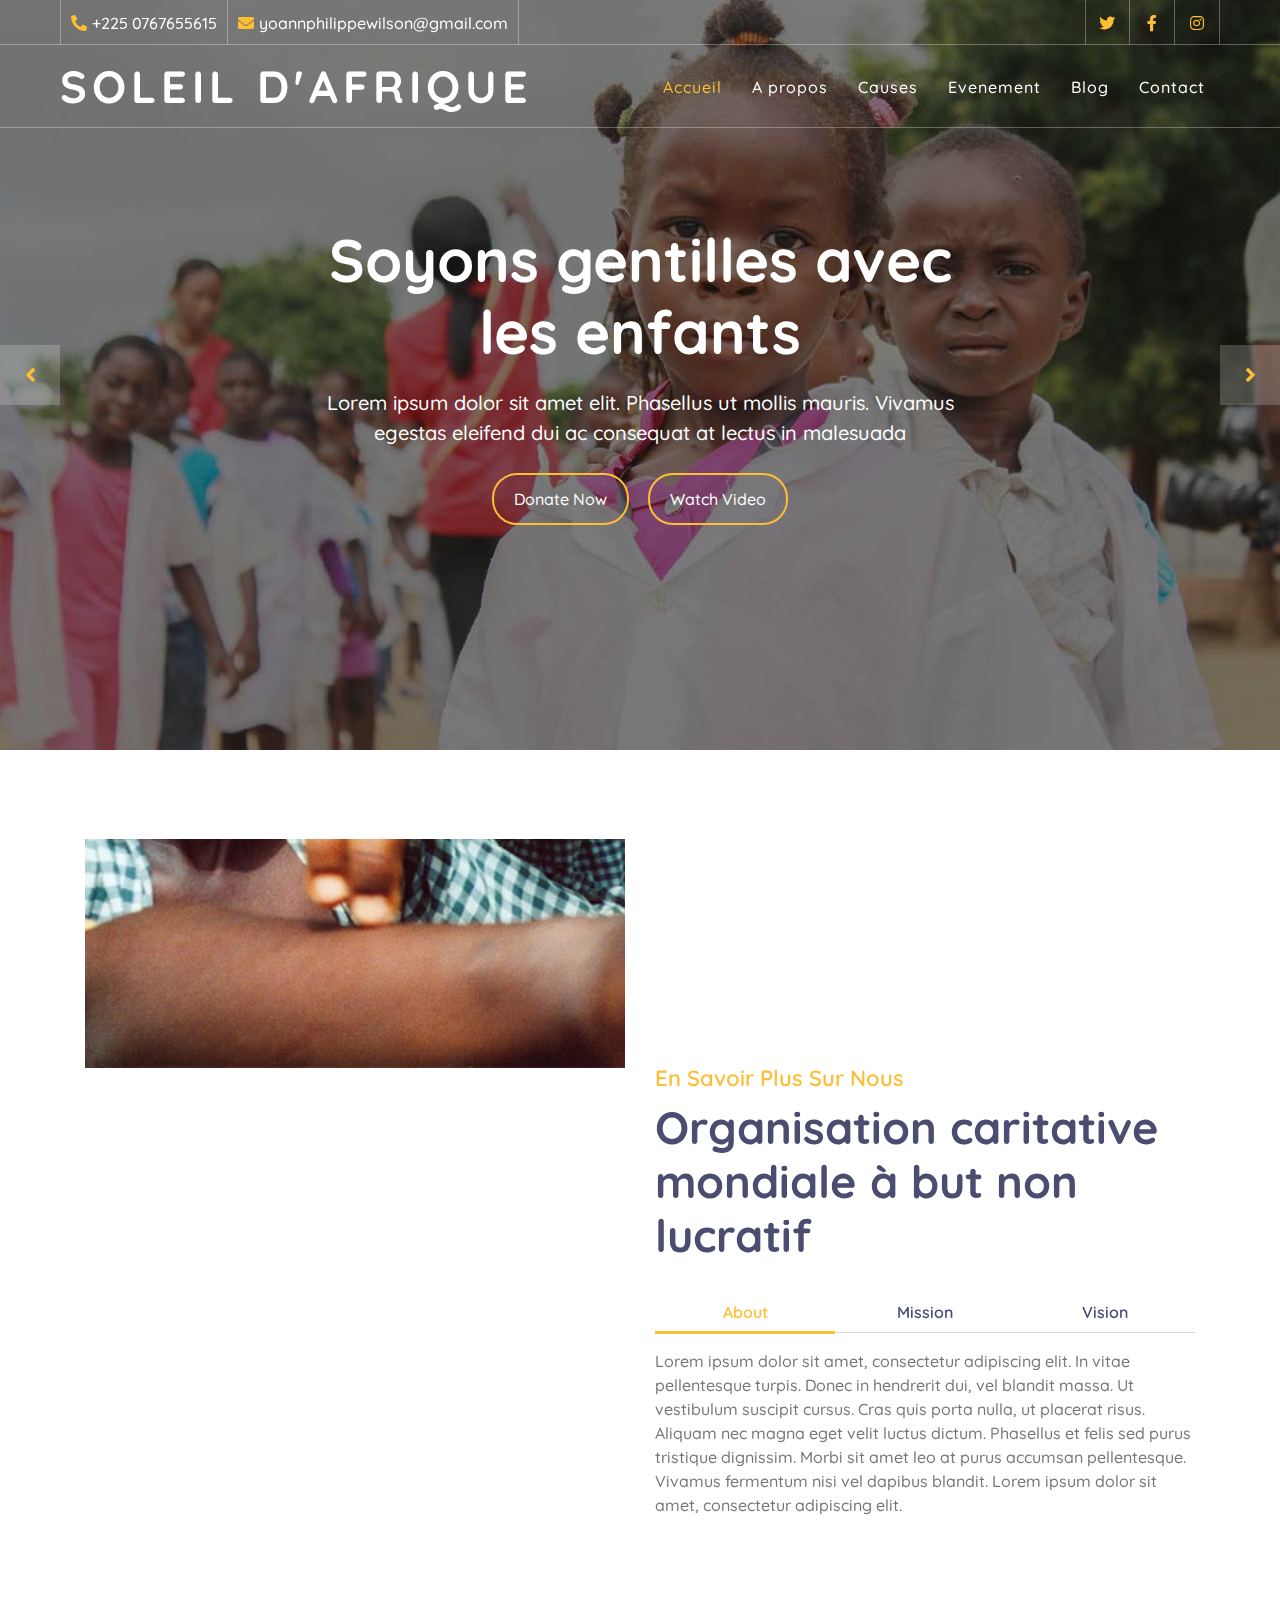
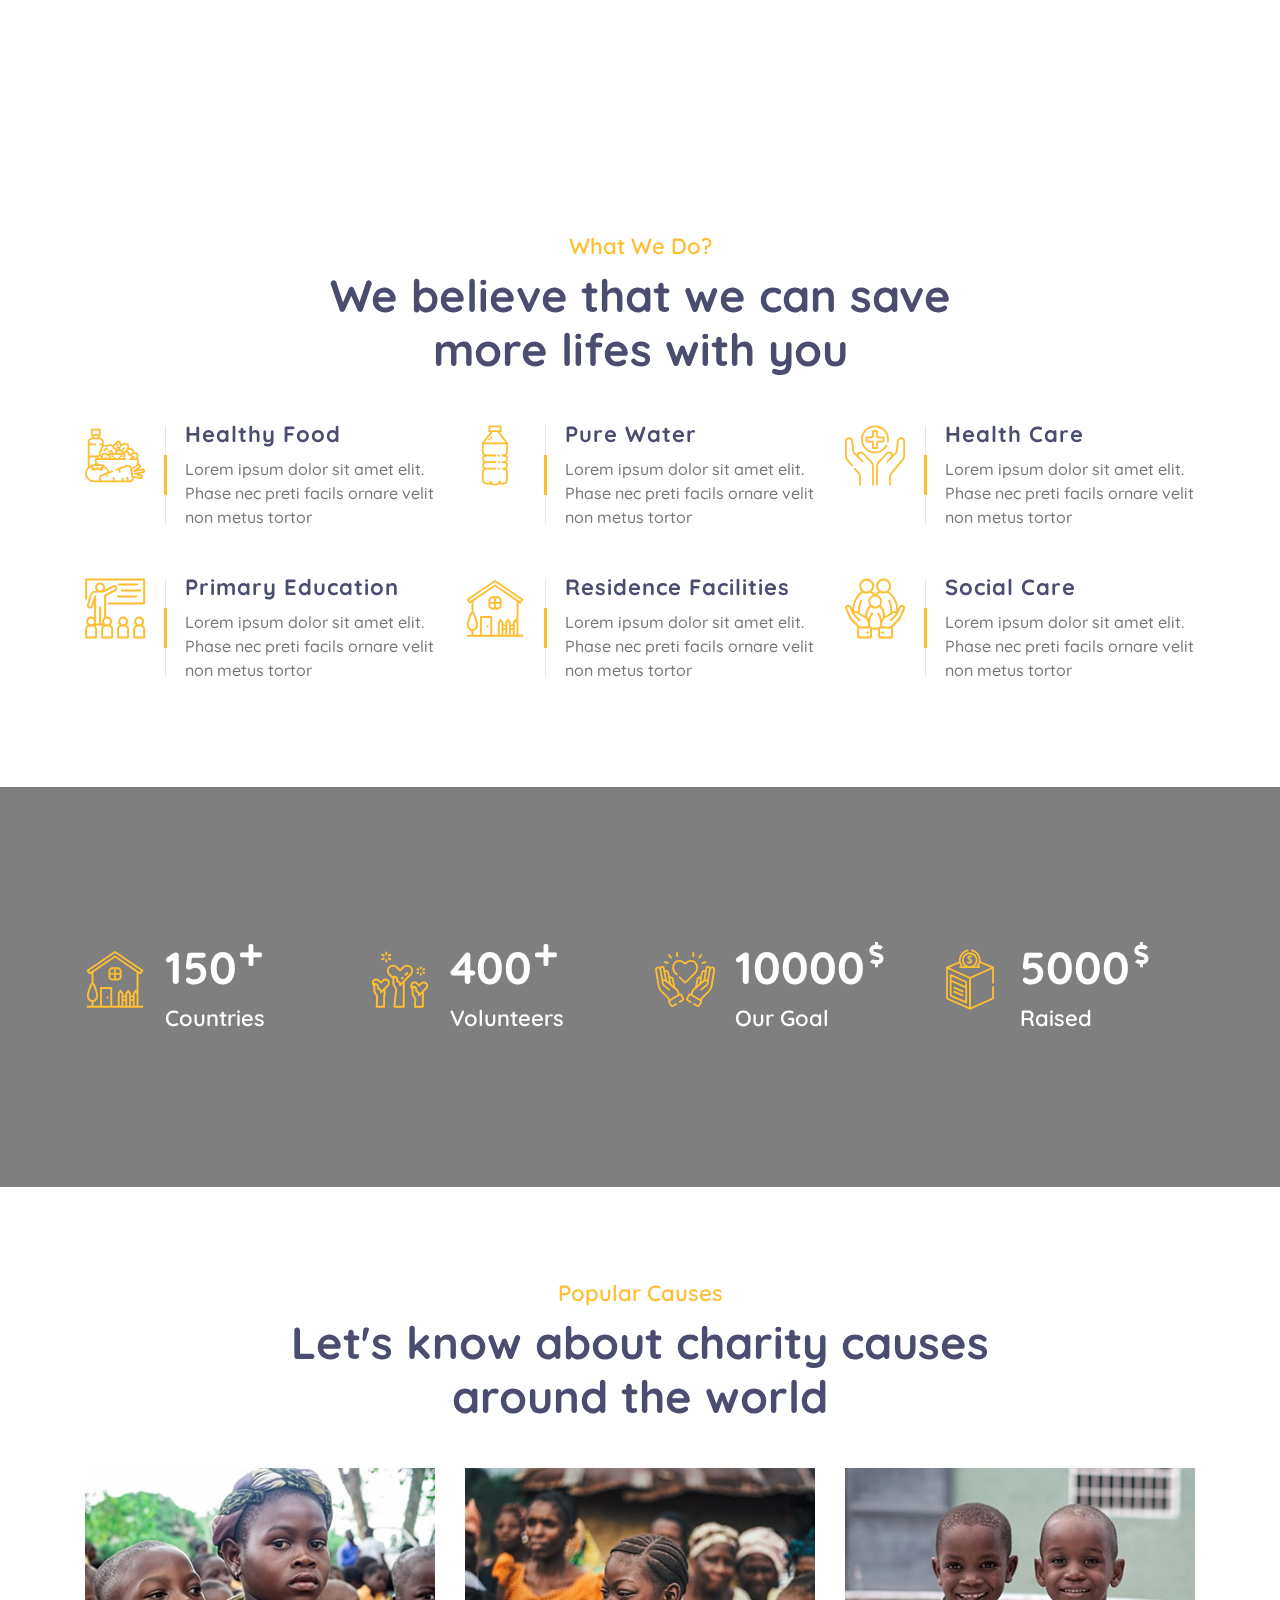
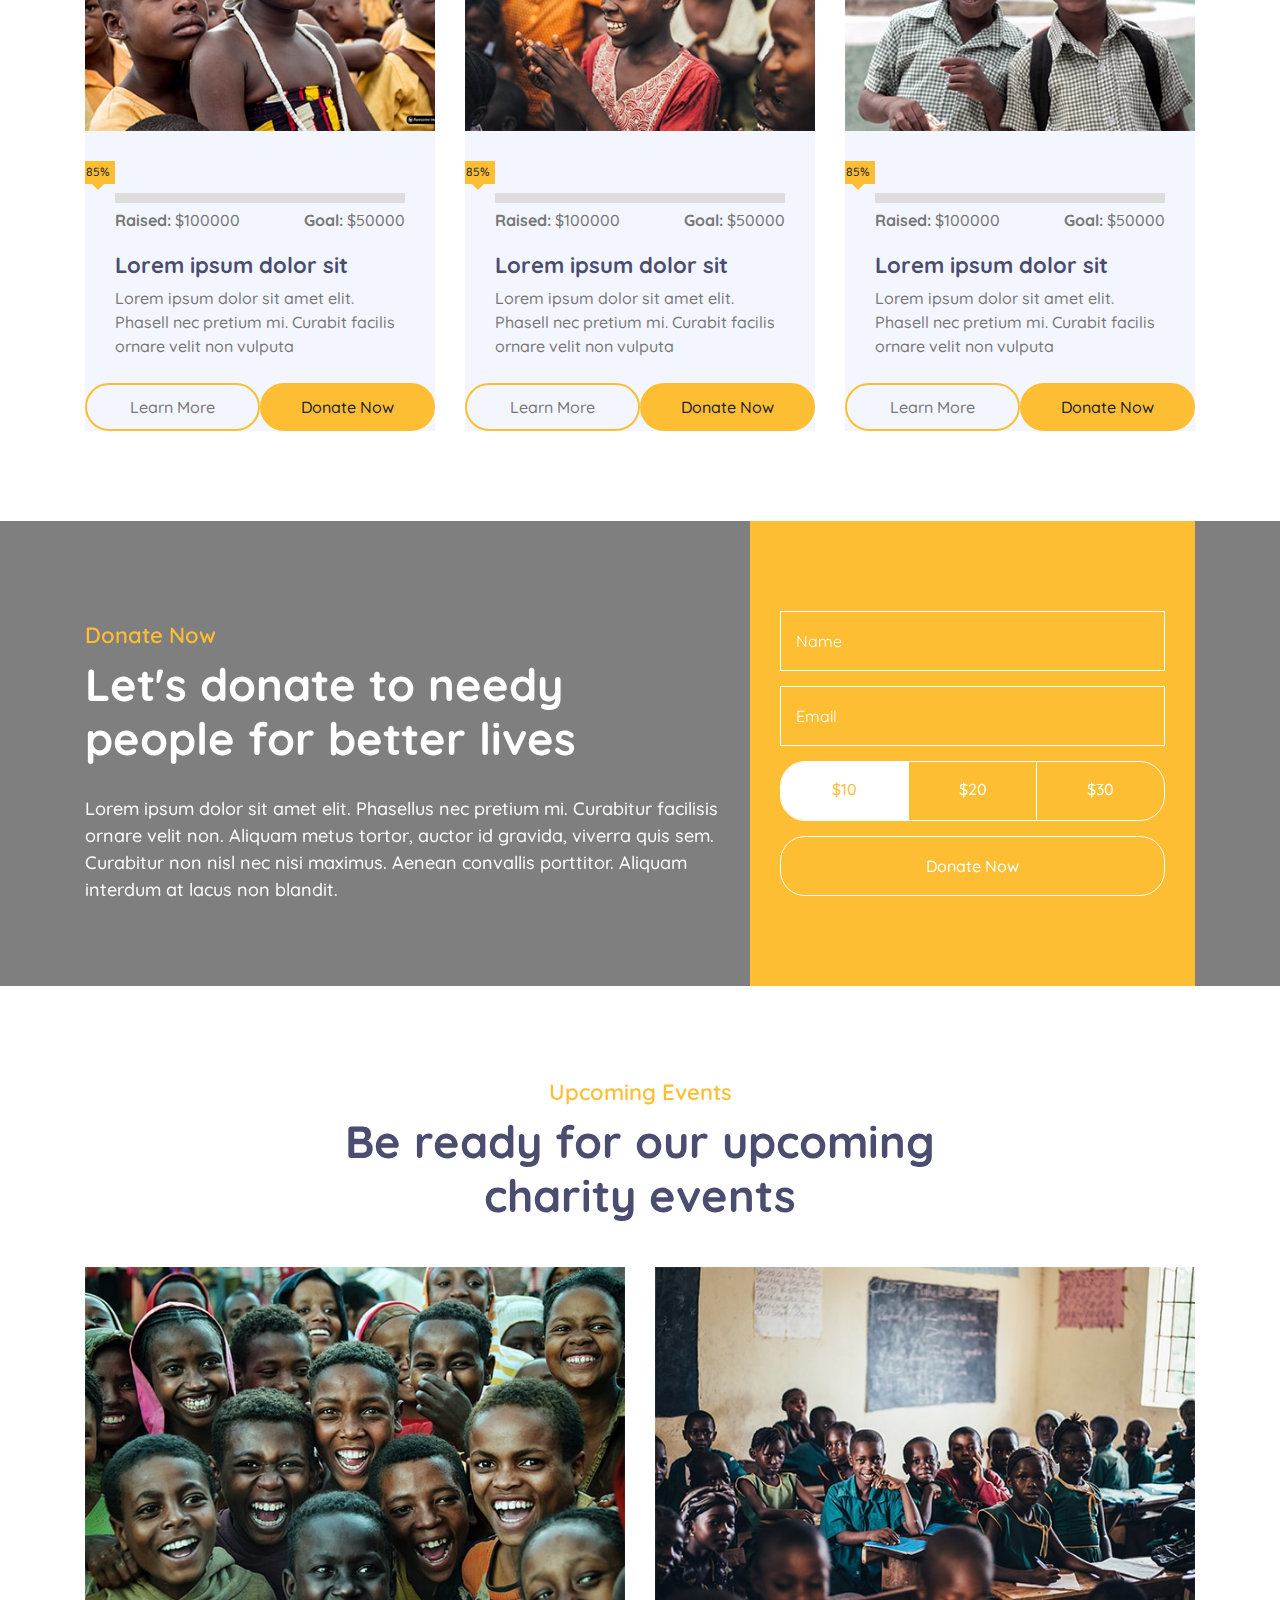
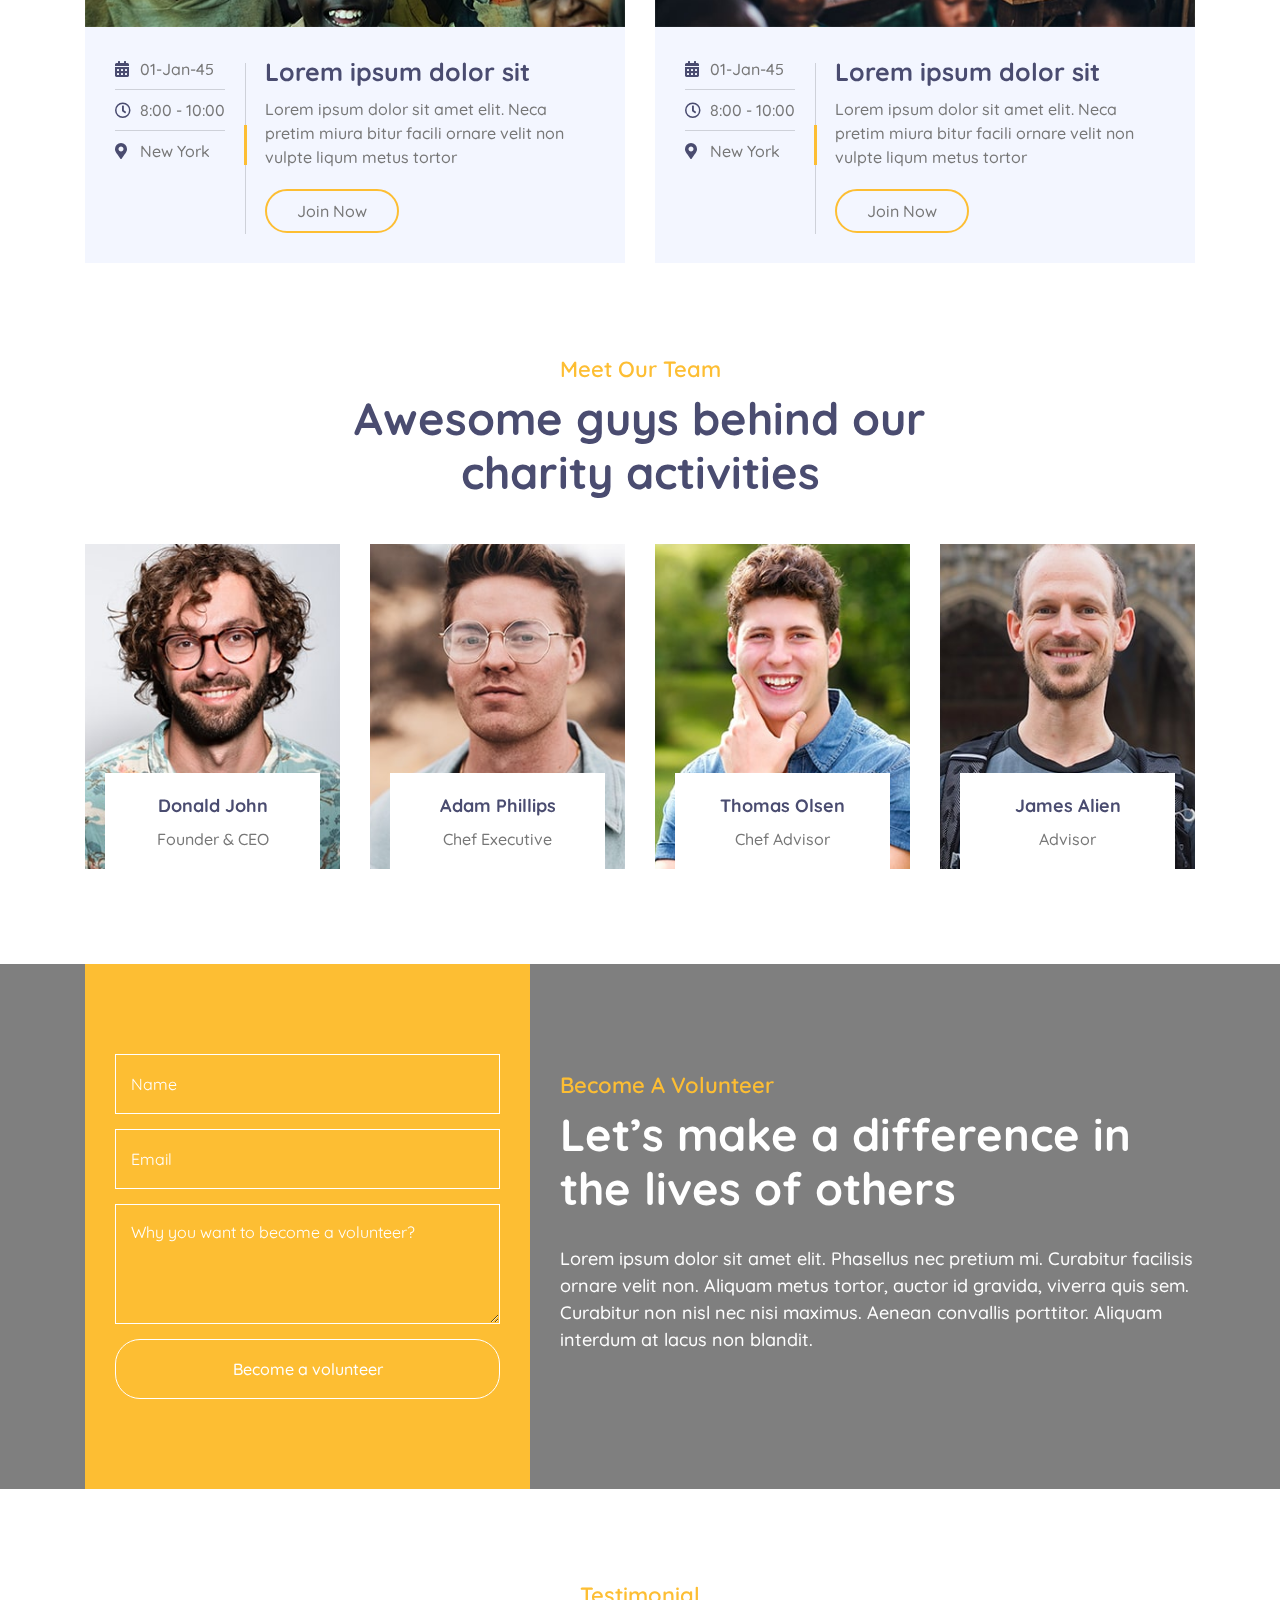
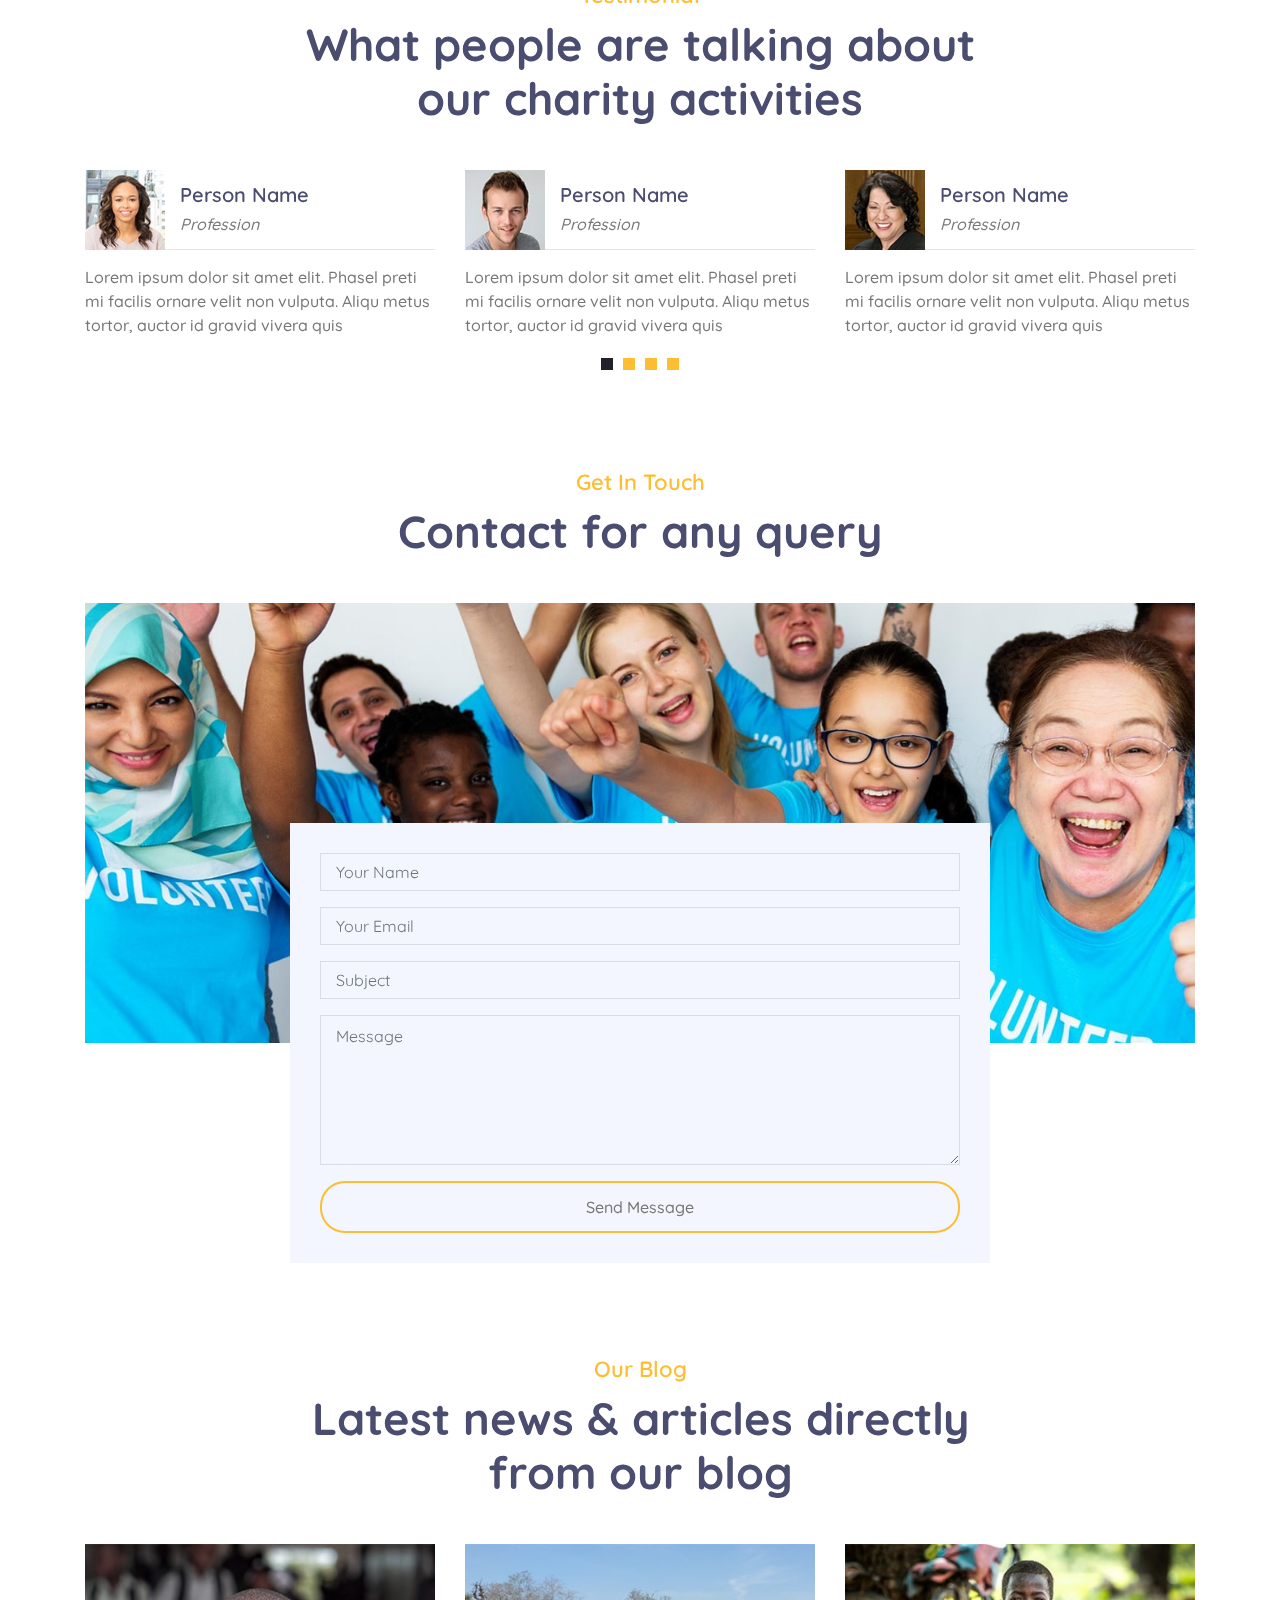
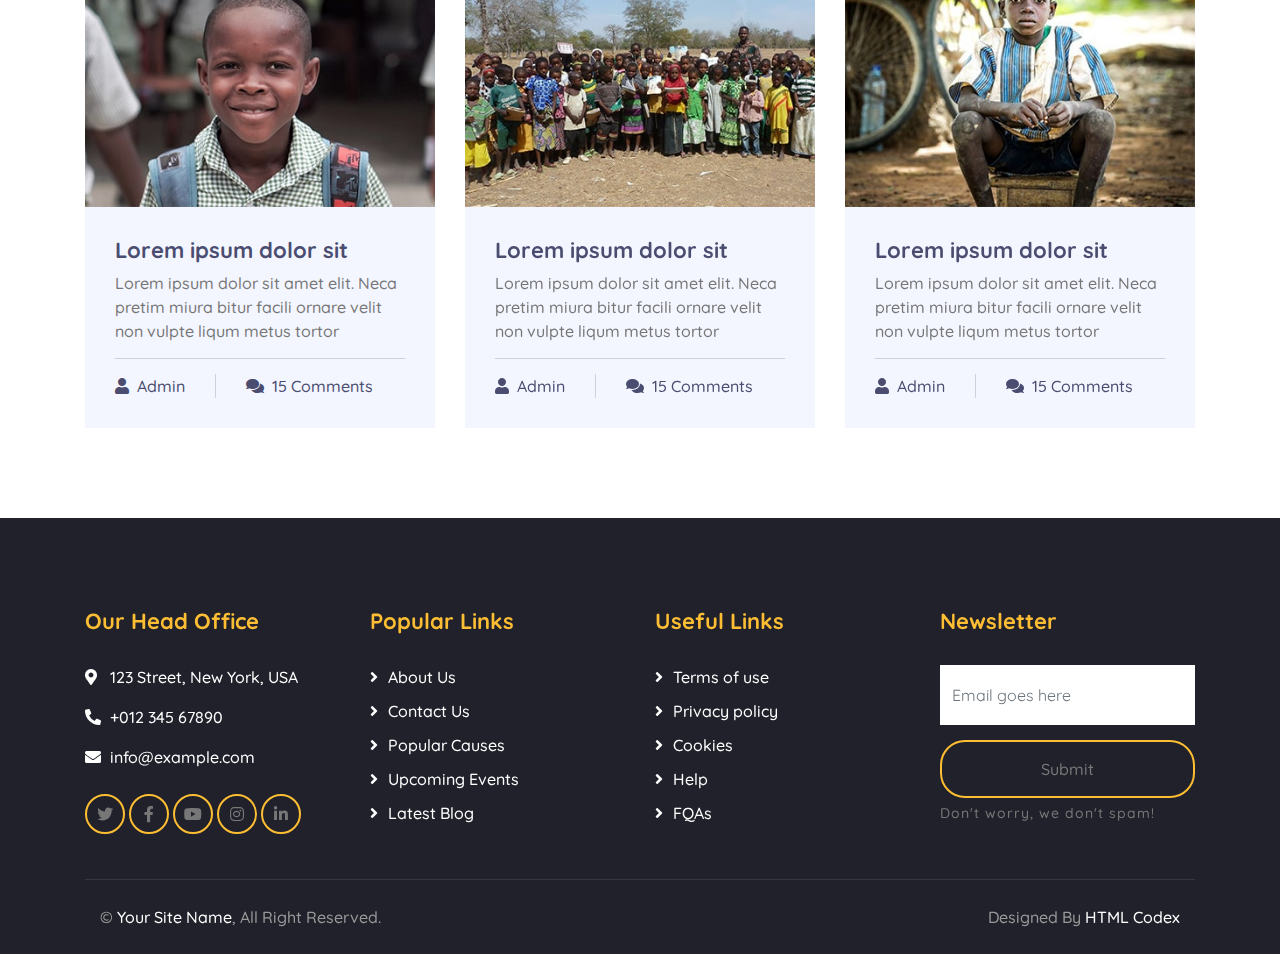
<file: index.html>
<!DOCTYPE html>
<html lang="en">
    <head>
        <meta charset="utf-8">
        <title>Soleil d'Afrique</title>
        <meta content="width=device-width, initial-scale=1.0" name="viewport">

        <!-- Favicon -->
        <link href="img/favicon.ico" rel="icon">

        <!-- Google Font -->
        <link href="https://fonts.googleapis.com/css2?family=Quicksand:wght@300;400;500;600;700&display=swap" rel="stylesheet">
        
        <!-- CSS Libraries -->
        <link href="https://stackpath.bootstrapcdn.com/bootstrap/4.4.1/css/bootstrap.min.css" rel="stylesheet">
        <link href="https://cdnjs.cloudflare.com/ajax/libs/font-awesome/5.10.0/css/all.min.css" rel="stylesheet">
        <link href="lib/flaticon/font/flaticon.css" rel="stylesheet">
        <link href="lib/animate/animate.min.css" rel="stylesheet">
        <link href="lib/owlcarousel/assets/owl.carousel.min.css" rel="stylesheet">

        <!-- Template Stylesheet -->
        <link href="css/style.css" rel="stylesheet">
    </head>

    <body>
        <!-- Top Bar Start -->
        <div class="top-bar d-none d-md-block">
            <div class="container-fluid">
                <div class="row">
                    <div class="col-md-8">
                        <div class="top-bar-left">
                            <div class="text">
                                <i class="fa fa-phone-alt"></i>
                                <p>+225 0767655615</p>
                            </div>
                            <div class="text">
                                <i class="fa fa-envelope"></i>
                                <p>yoannphilippewilson@gmail.com</p>
                            </div>
                        </div>
                    </div>
                    <div class="col-md-4">
                        <div class="top-bar-right">
                            <div class="social">
                                <a href=""><i class="fab fa-twitter"></i></a>
                                <a href=""><i class="fab fa-facebook-f"></i></a>
                                <!-- <a href=""><i class="fab fa-linkedin-in"></i></a> -->
                                <a href=""><i class="fab fa-instagram"></i></a>
                            </div>
                        </div>
                    </div>
                </div>
            </div>
        </div>
        <!-- Top Bar End -->

        <!-- Nav Bar Start -->
        <div class="navbar navbar-expand-lg bg-dark navbar-dark">
            <div class="container-fluid">
                <a href="index.html" class="navbar-brand">Soleil d'Afrique</a>
                <button type="button" class="navbar-toggler" data-toggle="collapse" data-target="#navbarCollapse">
                    <span class="navbar-toggler-icon"></span>
                </button>

                <div class="collapse navbar-collapse justify-content-between" id="navbarCollapse">
                    <div class="navbar-nav ml-auto">
                        <a href="index.html" class="nav-item nav-link active">Accueil</a>
                        <a href="about.html" class="nav-item nav-link">A propos</a>
                        <a href="causes.html" class="nav-item nav-link">Causes</a>
                        <a href="event.html" class="nav-item nav-link">Evenement</a>
                        <a href="blog.html" class="nav-item nav-link">Blog</a>
                        <!-- <div class="nav-item dropdown">
                            <a href="#" class="nav-link dropdown-toggle" data-toggle="dropdown">Pages</a>
                            <div class="dropdown-menu">
                                <a href="single.html" class="dropdown-item">Detail Page</a>
                                <a href="service.html" class="dropdown-item">What We Do</a>
                                <a href="team.html" class="dropdown-item">Meet The Team</a>
                                <a href="donate.html" class="dropdown-item">Donate Now</a>
                                <a href="volunteer.html" class="dropdown-item">Become A Volunteer</a>
                            </div>
                        </div> -->
                        <a href="contact.html" class="nav-item nav-link">Contact</a>
                    </div>
                </div>
            </div>
        </div>
        <!-- Nav Bar End -->


        <!-- Carousel Start -->
        <div class="carousel">
            <div class="container-fluid">
                <div class="owl-carousel">
                    <div class="carousel-item">
                        <div class="carousel-img">
                            <img src="img/carousel-1.jpg" alt="Image">
                        </div>
                        <div class="carousel-text">
                            <h1>Soyons gentilles avec les enfants</h1>
                            <p>
                                Lorem ipsum dolor sit amet elit. Phasellus ut mollis mauris. Vivamus egestas eleifend dui ac consequat at lectus in malesuada
                            </p>
                            <div class="carousel-btn">
                                <a class="btn btn-custom" href="">Donate Now</a>
                                <a class="btn btn-custom btn-play" data-toggle="modal" data-src="https://www.youtube.com/embed/DWRcNpR6Kdc" data-target="#videoModal">Watch Video</a>
                            </div>
                        </div>
                    </div>
                    <div class="carousel-item">
                        <div class="carousel-img">
                            <img src="img/carousel-2.jpg" alt="Image">
                        </div>
                        <div class="carousel-text">
                            <h1>Impliquez-vous avec un coup de main</h1>
                            <p>
                                Morbi sagittis turpis id suscipit feugiat. Suspendisse eu augue urna. Morbi sagittis, orci sodales varius fermentum, tortor
                            </p>
                            <div class="carousel-btn">
                                <a class="btn btn-custom" href="">Donate Now</a>
                                <a class="btn btn-custom btn-play" data-toggle="modal" data-src="https://www.youtube.com/embed/DWRcNpR6Kdc" data-target="#videoModal">Watch Video</a>
                            </div>
                        </div>
                    </div>
                    <div class="carousel-item">
                        <div class="carousel-img">
                            <img src="img/carousel-3.jpg" alt="Image">
                        </div>
                        <div class="carousel-text">
                            <h1>faire sourire des millions de personnes</h1>
                            <p>
                                Sed ultrices, est eget feugiat accumsan, dui nibh egestas tortor, ut rhoncus nibh ligula euismod quam. Proin pellentesque odio
                            </p>
                            <div class="carousel-btn">
                                <a class="btn btn-custom" href="">Donate Now</a>
                                <a class="btn btn-custom btn-play" data-toggle="modal" data-src="https://www.youtube.com/embed/DWRcNpR6Kdc" data-target="#videoModal">Watch Video</a>
                            </div>
                        </div>
                    </div>
                </div>
            </div>
        </div>
        <!-- Carousel End -->

        <!-- Video Modal Start-->
        <div class="modal fade" id="videoModal" tabindex="-1" role="dialog" aria-labelledby="exampleModalLabel" aria-hidden="true">
            <div class="modal-dialog" role="document">
                <div class="modal-content">
                    <div class="modal-body">
                        <button type="button" class="close" data-dismiss="modal" aria-label="Close">
                            <span aria-hidden="true">&times;</span>
                        </button>        
                        <!-- 16:9 aspect ratio -->
                        <div class="embed-responsive embed-responsive-16by9">
                            <iframe class="embed-responsive-item" src="" id="video"  allowscriptaccess="always" allow="autoplay"></iframe>
                        </div>
                    </div>
                </div>
            </div>
        </div> 
        <!-- Video Modal End -->
        

        <!-- About Start -->
        <div class="about">
            <div class="container">
                <div class="row align-items-center">
                    <div class="col-lg-6">
                        <div class="about-img" data-parallax="scroll" data-image-src="img/about.jpg"></div>
                    </div>
                    <div class="col-lg-6">
                        <div class="section-header">
                            <p>En savoir plus sur nous</p>
                            <h2>Organisation caritative mondiale à but non lucratif</h2>
                        </div>
                        <div class="about-tab">
                            <ul class="nav nav-pills nav-justified">
                                <li class="nav-item">
                                    <a class="nav-link active" data-toggle="pill" href="#tab-content-1">About</a>
                                </li>
                                <li class="nav-item">
                                    <a class="nav-link" data-toggle="pill" href="#tab-content-2">Mission</a>
                                </li>
                                <li class="nav-item">
                                    <a class="nav-link" data-toggle="pill" href="#tab-content-3">Vision</a>
                                </li>
                            </ul>

                            <div class="tab-content">
                                <div id="tab-content-1" class="container tab-pane active">
                                    Lorem ipsum dolor sit amet, consectetur adipiscing elit. In vitae pellentesque turpis. Donec in hendrerit dui, vel blandit massa. Ut vestibulum suscipit cursus. Cras quis porta nulla, ut placerat risus. Aliquam nec magna eget velit luctus dictum. Phasellus et felis sed purus tristique dignissim. Morbi sit amet leo at purus accumsan pellentesque. Vivamus fermentum nisi vel dapibus blandit. Lorem ipsum dolor sit amet, consectetur adipiscing elit.
                                </div>
                                <div id="tab-content-2" class="container tab-pane fade">
                                    Sed tincidunt, magna ut vehicula volutpat, turpis diam condimentum justo, posuere congue turpis massa in mi. Proin ornare at massa at fermentum. Nunc aliquet sed nisi iaculis ornare. Nam semper tortor eget est egestas, eu sagittis nunc sodales. Interdum et malesuada fames ac ante ipsum primis in faucibus. Praesent bibendum sapien sed purus molestie malesuada. Lorem ipsum dolor sit amet, consectetur adipiscing elit.
                                </div>
                                <div id="tab-content-3" class="container tab-pane fade">
                                    Aliquam dolor odio, mollis sed feugiat sit amet, feugiat ut sapien. Nunc eu dignissim lorem. Suspendisse at hendrerit enim. Interdum et malesuada fames ac ante ipsum primis in faucibus. Sed condimentum semper turpis vel facilisis. Nunc vel faucibus orci. Mauris ut mauris rhoncus, efficitur nisi at, venenatis quam. Praesent egestas pretium enim sit amet finibus. Curabitur at erat molestie, tincidunt lorem eget, consequat ligula.
                                </div>
                            </div>
                        </div>
                    </div>
                </div>
            </div>
        </div>
        <!-- About End -->


        <!-- Service Start -->
        <div class="service">
            <div class="container">
                <div class="section-header text-center">
                    <p>What We Do?</p>
                    <h2>We believe that we can save more lifes with you</h2>
                </div>
                <div class="row">
                    <div class="col-lg-4 col-md-6">
                        <div class="service-item">
                            <div class="service-icon">
                                <i class="flaticon-diet"></i>
                            </div>
                            <div class="service-text">
                                <h3>Healthy Food</h3>
                                <p>Lorem ipsum dolor sit amet elit. Phase nec preti facils ornare velit non metus tortor</p>
                            </div>
                        </div>
                    </div>
                    <div class="col-lg-4 col-md-6">
                        <div class="service-item">
                            <div class="service-icon">
                                <i class="flaticon-water"></i>
                            </div>
                            <div class="service-text">
                                <h3>Pure Water</h3>
                                <p>Lorem ipsum dolor sit amet elit. Phase nec preti facils ornare velit non metus tortor</p>
                            </div>
                        </div>
                    </div>
                    <div class="col-lg-4 col-md-6">
                        <div class="service-item">
                            <div class="service-icon">
                                <i class="flaticon-healthcare"></i>
                            </div>
                            <div class="service-text">
                                <h3>Health Care</h3>
                                <p>Lorem ipsum dolor sit amet elit. Phase nec preti facils ornare velit non metus tortor</p>
                            </div>
                        </div>
                    </div>
                    <div class="col-lg-4 col-md-6">
                        <div class="service-item">
                            <div class="service-icon">
                                <i class="flaticon-education"></i>
                            </div>
                            <div class="service-text">
                                <h3>Primary Education</h3>
                                <p>Lorem ipsum dolor sit amet elit. Phase nec preti facils ornare velit non metus tortor</p>
                            </div>
                        </div>
                    </div>
                    <div class="col-lg-4 col-md-6">
                        <div class="service-item">
                            <div class="service-icon">
                                <i class="flaticon-home"></i>
                            </div>
                            <div class="service-text">
                                <h3>Residence Facilities</h3>
                                <p>Lorem ipsum dolor sit amet elit. Phase nec preti facils ornare velit non metus tortor</p>
                            </div>
                        </div>
                    </div>
                    <div class="col-lg-4 col-md-6">
                        <div class="service-item">
                            <div class="service-icon">
                                <i class="flaticon-social-care"></i>
                            </div>
                            <div class="service-text">
                                <h3>Social Care</h3>
                                <p>Lorem ipsum dolor sit amet elit. Phase nec preti facils ornare velit non metus tortor</p>
                            </div>
                        </div>
                    </div>
                </div>
            </div>
        </div>
        <!-- Service End -->
        
        
        <!-- Facts Start -->
        <div class="facts" data-parallax="scroll" data-image-src="img/facts.jpg">
            <div class="container">
                <div class="row">
                    <div class="col-lg-3 col-md-6">
                        <div class="facts-item">
                            <i class="flaticon-home"></i>
                            <div class="facts-text">
                                <h3 class="facts-plus" data-toggle="counter-up">150</h3>
                                <p>Countries</p>
                            </div>
                        </div>
                    </div>
                    <div class="col-lg-3 col-md-6">
                        <div class="facts-item">
                            <i class="flaticon-charity"></i>
                            <div class="facts-text">
                                <h3 class="facts-plus" data-toggle="counter-up">400</h3>
                                <p>Volunteers</p>
                            </div>
                        </div>
                    </div>
                    <div class="col-lg-3 col-md-6">
                        <div class="facts-item">
                            <i class="flaticon-kindness"></i>
                            <div class="facts-text">
                                <h3 class="facts-dollar" data-toggle="counter-up">10000</h3>
                                <p>Our Goal</p>
                            </div>
                        </div>
                    </div>
                    <div class="col-lg-3 col-md-6">
                        <div class="facts-item">
                            <i class="flaticon-donation"></i>
                            <div class="facts-text">
                                <h3 class="facts-dollar" data-toggle="counter-up">5000</h3>
                                <p>Raised</p>
                            </div>
                        </div>
                    </div>
                </div>
            </div>
        </div>
        <!-- Facts End -->
        
        
        <!-- Causes Start -->
        <div class="causes">
            <div class="container">
                <div class="section-header text-center">
                    <p>Popular Causes</p>
                    <h2>Let's know about charity causes around the world</h2>
                </div>
                <div class="owl-carousel causes-carousel">
                    <div class="causes-item">
                        <div class="causes-img">
                            <img src="img/causes-1.jpg" alt="Image">
                        </div>
                        <div class="causes-progress">
                            <div class="progress">
                                <div class="progress-bar" role="progressbar" aria-valuenow="85" aria-valuemin="0" aria-valuemax="100">
                                    <span>85%</span>
                                </div>
                            </div>
                            <div class="progress-text">
                                <p><strong>Raised:</strong> $100000</p>
                                <p><strong>Goal:</strong> $50000</p>
                            </div>
                        </div>
                        <div class="causes-text">
                            <h3>Lorem ipsum dolor sit</h3>
                            <p>Lorem ipsum dolor sit amet elit. Phasell nec pretium mi. Curabit facilis ornare velit non vulputa</p>
                        </div>
                        <div class="causes-btn">
                            <a class="btn btn-custom">Learn More</a>
                            <a class="btn btn-custom">Donate Now</a>
                        </div>
                    </div>
                    <div class="causes-item">
                        <div class="causes-img">
                            <img src="img/causes-2.jpg" alt="Image">
                        </div>
                        <div class="causes-progress">
                            <div class="progress">
                                <div class="progress-bar" role="progressbar" aria-valuenow="85" aria-valuemin="0" aria-valuemax="100">
                                    <span>85%</span>
                                </div>
                            </div>
                            <div class="progress-text">
                                <p><strong>Raised:</strong> $100000</p>
                                <p><strong>Goal:</strong> $50000</p>
                            </div>
                        </div>
                        <div class="causes-text">
                            <h3>Lorem ipsum dolor sit</h3>
                            <p>Lorem ipsum dolor sit amet elit. Phasell nec pretium mi. Curabit facilis ornare velit non vulputa</p>
                        </div>
                        <div class="causes-btn">
                            <a class="btn btn-custom">Learn More</a>
                            <a class="btn btn-custom">Donate Now</a>
                        </div>
                    </div>
                    <div class="causes-item">
                        <div class="causes-img">
                            <img src="img/causes-3.jpg" alt="Image">
                        </div>
                        <div class="causes-progress">
                            <div class="progress">
                                <div class="progress-bar" role="progressbar" aria-valuenow="85" aria-valuemin="0" aria-valuemax="100">
                                    <span>85%</span>
                                </div>
                            </div>
                            <div class="progress-text">
                                <p><strong>Raised:</strong> $100000</p>
                                <p><strong>Goal:</strong> $50000</p>
                            </div>
                        </div>
                        <div class="causes-text">
                            <h3>Lorem ipsum dolor sit</h3>
                            <p>Lorem ipsum dolor sit amet elit. Phasell nec pretium mi. Curabit facilis ornare velit non vulputa</p>
                        </div>
                        <div class="causes-btn">
                            <a class="btn btn-custom">Learn More</a>
                            <a class="btn btn-custom">Donate Now</a>
                        </div>
                    </div>
                    <div class="causes-item">
                        <div class="causes-img">
                            <img src="img/causes-4.jpg" alt="Image">
                        </div>
                        <div class="causes-progress">
                            <div class="progress">
                                <div class="progress-bar" role="progressbar" aria-valuenow="85" aria-valuemin="0" aria-valuemax="100">
                                    <span>85%</span>
                                </div>
                            </div>
                            <div class="progress-text">
                                <p><strong>Raised:</strong> $100000</p>
                                <p><strong>Goal:</strong> $50000</p>
                            </div>
                        </div>
                        <div class="causes-text">
                            <h3>Lorem ipsum dolor sit</h3>
                            <p>Lorem ipsum dolor sit amet elit. Phasell nec pretium mi. Curabit facilis ornare velit non vulputa</p>
                        </div>
                        <div class="causes-btn">
                            <a class="btn btn-custom">Learn More</a>
                            <a class="btn btn-custom">Donate Now</a>
                        </div>
                    </div>
                </div>
            </div>
        </div>
        <!-- Causes End -->
        
        
        <!-- Donate Start -->
        <div class="donate" data-parallax="scroll" data-image-src="img/donate.jpg">
            <div class="container">
                <div class="row align-items-center">
                    <div class="col-lg-7">
                        <div class="donate-content">
                            <div class="section-header">
                                <p>Donate Now</p>
                                <h2>Let's donate to needy people for better lives</h2>
                            </div>
                            <div class="donate-text">
                                <p>
                                    Lorem ipsum dolor sit amet elit. Phasellus nec pretium mi. Curabitur facilisis ornare velit non. Aliquam metus tortor, auctor id gravida, viverra quis sem. Curabitur non nisl nec nisi maximus. Aenean convallis porttitor. Aliquam interdum at lacus non blandit.
                                </p>
                            </div>
                        </div>
                    </div>
                    <div class="col-lg-5">
                        <div class="donate-form">
                            <form>
                                <div class="control-group">
                                    <input type="text" class="form-control" placeholder="Name" required="required" />
                                </div>
                                <div class="control-group">
                                    <input type="email" class="form-control" placeholder="Email" required="required" />
                                </div>
                                <div class="btn-group btn-group-toggle" data-toggle="buttons">
                                    <label class="btn btn-custom active">
                                        <input type="radio" name="options" checked> $10
                                    </label>
                                    <label class="btn btn-custom">
                                        <input type="radio" name="options"> $20
                                    </label>
                                    <label class="btn btn-custom">
                                        <input type="radio" name="options"> $30
                                    </label>
                                </div>
                                <div>
                                    <button class="btn btn-custom" type="submit">Donate Now</button>
                                </div>
                            </form>
                        </div>
                    </div>
                </div>
            </div>
        </div>
        <!-- Donate End -->
        
        
        <!-- Event Start -->
        <div class="event">
            <div class="container">
                <div class="section-header text-center">
                    <p>Upcoming Events</p>
                    <h2>Be ready for our upcoming charity events</h2>
                </div>
                <div class="row">
                    <div class="col-lg-6">
                        <div class="event-item">
                            <img src="img/event-1.jpg" alt="Image">
                            <div class="event-content">
                                <div class="event-meta">
                                    <p><i class="fa fa-calendar-alt"></i>01-Jan-45</p>
                                    <p><i class="far fa-clock"></i>8:00 - 10:00</p>
                                    <p><i class="fa fa-map-marker-alt"></i>New York</p>
                                </div>
                                <div class="event-text">
                                    <h3>Lorem ipsum dolor sit</h3>
                                    <p>
                                        Lorem ipsum dolor sit amet elit. Neca pretim miura bitur facili ornare velit non vulpte liqum metus tortor
                                    </p>
                                    <a class="btn btn-custom" href="">Join Now</a>
                                </div>
                            </div>
                        </div>
                    </div>
                    <div class="col-lg-6">
                        <div class="event-item">
                            <img src="img/event-2.jpg" alt="Image">
                            <div class="event-content">
                                <div class="event-meta">
                                    <p><i class="fa fa-calendar-alt"></i>01-Jan-45</p>
                                    <p><i class="far fa-clock"></i>8:00 - 10:00</p>
                                    <p><i class="fa fa-map-marker-alt"></i>New York</p>
                                </div>
                                <div class="event-text">
                                    <h3>Lorem ipsum dolor sit</h3>
                                    <p>
                                        Lorem ipsum dolor sit amet elit. Neca pretim miura bitur facili ornare velit non vulpte liqum metus tortor
                                    </p>
                                    <a class="btn btn-custom" href="">Join Now</a>
                                </div>
                            </div>
                        </div>
                    </div>
                </div>
            </div>
        </div>
        <!-- Event End -->


        <!-- Team Start -->
        <div class="team">
            <div class="container">
                <div class="section-header text-center">
                    <p>Meet Our Team</p>
                    <h2>Awesome guys behind our charity activities</h2>
                </div>
                <div class="row">
                    <div class="col-lg-3 col-md-6">
                        <div class="team-item">
                            <div class="team-img">
                                <img src="img/team-1.jpg" alt="Team Image">
                            </div>
                            <div class="team-text">
                                <h2>Donald John</h2>
                                <p>Founder & CEO</p>
                                <div class="team-social">
                                    <a href=""><i class="fab fa-twitter"></i></a>
                                    <a href=""><i class="fab fa-facebook-f"></i></a>
                                    <a href=""><i class="fab fa-linkedin-in"></i></a>
                                    <a href=""><i class="fab fa-instagram"></i></a>
                                </div>
                            </div>
                        </div>
                    </div>
                    <div class="col-lg-3 col-md-6">
                        <div class="team-item">
                            <div class="team-img">
                                <img src="img/team-2.jpg" alt="Team Image">
                            </div>
                            <div class="team-text">
                                <h2>Adam Phillips</h2>
                                <p>Chef Executive</p>
                                <div class="team-social">
                                    <a href=""><i class="fab fa-twitter"></i></a>
                                    <a href=""><i class="fab fa-facebook-f"></i></a>
                                    <a href=""><i class="fab fa-linkedin-in"></i></a>
                                    <a href=""><i class="fab fa-instagram"></i></a>
                                </div>
                            </div>
                        </div>
                    </div>
                    <div class="col-lg-3 col-md-6">
                        <div class="team-item">
                            <div class="team-img">
                                <img src="img/team-3.jpg" alt="Team Image">
                            </div>
                            <div class="team-text">
                                <h2>Thomas Olsen</h2>
                                <p>Chef Advisor</p>
                                <div class="team-social">
                                    <a href=""><i class="fab fa-twitter"></i></a>
                                    <a href=""><i class="fab fa-facebook-f"></i></a>
                                    <a href=""><i class="fab fa-linkedin-in"></i></a>
                                    <a href=""><i class="fab fa-instagram"></i></a>
                                </div>
                            </div>
                        </div>
                    </div>
                    <div class="col-lg-3 col-md-6">
                        <div class="team-item">
                            <div class="team-img">
                                <img src="img/team-4.jpg" alt="Team Image">
                            </div>
                            <div class="team-text">
                                <h2>James Alien</h2>
                                <p>Advisor</p>
                                <div class="team-social">
                                    <a href=""><i class="fab fa-twitter"></i></a>
                                    <a href=""><i class="fab fa-facebook-f"></i></a>
                                    <a href=""><i class="fab fa-linkedin-in"></i></a>
                                    <a href=""><i class="fab fa-instagram"></i></a>
                                </div>
                            </div>
                        </div>
                    </div>
                </div>
            </div>
        </div>
        <!-- Team End -->
        
        
        <!-- Volunteer Start -->
        <div class="volunteer" data-parallax="scroll" data-image-src="img/volunteer.jpg">
            <div class="container">
                <div class="row align-items-center">
                    <div class="col-lg-5">
                        <div class="volunteer-form">
                            <form>
                                <div class="control-group">
                                    <input type="text" class="form-control" placeholder="Name" required="required" />
                                </div>
                                <div class="control-group">
                                    <input type="email" class="form-control" placeholder="Email" required="required" />
                                </div>
                                <div class="control-group">
                                    <textarea class="form-control" placeholder="Why you want to become a volunteer?" required="required"></textarea>
                                </div>
                                <div>
                                    <button class="btn btn-custom" type="submit">Become a volunteer</button>
                                </div>
                            </form>
                        </div>
                    </div>
                    <div class="col-lg-7">
                        <div class="volunteer-content">
                            <div class="section-header">
                                <p>Become A Volunteer</p>
                                <h2>Let’s make a difference in the lives of others</h2>
                            </div>
                            <div class="volunteer-text">
                                <p>
                                    Lorem ipsum dolor sit amet elit. Phasellus nec pretium mi. Curabitur facilisis ornare velit non. Aliquam metus tortor, auctor id gravida, viverra quis sem. Curabitur non nisl nec nisi maximus. Aenean convallis porttitor. Aliquam interdum at lacus non blandit.
                                </p>
                            </div>
                        </div>
                    </div>
                </div>
            </div>
        </div>
        <!-- Volunteer End -->
        
        
        <!-- Testimonial Start -->
        <div class="testimonial">
            <div class="container">
                <div class="section-header text-center">
                    <p>Testimonial</p>
                    <h2>What people are talking about our charity activities</h2>
                </div>
                <div class="owl-carousel testimonials-carousel">
                    <div class="testimonial-item">
                        <div class="testimonial-profile">
                            <img src="img/testimonial-1.jpg" alt="Image">
                            <div class="testimonial-name">
                                <h3>Person Name</h3>
                                <p>Profession</p>
                            </div>
                        </div>
                        <div class="testimonial-text">
                            <p>
                                Lorem ipsum dolor sit amet elit. Phasel preti mi facilis ornare velit non vulputa. Aliqu metus tortor, auctor id gravid vivera quis
                            </p>
                        </div>
                    </div>
                    <div class="testimonial-item">
                        <div class="testimonial-profile">
                            <img src="img/testimonial-2.jpg" alt="Image">
                            <div class="testimonial-name">
                                <h3>Person Name</h3>
                                <p>Profession</p>
                            </div>
                        </div>
                        <div class="testimonial-text">
                            <p>
                                Lorem ipsum dolor sit amet elit. Phasel preti mi facilis ornare velit non vulputa. Aliqu metus tortor, auctor id gravid vivera quis
                            </p>
                        </div>
                    </div>
                    <div class="testimonial-item">
                        <div class="testimonial-profile">
                            <img src="img/testimonial-3.jpg" alt="Image">
                            <div class="testimonial-name">
                                <h3>Person Name</h3>
                                <p>Profession</p>
                            </div>
                        </div>
                        <div class="testimonial-text">
                            <p>
                                Lorem ipsum dolor sit amet elit. Phasel preti mi facilis ornare velit non vulputa. Aliqu metus tortor, auctor id gravid vivera quis
                            </p>
                        </div>
                    </div>
                    <div class="testimonial-item">
                        <div class="testimonial-profile">
                            <img src="img/testimonial-4.jpg" alt="Image">
                            <div class="testimonial-name">
                                <h3>Person Name</h3>
                                <p>Profession</p>
                            </div>
                        </div>
                        <div class="testimonial-text">
                            <p>
                                Lorem ipsum dolor sit amet elit. Phasel preti mi facilis ornare velit non vulputa. Aliqu metus tortor, auctor id gravid vivera quis
                            </p>
                        </div>
                    </div>
                </div>
            </div>
        </div>
        <!-- Testimonial End -->
        
        
        <!-- Contact Start -->
        <div class="contact">
            <div class="container">
                <div class="section-header text-center">
                    <p>Get In Touch</p>
                    <h2>Contact for any query</h2>
                </div>
                <div class="contact-img">
                    <img src="img/contact.jpg" alt="Image">
                </div>
                <div class="contact-form">
                        <div id="success"></div>
                        <form name="sentMessage" id="contactForm" novalidate="novalidate">
                            <div class="control-group">
                                <input type="text" class="form-control" id="name" placeholder="Your Name" required="required" data-validation-required-message="Please enter your name" />
                                <p class="help-block text-danger"></p>
                            </div>
                            <div class="control-group">
                                <input type="email" class="form-control" id="email" placeholder="Your Email" required="required" data-validation-required-message="Please enter your email" />
                                <p class="help-block text-danger"></p>
                            </div>
                            <div class="control-group">
                                <input type="text" class="form-control" id="subject" placeholder="Subject" required="required" data-validation-required-message="Please enter a subject" />
                                <p class="help-block text-danger"></p>
                            </div>
                            <div class="control-group">
                                <textarea class="form-control" id="message" placeholder="Message" required="required" data-validation-required-message="Please enter your message"></textarea>
                                <p class="help-block text-danger"></p>
                            </div>
                            <div>
                                <button class="btn btn-custom" type="submit" id="sendMessageButton">Send Message</button>
                            </div>
                        </form>
                    </div>
            </div>
        </div>
        <!-- Contact End -->


        <!-- Blog Start -->
        <div class="blog">
            <div class="container">
                <div class="section-header text-center">
                    <p>Our Blog</p>
                    <h2>Latest news & articles directly from our blog</h2>
                </div>
                <div class="row">
                    <div class="col-lg-4">
                        <div class="blog-item">
                            <div class="blog-img">
                                <img src="img/blog-1.jpg" alt="Image">
                            </div>
                            <div class="blog-text">
                                <h3><a href="#">Lorem ipsum dolor sit</a></h3>
                                <p>
                                    Lorem ipsum dolor sit amet elit. Neca pretim miura bitur facili ornare velit non vulpte liqum metus tortor
                                </p>
                            </div>
                            <div class="blog-meta">
                                <p><i class="fa fa-user"></i><a href="">Admin</a></p>
                                <p><i class="fa fa-comments"></i><a href="">15 Comments</a></p>
                            </div>
                        </div>
                    </div>
                    <div class="col-lg-4">
                        <div class="blog-item">
                            <div class="blog-img">
                                <img src="img/blog-2.jpg" alt="Image">
                            </div>
                            <div class="blog-text">
                                <h3><a href="#">Lorem ipsum dolor sit</a></h3>
                                <p>
                                    Lorem ipsum dolor sit amet elit. Neca pretim miura bitur facili ornare velit non vulpte liqum metus tortor
                                </p>
                            </div>
                            <div class="blog-meta">
                                <p><i class="fa fa-user"></i><a href="">Admin</a></p>
                                <p><i class="fa fa-comments"></i><a href="">15 Comments</a></p>
                            </div>
                        </div>
                    </div>
                    <div class="col-lg-4">
                        <div class="blog-item">
                            <div class="blog-img">
                                <img src="img/blog-3.jpg" alt="Image">
                            </div>
                            <div class="blog-text">
                                <h3><a href="#">Lorem ipsum dolor sit</a></h3>
                                <p>
                                    Lorem ipsum dolor sit amet elit. Neca pretim miura bitur facili ornare velit non vulpte liqum metus tortor
                                </p>
                            </div>
                            <div class="blog-meta">
                                <p><i class="fa fa-user"></i><a href="">Admin</a></p>
                                <p><i class="fa fa-comments"></i><a href="">15 Comments</a></p>
                            </div>
                        </div>
                    </div>
                </div>
            </div>
        </div>
        <!-- Blog End -->


        <!-- Footer Start -->
        <div class="footer">
            <div class="container">
                <div class="row">
                    <div class="col-lg-3 col-md-6">
                        <div class="footer-contact">
                            <h2>Our Head Office</h2>
                            <p><i class="fa fa-map-marker-alt"></i>123 Street, New York, USA</p>
                            <p><i class="fa fa-phone-alt"></i>+012 345 67890</p>
                            <p><i class="fa fa-envelope"></i>info@example.com</p>
                            <div class="footer-social">
                                <a class="btn btn-custom" href=""><i class="fab fa-twitter"></i></a>
                                <a class="btn btn-custom" href=""><i class="fab fa-facebook-f"></i></a>
                                <a class="btn btn-custom" href=""><i class="fab fa-youtube"></i></a>
                                <a class="btn btn-custom" href=""><i class="fab fa-instagram"></i></a>
                                <a class="btn btn-custom" href=""><i class="fab fa-linkedin-in"></i></a>
                            </div>
                        </div>
                    </div>
                    <div class="col-lg-3 col-md-6">
                        <div class="footer-link">
                            <h2>Popular Links</h2>
                            <a href="">About Us</a>
                            <a href="">Contact Us</a>
                            <a href="">Popular Causes</a>
                            <a href="">Upcoming Events</a>
                            <a href="">Latest Blog</a>
                        </div>
                    </div>
                    <div class="col-lg-3 col-md-6">
                        <div class="footer-link">
                            <h2>Useful Links</h2>
                            <a href="">Terms of use</a>
                            <a href="">Privacy policy</a>
                            <a href="">Cookies</a>
                            <a href="">Help</a>
                            <a href="">FQAs</a>
                        </div>
                    </div>
                    <div class="col-lg-3 col-md-6">
                        <div class="footer-newsletter">
                            <h2>Newsletter</h2>
                            <form>
                                <input class="form-control" placeholder="Email goes here">
                                <button class="btn btn-custom">Submit</button>
                                <label>Don't worry, we don't spam!</label>
                            </form>
                        </div>
                    </div>
                </div>
            </div>
            <div class="container copyright">
                <div class="row">
                    <div class="col-md-6">
                        <p>&copy; <a href="#">Your Site Name</a>, All Right Reserved.</p>
                    </div>
                    <div class="col-md-6">
                        <p>Designed By <a href="https://htmlcodex.com">HTML Codex</a></p>
                    </div>
                </div>
            </div>
        </div>
        <!-- Footer End -->
        
        <!-- Back to top button -->
        <a href="#" class="back-to-top"><i class="fa fa-chevron-up"></i></a>
        
        <!-- Pre Loader -->
        <div id="loader" class="show">
            <div class="loader"></div>
        </div>

        <!-- JavaScript Libraries -->
        <script src="https://code.jquery.com/jquery-3.4.1.min.js"></script>
        <script src="https://stackpath.bootstrapcdn.com/bootstrap/4.4.1/js/bootstrap.bundle.min.js"></script>
        <script src="lib/easing/easing.min.js"></script>
        <script src="lib/owlcarousel/owl.carousel.min.js"></script>
        <script src="lib/waypoints/waypoints.min.js"></script>
        <script src="lib/counterup/counterup.min.js"></script>
        <script src="lib/parallax/parallax.min.js"></script>
        
        <!-- Contact Javascript File -->
        <script src="mail/jqBootstrapValidation.min.js"></script>
        <script src="mail/contact.js"></script>

        <!-- Template Javascript -->
        <script src="js/main.js"></script>
    </body>
</html>
</file>
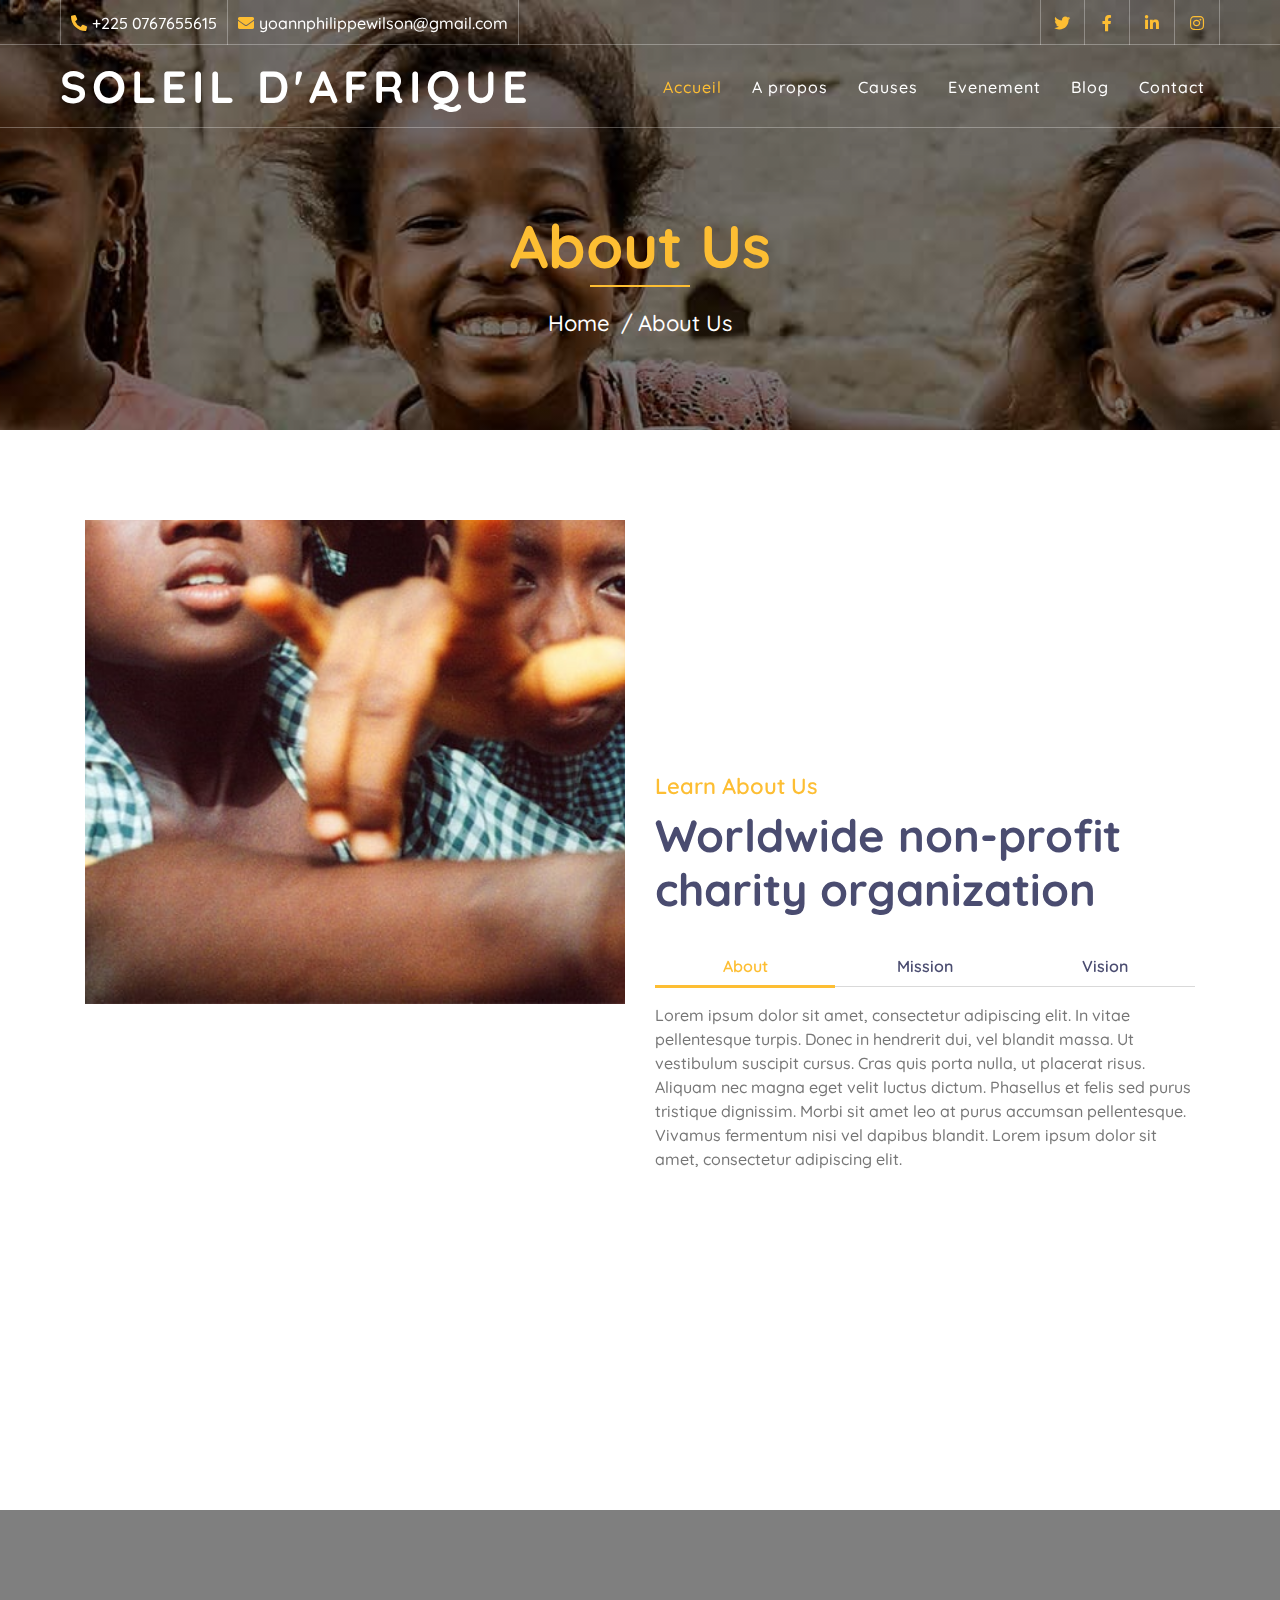
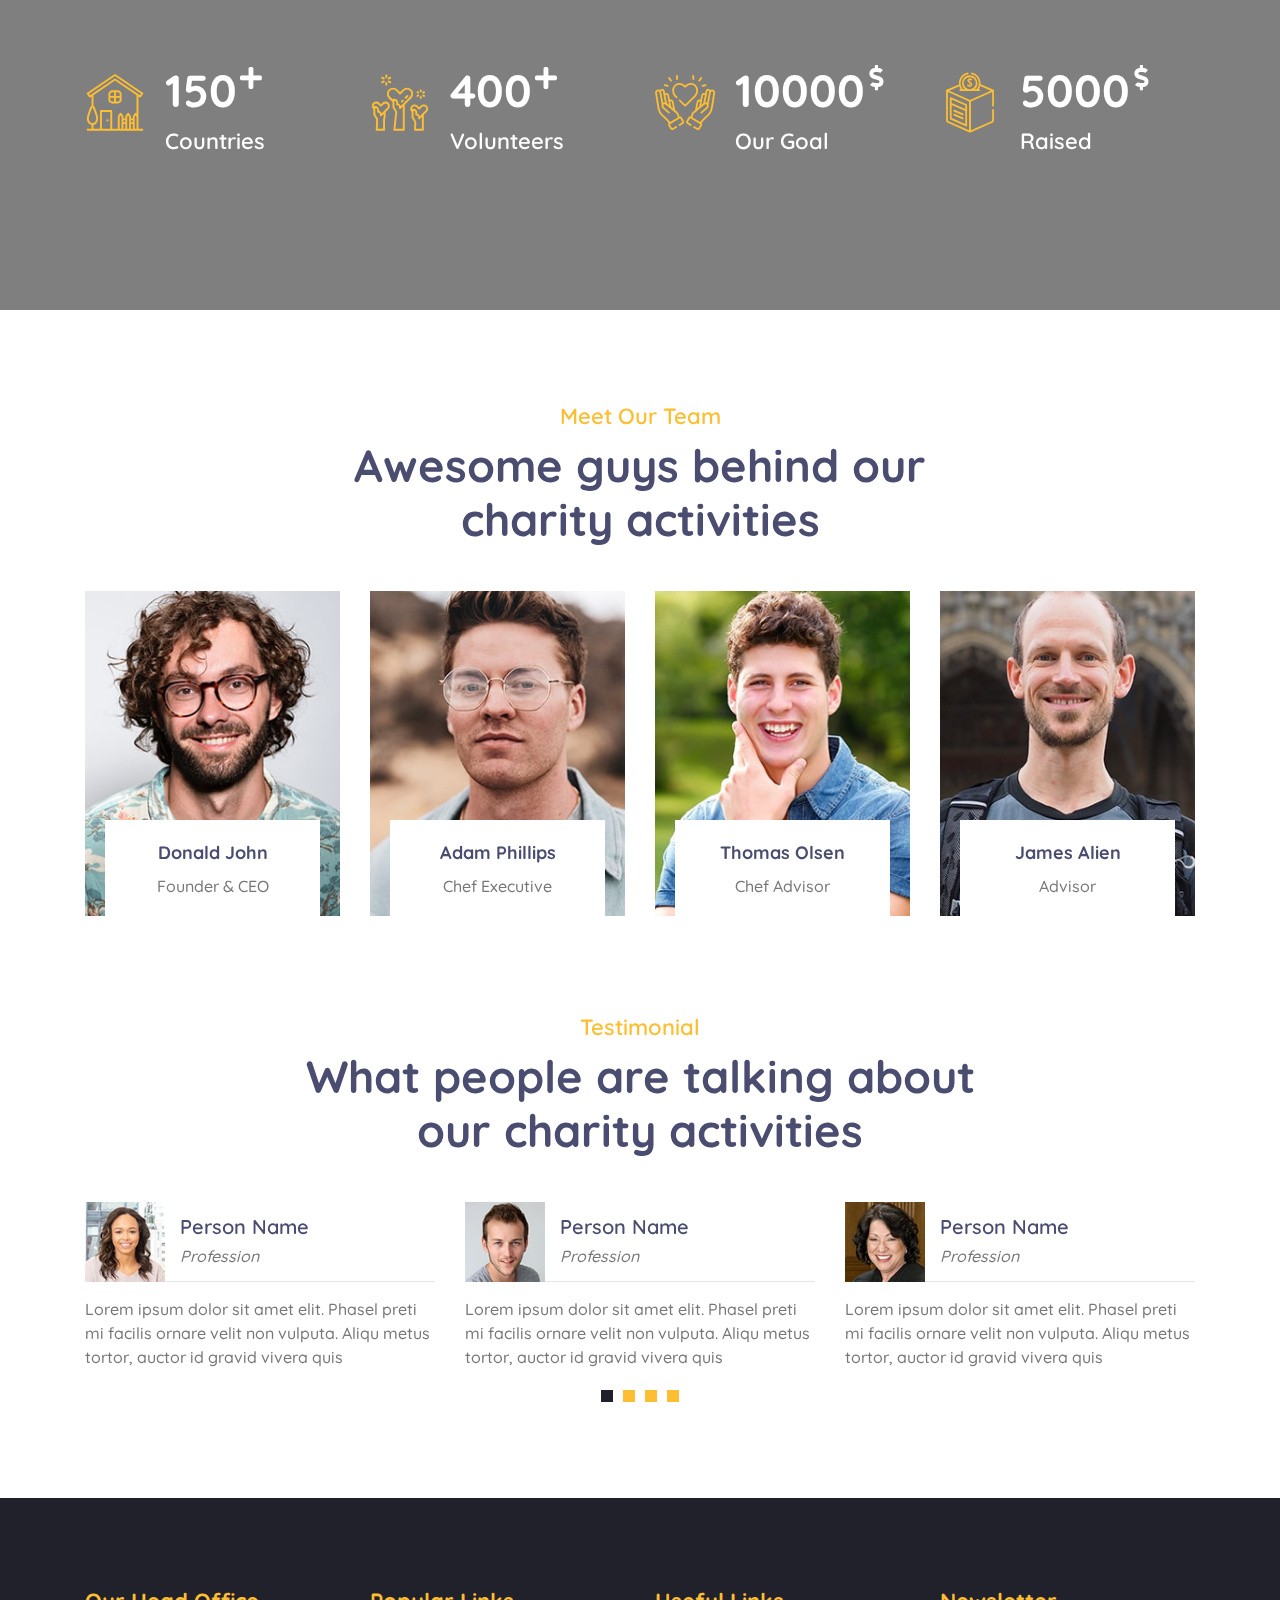
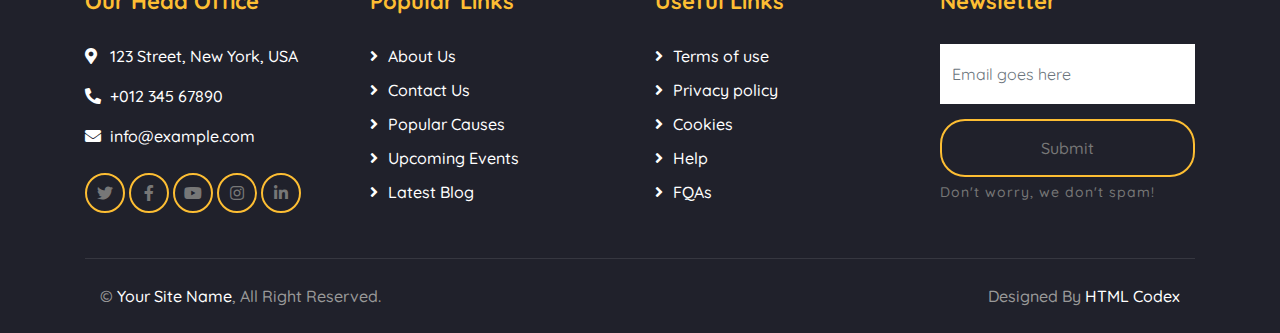
<file: about.html>
<!DOCTYPE html>
<html lang="en">
    <head>
        <meta charset="utf-8">
        <title>Soleil d'Afrique</title>
        <meta content="width=device-width, initial-scale=1.0" name="viewport">
        

        <!-- Favicon -->
        <link href="img/favicon.ico" rel="icon">

        <!-- Google Font -->
        <link href="https://fonts.googleapis.com/css2?family=Quicksand:wght@300;400;500;600;700&display=swap" rel="stylesheet">
        
        <!-- CSS Libraries -->
        <link href="https://stackpath.bootstrapcdn.com/bootstrap/4.4.1/css/bootstrap.min.css" rel="stylesheet">
        <link href="https://cdnjs.cloudflare.com/ajax/libs/font-awesome/5.10.0/css/all.min.css" rel="stylesheet">
        <link href="lib/flaticon/font/flaticon.css" rel="stylesheet">
        <link href="lib/animate/animate.min.css" rel="stylesheet">
        <link href="lib/owlcarousel/assets/owl.carousel.min.css" rel="stylesheet">

        <!-- Template Stylesheet -->
        <link href="css/style.css" rel="stylesheet">
    </head>

    <body>
        <!-- Top Bar Start -->
        <div class="top-bar d-none d-md-block">
            <div class="container-fluid">
                <div class="row">
                    <div class="col-md-8">
                        <div class="top-bar-left">
                            <div class="text">
                                <i class="fa fa-phone-alt"></i>
                                <p>+225 0767655615</p>
                            </div>
                            <div class="text">
                                <i class="fa fa-envelope"></i>
                                <p>yoannphilippewilson@gmail.com</p>
                            </div>
                        </div>
                    </div>
                    <div class="col-md-4">
                        <div class="top-bar-right">
                            <div class="social">
                                <a href=""><i class="fab fa-twitter"></i></a>
                                <a href=""><i class="fab fa-facebook-f"></i></a>
                                <a href=""><i class="fab fa-linkedin-in"></i></a>
                                <a href=""><i class="fab fa-instagram"></i></a>
                            </div>
                        </div>
                    </div>
                </div>
            </div>
        </div>
        <!-- Top Bar End -->

        <!-- Nav Bar Start -->
        <div class="navbar navbar-expand-lg bg-dark navbar-dark">
            <div class="container-fluid">
                <a href="index.html" class="navbar-brand">Soleil d'Afrique</a>
                <button type="button" class="navbar-toggler" data-toggle="collapse" data-target="#navbarCollapse">
                    <span class="navbar-toggler-icon"></span>
                </button>

                <div class="collapse navbar-collapse justify-content-between" id="navbarCollapse">
                    <div class="navbar-nav ml-auto">
                        <a href="index.html" class="nav-item nav-link active">Accueil</a>
                        <a href="about.html" class="nav-item nav-link">A propos</a>
                        <a href="causes.html" class="nav-item nav-link">Causes</a>
                        <a href="event.html" class="nav-item nav-link">Evenement</a>
                        <a href="blog.html" class="nav-item nav-link">Blog</a>
                        <!-- <div class="nav-item dropdown">
                            <a href="#" class="nav-link dropdown-toggle" data-toggle="dropdown">Pages</a>
                            <div class="dropdown-menu">
                                <a href="single.html" class="dropdown-item">Detail Page</a>
                                <a href="service.html" class="dropdown-item">What We Do</a>
                                <a href="team.html" class="dropdown-item">Meet The Team</a>
                                <a href="donate.html" class="dropdown-item">Donate Now</a>
                                <a href="volunteer.html" class="dropdown-item">Become A Volunteer</a>
                            </div>
                        </div> -->
                        <a href="contact.html" class="nav-item nav-link">Contact</a>
                    </div>
                </div>
            </div>
        </div>
        <!-- Nav Bar End -->
        
        
        <!-- Page Header Start -->
        <div class="page-header">
            <div class="container">
                <div class="row">
                    <div class="col-12">
                        <h2>About Us</h2>
                    </div>
                    <div class="col-12">
                        <a href="">Home</a>
                        <a href="">About Us</a>
                    </div>
                </div>
            </div>
        </div>
        <!-- Page Header End -->
        

        <!-- About Start -->
        <div class="about">
            <div class="container">
                <div class="row align-items-center">
                    <div class="col-lg-6">
                        <div class="about-img" data-parallax="scroll" data-image-src="img/about.jpg"></div>
                    </div>
                    <div class="col-lg-6">
                        <div class="section-header">
                            <p>Learn About Us</p>
                            <h2>Worldwide non-profit charity organization</h2>
                        </div>
                        <div class="about-tab">
                            <ul class="nav nav-pills nav-justified">
                                <li class="nav-item">
                                    <a class="nav-link active" data-toggle="pill" href="#tab-content-1">About</a>
                                </li>
                                <li class="nav-item">
                                    <a class="nav-link" data-toggle="pill" href="#tab-content-2">Mission</a>
                                </li>
                                <li class="nav-item">
                                    <a class="nav-link" data-toggle="pill" href="#tab-content-3">Vision</a>
                                </li>
                            </ul>

                            <div class="tab-content">
                                <div id="tab-content-1" class="container tab-pane active">
                                    Lorem ipsum dolor sit amet, consectetur adipiscing elit. In vitae pellentesque turpis. Donec in hendrerit dui, vel blandit massa. Ut vestibulum suscipit cursus. Cras quis porta nulla, ut placerat risus. Aliquam nec magna eget velit luctus dictum. Phasellus et felis sed purus tristique dignissim. Morbi sit amet leo at purus accumsan pellentesque. Vivamus fermentum nisi vel dapibus blandit. Lorem ipsum dolor sit amet, consectetur adipiscing elit.
                                </div>
                                <div id="tab-content-2" class="container tab-pane fade">
                                    Sed tincidunt, magna ut vehicula volutpat, turpis diam condimentum justo, posuere congue turpis massa in mi. Proin ornare at massa at fermentum. Nunc aliquet sed nisi iaculis ornare. Nam semper tortor eget est egestas, eu sagittis nunc sodales. Interdum et malesuada fames ac ante ipsum primis in faucibus. Praesent bibendum sapien sed purus molestie malesuada. Lorem ipsum dolor sit amet, consectetur adipiscing elit.
                                </div>
                                <div id="tab-content-3" class="container tab-pane fade">
                                    Aliquam dolor odio, mollis sed feugiat sit amet, feugiat ut sapien. Nunc eu dignissim lorem. Suspendisse at hendrerit enim. Interdum et malesuada fames ac ante ipsum primis in faucibus. Sed condimentum semper turpis vel facilisis. Nunc vel faucibus orci. Mauris ut mauris rhoncus, efficitur nisi at, venenatis quam. Praesent egestas pretium enim sit amet finibus. Curabitur at erat molestie, tincidunt lorem eget, consequat ligula.
                                </div>
                            </div>
                        </div>
                    </div>
                </div>
            </div>
        </div>
        <!-- About End -->
        
        
        <!-- Facts Start -->
        <div class="facts" data-parallax="scroll" data-image-src="img/facts.jpg">
            <div class="container">
                <div class="row">
                    <div class="col-lg-3 col-md-6">
                        <div class="facts-item">
                            <i class="flaticon-home"></i>
                            <div class="facts-text">
                                <h3 class="facts-plus" data-toggle="counter-up">150</h3>
                                <p>Countries</p>
                            </div>
                        </div>
                    </div>
                    <div class="col-lg-3 col-md-6">
                        <div class="facts-item">
                            <i class="flaticon-charity"></i>
                            <div class="facts-text">
                                <h3 class="facts-plus" data-toggle="counter-up">400</h3>
                                <p>Volunteers</p>
                            </div>
                        </div>
                    </div>
                    <div class="col-lg-3 col-md-6">
                        <div class="facts-item">
                            <i class="flaticon-kindness"></i>
                            <div class="facts-text">
                                <h3 class="facts-dollar" data-toggle="counter-up">10000</h3>
                                <p>Our Goal</p>
                            </div>
                        </div>
                    </div>
                    <div class="col-lg-3 col-md-6">
                        <div class="facts-item">
                            <i class="flaticon-donation"></i>
                            <div class="facts-text">
                                <h3 class="facts-dollar" data-toggle="counter-up">5000</h3>
                                <p>Raised</p>
                            </div>
                        </div>
                    </div>
                </div>
            </div>
        </div>
        <!-- Facts End -->


        <!-- Team Start -->
        <div class="team">
            <div class="container">
                <div class="section-header text-center">
                    <p>Meet Our Team</p>
                    <h2>Awesome guys behind our charity activities</h2>
                </div>
                <div class="row">
                    <div class="col-lg-3 col-md-6">
                        <div class="team-item">
                            <div class="team-img">
                                <img src="img/team-1.jpg" alt="Team Image">
                            </div>
                            <div class="team-text">
                                <h2>Donald John</h2>
                                <p>Founder & CEO</p>
                                <div class="team-social">
                                    <a href=""><i class="fab fa-twitter"></i></a>
                                    <a href=""><i class="fab fa-facebook-f"></i></a>
                                    <a href=""><i class="fab fa-linkedin-in"></i></a>
                                    <a href=""><i class="fab fa-instagram"></i></a>
                                </div>
                            </div>
                        </div>
                    </div>
                    <div class="col-lg-3 col-md-6">
                        <div class="team-item">
                            <div class="team-img">
                                <img src="img/team-2.jpg" alt="Team Image">
                            </div>
                            <div class="team-text">
                                <h2>Adam Phillips</h2>
                                <p>Chef Executive</p>
                                <div class="team-social">
                                    <a href=""><i class="fab fa-twitter"></i></a>
                                    <a href=""><i class="fab fa-facebook-f"></i></a>
                                    <a href=""><i class="fab fa-linkedin-in"></i></a>
                                    <a href=""><i class="fab fa-instagram"></i></a>
                                </div>
                            </div>
                        </div>
                    </div>
                    <div class="col-lg-3 col-md-6">
                        <div class="team-item">
                            <div class="team-img">
                                <img src="img/team-3.jpg" alt="Team Image">
                            </div>
                            <div class="team-text">
                                <h2>Thomas Olsen</h2>
                                <p>Chef Advisor</p>
                                <div class="team-social">
                                    <a href=""><i class="fab fa-twitter"></i></a>
                                    <a href=""><i class="fab fa-facebook-f"></i></a>
                                    <a href=""><i class="fab fa-linkedin-in"></i></a>
                                    <a href=""><i class="fab fa-instagram"></i></a>
                                </div>
                            </div>
                        </div>
                    </div>
                    <div class="col-lg-3 col-md-6">
                        <div class="team-item">
                            <div class="team-img">
                                <img src="img/team-4.jpg" alt="Team Image">
                            </div>
                            <div class="team-text">
                                <h2>James Alien</h2>
                                <p>Advisor</p>
                                <div class="team-social">
                                    <a href=""><i class="fab fa-twitter"></i></a>
                                    <a href=""><i class="fab fa-facebook-f"></i></a>
                                    <a href=""><i class="fab fa-linkedin-in"></i></a>
                                    <a href=""><i class="fab fa-instagram"></i></a>
                                </div>
                            </div>
                        </div>
                    </div>
                </div>
            </div>
        </div>
        <!-- Team End -->
        
        
        <!-- Testimonial Start -->
        <div class="testimonial">
            <div class="container">
                <div class="section-header text-center">
                    <p>Testimonial</p>
                    <h2>What people are talking about our charity activities</h2>
                </div>
                <div class="owl-carousel testimonials-carousel">
                    <div class="testimonial-item">
                        <div class="testimonial-profile">
                            <img src="img/testimonial-1.jpg" alt="Image">
                            <div class="testimonial-name">
                                <h3>Person Name</h3>
                                <p>Profession</p>
                            </div>
                        </div>
                        <div class="testimonial-text">
                            <p>
                                Lorem ipsum dolor sit amet elit. Phasel preti mi facilis ornare velit non vulputa. Aliqu metus tortor, auctor id gravid vivera quis
                            </p>
                        </div>
                    </div>
                    <div class="testimonial-item">
                        <div class="testimonial-profile">
                            <img src="img/testimonial-2.jpg" alt="Image">
                            <div class="testimonial-name">
                                <h3>Person Name</h3>
                                <p>Profession</p>
                            </div>
                        </div>
                        <div class="testimonial-text">
                            <p>
                                Lorem ipsum dolor sit amet elit. Phasel preti mi facilis ornare velit non vulputa. Aliqu metus tortor, auctor id gravid vivera quis
                            </p>
                        </div>
                    </div>
                    <div class="testimonial-item">
                        <div class="testimonial-profile">
                            <img src="img/testimonial-3.jpg" alt="Image">
                            <div class="testimonial-name">
                                <h3>Person Name</h3>
                                <p>Profession</p>
                            </div>
                        </div>
                        <div class="testimonial-text">
                            <p>
                                Lorem ipsum dolor sit amet elit. Phasel preti mi facilis ornare velit non vulputa. Aliqu metus tortor, auctor id gravid vivera quis
                            </p>
                        </div>
                    </div>
                    <div class="testimonial-item">
                        <div class="testimonial-profile">
                            <img src="img/testimonial-4.jpg" alt="Image">
                            <div class="testimonial-name">
                                <h3>Person Name</h3>
                                <p>Profession</p>
                            </div>
                        </div>
                        <div class="testimonial-text">
                            <p>
                                Lorem ipsum dolor sit amet elit. Phasel preti mi facilis ornare velit non vulputa. Aliqu metus tortor, auctor id gravid vivera quis
                            </p>
                        </div>
                    </div>
                </div>
            </div>
        </div>
        <!-- Testimonial End -->


        <!-- Footer Start -->
        <div class="footer">
            <div class="container">
                <div class="row">
                    <div class="col-lg-3 col-md-6">
                        <div class="footer-contact">
                            <h2>Our Head Office</h2>
                            <p><i class="fa fa-map-marker-alt"></i>123 Street, New York, USA</p>
                            <p><i class="fa fa-phone-alt"></i>+012 345 67890</p>
                            <p><i class="fa fa-envelope"></i>info@example.com</p>
                            <div class="footer-social">
                                <a class="btn btn-custom" href=""><i class="fab fa-twitter"></i></a>
                                <a class="btn btn-custom" href=""><i class="fab fa-facebook-f"></i></a>
                                <a class="btn btn-custom" href=""><i class="fab fa-youtube"></i></a>
                                <a class="btn btn-custom" href=""><i class="fab fa-instagram"></i></a>
                                <a class="btn btn-custom" href=""><i class="fab fa-linkedin-in"></i></a>
                            </div>
                        </div>
                    </div>
                    <div class="col-lg-3 col-md-6">
                        <div class="footer-link">
                            <h2>Popular Links</h2>
                            <a href="">About Us</a>
                            <a href="">Contact Us</a>
                            <a href="">Popular Causes</a>
                            <a href="">Upcoming Events</a>
                            <a href="">Latest Blog</a>
                        </div>
                    </div>
                    <div class="col-lg-3 col-md-6">
                        <div class="footer-link">
                            <h2>Useful Links</h2>
                            <a href="">Terms of use</a>
                            <a href="">Privacy policy</a>
                            <a href="">Cookies</a>
                            <a href="">Help</a>
                            <a href="">FQAs</a>
                        </div>
                    </div>
                    <div class="col-lg-3 col-md-6">
                        <div class="footer-newsletter">
                            <h2>Newsletter</h2>
                            <form>
                                <input class="form-control" placeholder="Email goes here">
                                <button class="btn btn-custom">Submit</button>
                                <label>Don't worry, we don't spam!</label>
                            </form>
                        </div>
                    </div>
                </div>
            </div>
            <div class="container copyright">
                <div class="row">
                    <div class="col-md-6">
                        <p>&copy; <a href="#">Your Site Name</a>, All Right Reserved.</p>
                    </div>
                    <div class="col-md-6">
                        <p>Designed By <a href="https://htmlcodex.com">HTML Codex</a></p>
                    </div>
                </div>
            </div>
        </div>
        <!-- Footer End -->

        <!-- Back to top button -->
        <a href="#" class="back-to-top"><i class="fa fa-chevron-up"></i></a>
        
        <!-- Pre Loader -->
        <div id="loader" class="show">
            <div class="loader"></div>
        </div>

        <!-- JavaScript Libraries -->
        <script src="https://code.jquery.com/jquery-3.4.1.min.js"></script>
        <script src="https://stackpath.bootstrapcdn.com/bootstrap/4.4.1/js/bootstrap.bundle.min.js"></script>
        <script src="lib/easing/easing.min.js"></script>
        <script src="lib/owlcarousel/owl.carousel.min.js"></script>
        <script src="lib/waypoints/waypoints.min.js"></script>
        <script src="lib/counterup/counterup.min.js"></script>
        <script src="lib/parallax/parallax.min.js"></script>
        
        <!-- Contact Javascript File -->
        <script src="mail/jqBootstrapValidation.min.js"></script>
        <script src="mail/contact.js"></script>

        <!-- Template Javascript -->
        <script src="js/main.js"></script>
    </body>
</html>
</file>
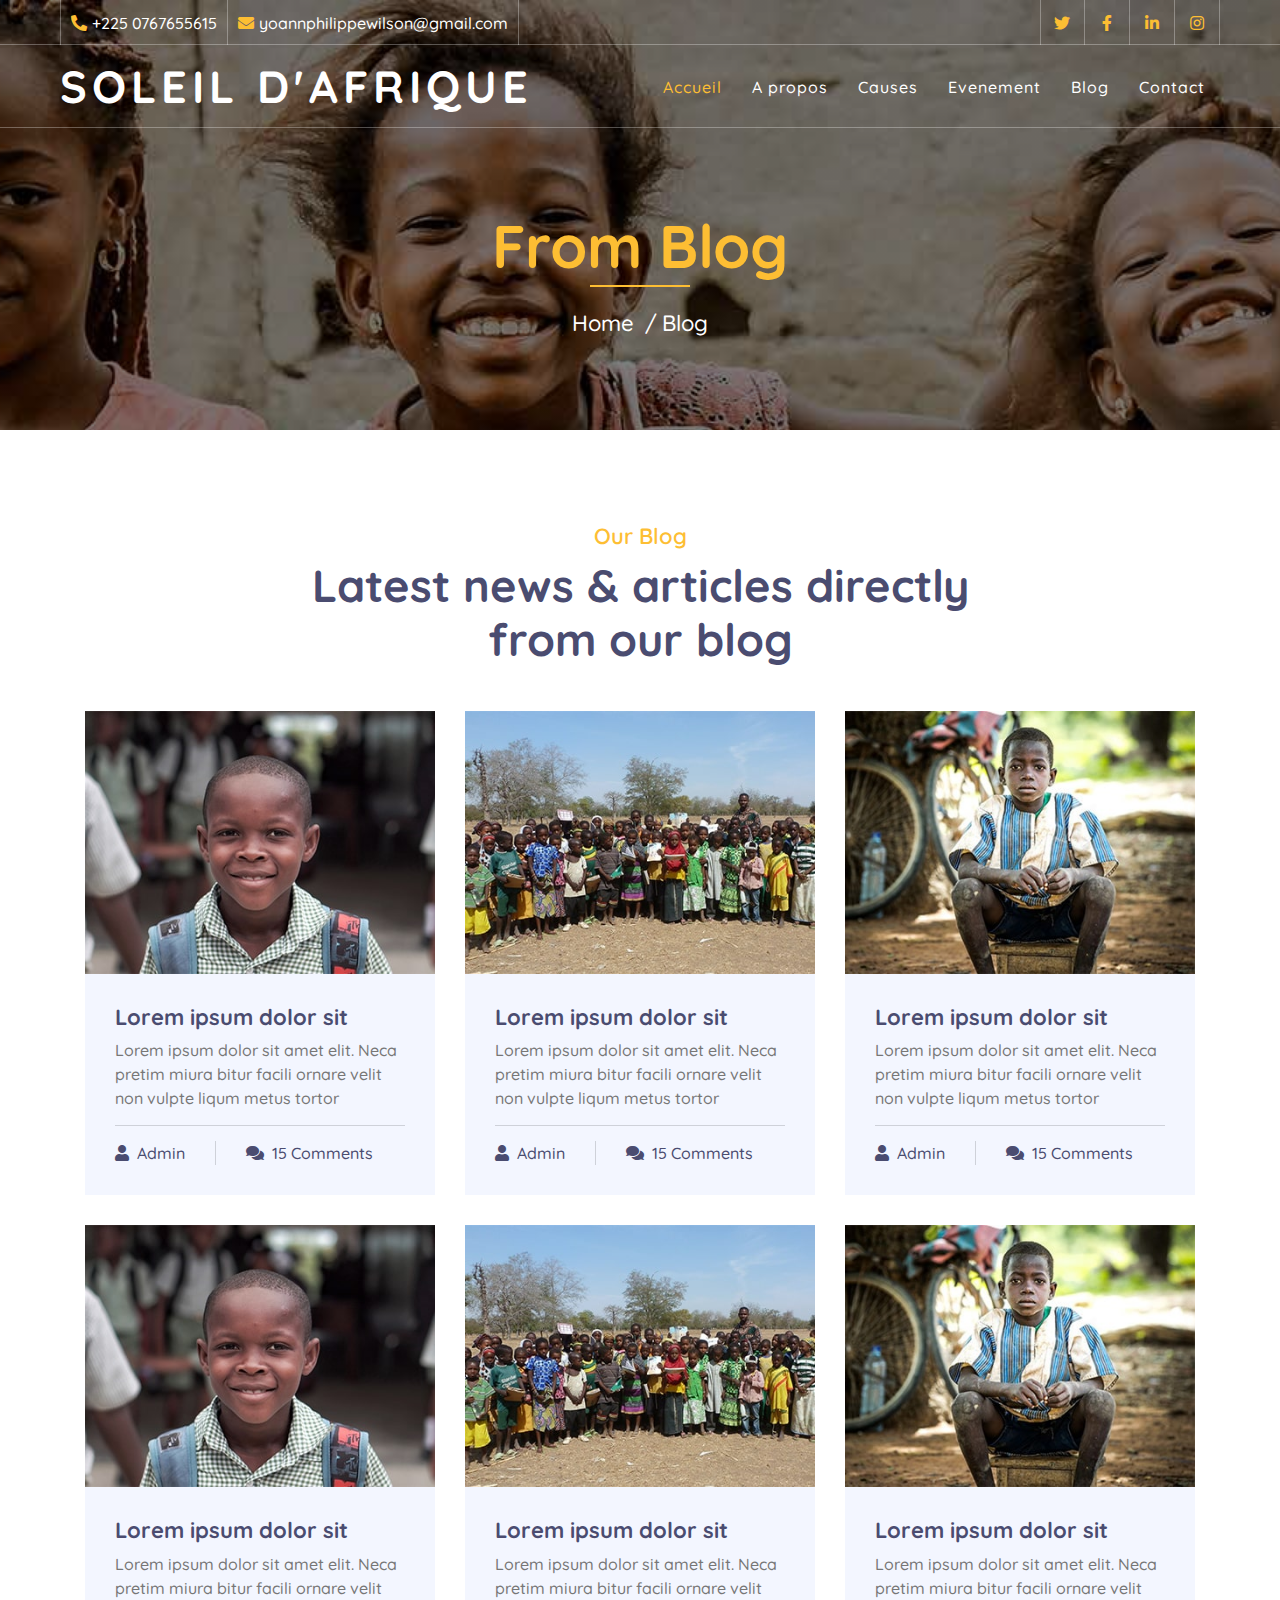
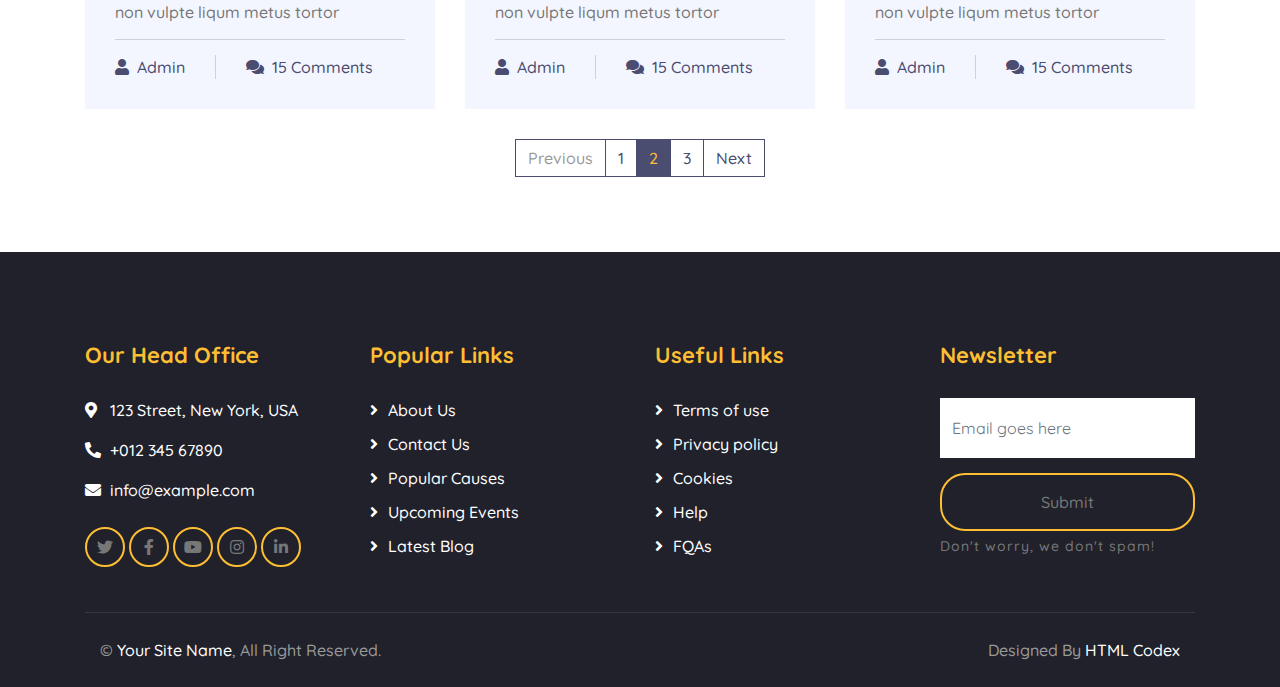
<file: blog.html>
<!DOCTYPE html>
<html lang="en">
    <head>
        <meta charset="utf-8">
        <title>Soleil d'Afrique</title>
        <meta content="width=device-width, initial-scale=1.0" name="viewport">
        

        <!-- Favicon -->
        <link href="img/favicon.ico" rel="icon">

        <!-- Google Font -->
        <link href="https://fonts.googleapis.com/css2?family=Quicksand:wght@300;400;500;600;700&display=swap" rel="stylesheet">
        
        <!-- CSS Libraries -->
        <link href="https://stackpath.bootstrapcdn.com/bootstrap/4.4.1/css/bootstrap.min.css" rel="stylesheet">
        <link href="https://cdnjs.cloudflare.com/ajax/libs/font-awesome/5.10.0/css/all.min.css" rel="stylesheet">
        <link href="lib/flaticon/font/flaticon.css" rel="stylesheet">
        <link href="lib/animate/animate.min.css" rel="stylesheet">
        <link href="lib/owlcarousel/assets/owl.carousel.min.css" rel="stylesheet">

        <!-- Template Stylesheet -->
        <link href="css/style.css" rel="stylesheet">
    </head>

    <body>
        <!-- Top Bar Start -->
        <div class="top-bar d-none d-md-block">
            <div class="container-fluid">
                <div class="row">
                    <div class="col-md-8">
                        <div class="top-bar-left">
                            <div class="text">
                                <i class="fa fa-phone-alt"></i>
                                <p>+225 0767655615</p>
                            </div>
                            <div class="text">
                                <i class="fa fa-envelope"></i>
                                <p>yoannphilippewilson@gmail.com</p>
                            </div>
                        </div>
                    </div>
                    <div class="col-md-4">
                        <div class="top-bar-right">
                            <div class="social">
                                <a href=""><i class="fab fa-twitter"></i></a>
                                <a href=""><i class="fab fa-facebook-f"></i></a>
                                <a href=""><i class="fab fa-linkedin-in"></i></a>
                                <a href=""><i class="fab fa-instagram"></i></a>
                            </div>
                        </div>
                    </div>
                </div>
            </div>
        </div>
        <!-- Top Bar End -->

        <!-- Nav Bar Start -->
        <div class="navbar navbar-expand-lg bg-dark navbar-dark">
            <div class="container-fluid">
                <a href="index.html" class="navbar-brand">Soleil d'Afrique</a>
                <button type="button" class="navbar-toggler" data-toggle="collapse" data-target="#navbarCollapse">
                    <span class="navbar-toggler-icon"></span>
                </button>

                <div class="collapse navbar-collapse justify-content-between" id="navbarCollapse">
                    <div class="navbar-nav ml-auto">
                        <a href="index.html" class="nav-item nav-link active">Accueil</a>
                        <a href="about.html" class="nav-item nav-link">A propos</a>
                        <a href="causes.html" class="nav-item nav-link">Causes</a>
                        <a href="event.html" class="nav-item nav-link">Evenement</a>
                        <a href="blog.html" class="nav-item nav-link">Blog</a>
                        <!-- <div class="nav-item dropdown">
                            <a href="#" class="nav-link dropdown-toggle" data-toggle="dropdown">Pages</a>
                            <div class="dropdown-menu">
                                <a href="single.html" class="dropdown-item">Detail Page</a>
                                <a href="service.html" class="dropdown-item">What We Do</a>
                                <a href="team.html" class="dropdown-item">Meet The Team</a>
                                <a href="donate.html" class="dropdown-item">Donate Now</a>
                                <a href="volunteer.html" class="dropdown-item">Become A Volunteer</a>
                            </div>
                        </div> -->
                        <a href="contact.html" class="nav-item nav-link">Contact</a>
                    </div>
                </div>
            </div>
        </div>
        <!-- Nav Bar End -->
        
        
        <!-- Page Header Start -->
        <div class="page-header">
            <div class="container">
                <div class="row">
                    <div class="col-12">
                        <h2>From Blog</h2>
                    </div>
                    <div class="col-12">
                        <a href="">Home</a>
                        <a href="">Blog</a>
                    </div>
                </div>
            </div>
        </div>
        <!-- Page Header End -->
        
        
        <!-- Blog Start -->
        <div class="blog">
            <div class="container">
                <div class="section-header text-center">
                    <p>Our Blog</p>
                    <h2>Latest news & articles directly from our blog</h2>
                </div>
                <div class="row">
                    <div class="col-lg-4">
                        <div class="blog-item">
                            <div class="blog-img">
                                <img src="img/blog-1.jpg" alt="Image">
                            </div>
                            <div class="blog-text">
                                <h3><a href="#">Lorem ipsum dolor sit</a></h3>
                                <p>
                                    Lorem ipsum dolor sit amet elit. Neca pretim miura bitur facili ornare velit non vulpte liqum metus tortor
                                </p>
                            </div>
                            <div class="blog-meta">
                                <p><i class="fa fa-user"></i><a href="">Admin</a></p>
                                <p><i class="fa fa-comments"></i><a href="">15 Comments</a></p>
                            </div>
                        </div>
                    </div>
                    <div class="col-lg-4">
                        <div class="blog-item">
                            <div class="blog-img">
                                <img src="img/blog-2.jpg" alt="Image">
                            </div>
                            <div class="blog-text">
                                <h3><a href="#">Lorem ipsum dolor sit</a></h3>
                                <p>
                                    Lorem ipsum dolor sit amet elit. Neca pretim miura bitur facili ornare velit non vulpte liqum metus tortor
                                </p>
                            </div>
                            <div class="blog-meta">
                                <p><i class="fa fa-user"></i><a href="">Admin</a></p>
                                <p><i class="fa fa-comments"></i><a href="">15 Comments</a></p>
                            </div>
                        </div>
                    </div>
                    <div class="col-lg-4">
                        <div class="blog-item">
                            <div class="blog-img">
                                <img src="img/blog-3.jpg" alt="Image">
                            </div>
                            <div class="blog-text">
                                <h3><a href="#">Lorem ipsum dolor sit</a></h3>
                                <p>
                                    Lorem ipsum dolor sit amet elit. Neca pretim miura bitur facili ornare velit non vulpte liqum metus tortor
                                </p>
                            </div>
                            <div class="blog-meta">
                                <p><i class="fa fa-user"></i><a href="">Admin</a></p>
                                <p><i class="fa fa-comments"></i><a href="">15 Comments</a></p>
                            </div>
                        </div>
                    </div>
                    <div class="col-lg-4">
                        <div class="blog-item">
                            <div class="blog-img">
                                <img src="img/blog-1.jpg" alt="Image">
                            </div>
                            <div class="blog-text">
                                <h3><a href="#">Lorem ipsum dolor sit</a></h3>
                                <p>
                                    Lorem ipsum dolor sit amet elit. Neca pretim miura bitur facili ornare velit non vulpte liqum metus tortor
                                </p>
                            </div>
                            <div class="blog-meta">
                                <p><i class="fa fa-user"></i><a href="">Admin</a></p>
                                <p><i class="fa fa-comments"></i><a href="">15 Comments</a></p>
                            </div>
                        </div>
                    </div>
                    <div class="col-lg-4">
                        <div class="blog-item">
                            <div class="blog-img">
                                <img src="img/blog-2.jpg" alt="Image">
                            </div>
                            <div class="blog-text">
                                <h3><a href="#">Lorem ipsum dolor sit</a></h3>
                                <p>
                                    Lorem ipsum dolor sit amet elit. Neca pretim miura bitur facili ornare velit non vulpte liqum metus tortor
                                </p>
                            </div>
                            <div class="blog-meta">
                                <p><i class="fa fa-user"></i><a href="">Admin</a></p>
                                <p><i class="fa fa-comments"></i><a href="">15 Comments</a></p>
                            </div>
                        </div>
                    </div>
                    <div class="col-lg-4">
                        <div class="blog-item">
                            <div class="blog-img">
                                <img src="img/blog-3.jpg" alt="Image">
                            </div>
                            <div class="blog-text">
                                <h3><a href="#">Lorem ipsum dolor sit</a></h3>
                                <p>
                                    Lorem ipsum dolor sit amet elit. Neca pretim miura bitur facili ornare velit non vulpte liqum metus tortor
                                </p>
                            </div>
                            <div class="blog-meta">
                                <p><i class="fa fa-user"></i><a href="">Admin</a></p>
                                <p><i class="fa fa-comments"></i><a href="">15 Comments</a></p>
                            </div>
                        </div>
                    </div>
                </div>
                <div class="row">
                    <div class="col-12">
                        <ul class="pagination justify-content-center">
                            <li class="page-item disabled"><a class="page-link" href="#">Previous</a></li>
                            <li class="page-item"><a class="page-link" href="#">1</a></li>
                            <li class="page-item active"><a class="page-link" href="#">2</a></li>
                            <li class="page-item"><a class="page-link" href="#">3</a></li>
                            <li class="page-item"><a class="page-link" href="#">Next</a></li>
                        </ul> 
                    </div>
                </div>
            </div>
        </div>
        <!-- Blog End -->


        <!-- Footer Start -->
        <div class="footer">
            <div class="container">
                <div class="row">
                    <div class="col-lg-3 col-md-6">
                        <div class="footer-contact">
                            <h2>Our Head Office</h2>
                            <p><i class="fa fa-map-marker-alt"></i>123 Street, New York, USA</p>
                            <p><i class="fa fa-phone-alt"></i>+012 345 67890</p>
                            <p><i class="fa fa-envelope"></i>info@example.com</p>
                            <div class="footer-social">
                                <a class="btn btn-custom" href=""><i class="fab fa-twitter"></i></a>
                                <a class="btn btn-custom" href=""><i class="fab fa-facebook-f"></i></a>
                                <a class="btn btn-custom" href=""><i class="fab fa-youtube"></i></a>
                                <a class="btn btn-custom" href=""><i class="fab fa-instagram"></i></a>
                                <a class="btn btn-custom" href=""><i class="fab fa-linkedin-in"></i></a>
                            </div>
                        </div>
                    </div>
                    <div class="col-lg-3 col-md-6">
                        <div class="footer-link">
                            <h2>Popular Links</h2>
                            <a href="">About Us</a>
                            <a href="">Contact Us</a>
                            <a href="">Popular Causes</a>
                            <a href="">Upcoming Events</a>
                            <a href="">Latest Blog</a>
                        </div>
                    </div>
                    <div class="col-lg-3 col-md-6">
                        <div class="footer-link">
                            <h2>Useful Links</h2>
                            <a href="">Terms of use</a>
                            <a href="">Privacy policy</a>
                            <a href="">Cookies</a>
                            <a href="">Help</a>
                            <a href="">FQAs</a>
                        </div>
                    </div>
                    <div class="col-lg-3 col-md-6">
                        <div class="footer-newsletter">
                            <h2>Newsletter</h2>
                            <form>
                                <input class="form-control" placeholder="Email goes here">
                                <button class="btn btn-custom">Submit</button>
                                <label>Don't worry, we don't spam!</label>
                            </form>
                        </div>
                    </div>
                </div>
            </div>
            <div class="container copyright">
                <div class="row">
                    <div class="col-md-6">
                        <p>&copy; <a href="#">Your Site Name</a>, All Right Reserved.</p>
                    </div>
                    <div class="col-md-6">
                        <p>Designed By <a href="https://htmlcodex.com">HTML Codex</a></p>
                    </div>
                </div>
            </div>
        </div>
        <!-- Footer End -->

        <!-- Back to top button -->
        <a href="#" class="back-to-top"><i class="fa fa-chevron-up"></i></a>
        
        <!-- Pre Loader -->
        <div id="loader" class="show">
            <div class="loader"></div>
        </div>

        <!-- JavaScript Libraries -->
        <script src="https://code.jquery.com/jquery-3.4.1.min.js"></script>
        <script src="https://stackpath.bootstrapcdn.com/bootstrap/4.4.1/js/bootstrap.bundle.min.js"></script>
        <script src="lib/easing/easing.min.js"></script>
        <script src="lib/owlcarousel/owl.carousel.min.js"></script>
        <script src="lib/waypoints/waypoints.min.js"></script>
        <script src="lib/counterup/counterup.min.js"></script>
        <script src="lib/parallax/parallax.min.js"></script>
        
        <!-- Contact Javascript File -->
        <script src="mail/jqBootstrapValidation.min.js"></script>
        <script src="mail/contact.js"></script>

        <!-- Template Javascript -->
        <script src="js/main.js"></script>
    </body>
</html>
</file>
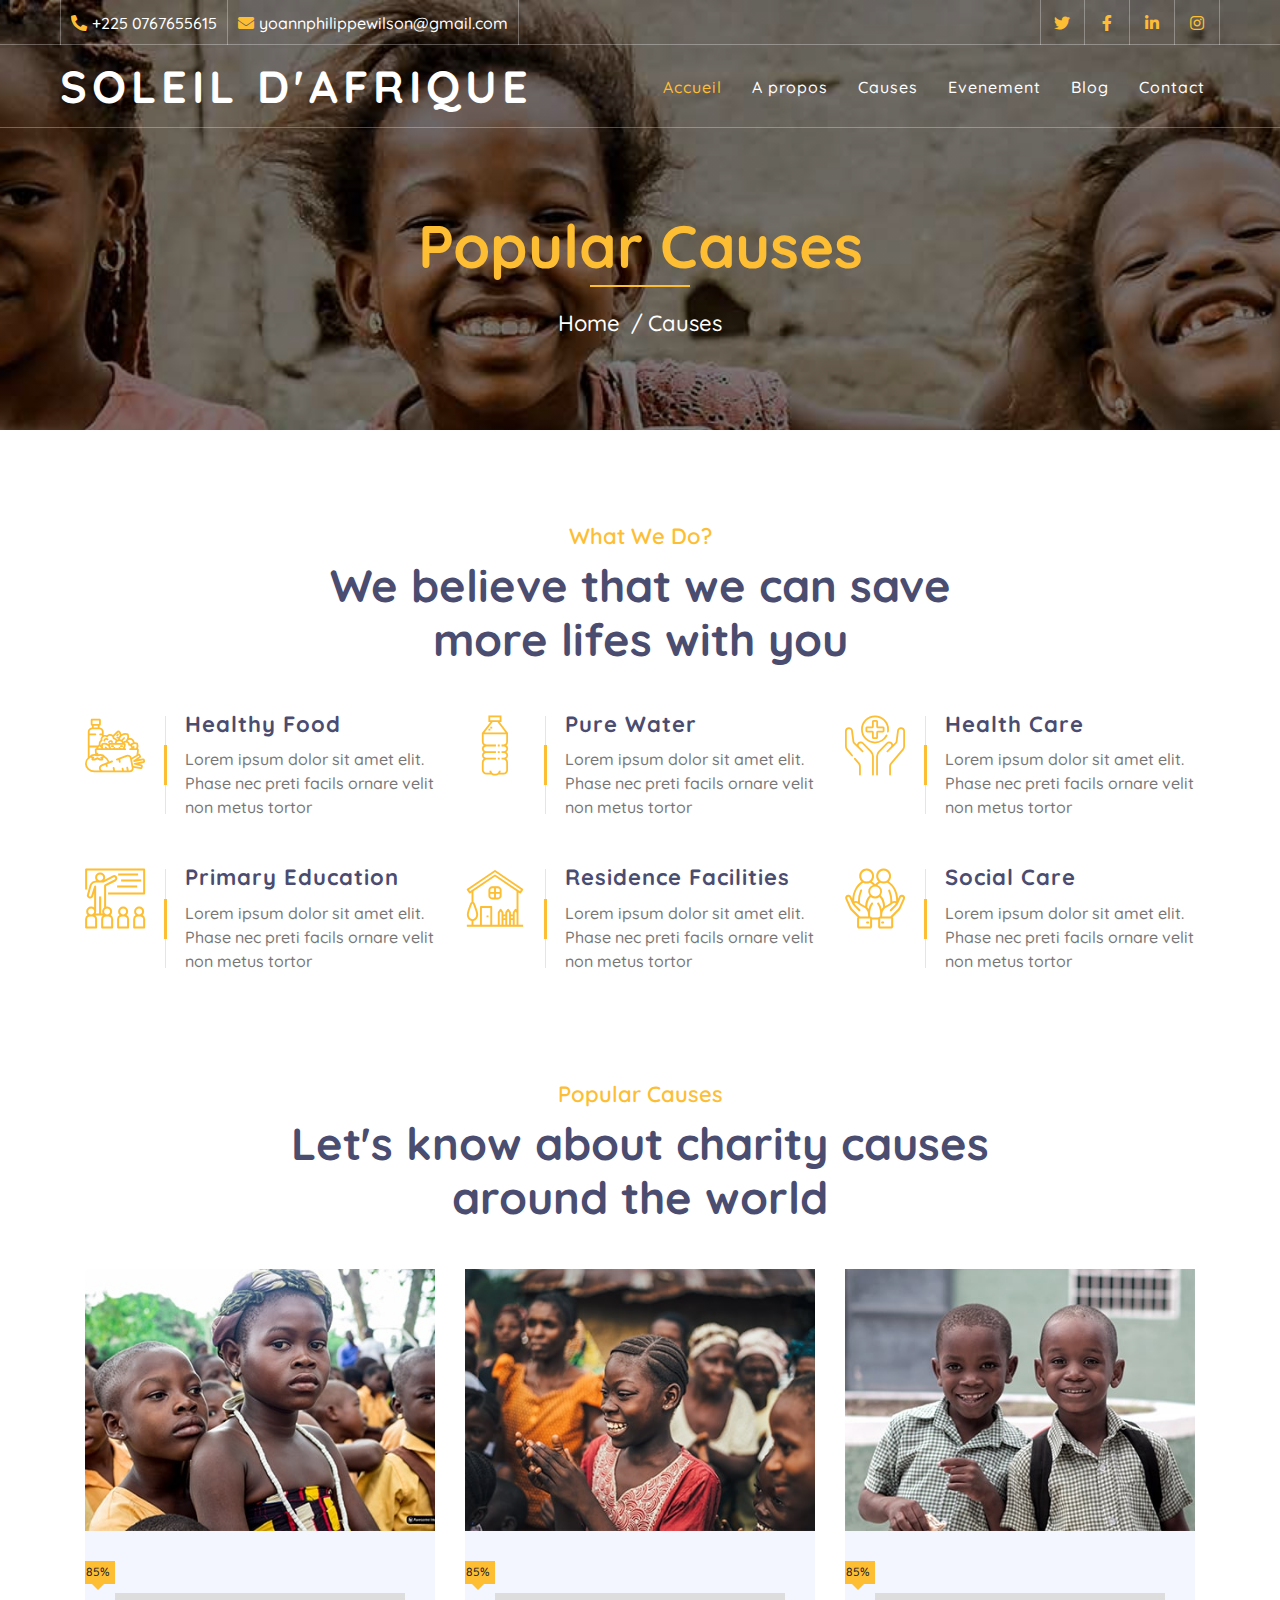
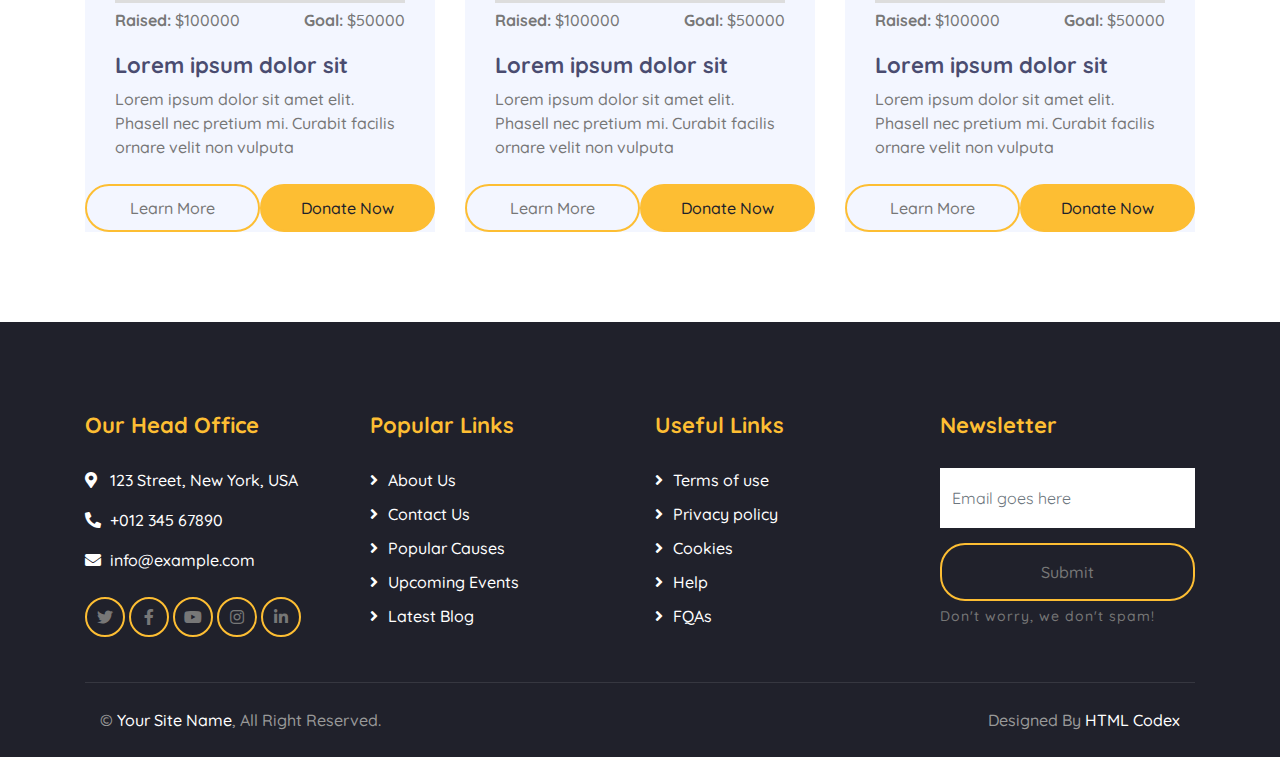
<file: causes.html>
<!DOCTYPE html>
<html lang="en">
    <head>
        <meta charset="utf-8">
        <title>Soleil d'Afrique</title>
        <meta content="width=device-width, initial-scale=1.0" name="viewport">
        

        <!-- Favicon -->
        <link href="img/favicon.ico" rel="icon">

        <!-- Google Font -->
        <link href="https://fonts.googleapis.com/css2?family=Quicksand:wght@300;400;500;600;700&display=swap" rel="stylesheet">
        
        <!-- CSS Libraries -->
        <link href="https://stackpath.bootstrapcdn.com/bootstrap/4.4.1/css/bootstrap.min.css" rel="stylesheet">
        <link href="https://cdnjs.cloudflare.com/ajax/libs/font-awesome/5.10.0/css/all.min.css" rel="stylesheet">
        <link href="lib/flaticon/font/flaticon.css" rel="stylesheet">
        <link href="lib/animate/animate.min.css" rel="stylesheet">
        <link href="lib/owlcarousel/assets/owl.carousel.min.css" rel="stylesheet">

        <!-- Template Stylesheet -->
        <link href="css/style.css" rel="stylesheet">
    </head>

    <body>
        <!-- Top Bar Start -->
        <div class="top-bar d-none d-md-block">
            <div class="container-fluid">
                <div class="row">
                    <div class="col-md-8">
                        <div class="top-bar-left">
                            <div class="text">
                                <i class="fa fa-phone-alt"></i>
                                <p>+225 0767655615</p>
                            </div>
                            <div class="text">
                                <i class="fa fa-envelope"></i>
                                <p>yoannphilippewilson@gmail.com</p>
                            </div>
                        </div>
                    </div>
                    <div class="col-md-4">
                        <div class="top-bar-right">
                            <div class="social">
                                <a href=""><i class="fab fa-twitter"></i></a>
                                <a href=""><i class="fab fa-facebook-f"></i></a>
                                <a href=""><i class="fab fa-linkedin-in"></i></a>
                                <a href=""><i class="fab fa-instagram"></i></a>
                            </div>
                        </div>
                    </div>
                </div>
            </div>
        </div>
        <!-- Top Bar End -->

        <!-- Nav Bar Start -->
        <div class="navbar navbar-expand-lg bg-dark navbar-dark">
            <div class="container-fluid">
                <a href="index.html" class="navbar-brand">Soleil d'Afrique</a>
                <button type="button" class="navbar-toggler" data-toggle="collapse" data-target="#navbarCollapse">
                    <span class="navbar-toggler-icon"></span>
                </button>

                <div class="collapse navbar-collapse justify-content-between" id="navbarCollapse">
                    <div class="navbar-nav ml-auto">
                        <a href="index.html" class="nav-item nav-link active">Accueil</a>
                        <a href="about.html" class="nav-item nav-link">A propos</a>
                        <a href="causes.html" class="nav-item nav-link">Causes</a>
                        <a href="event.html" class="nav-item nav-link">Evenement</a>
                        <a href="blog.html" class="nav-item nav-link">Blog</a>
                        <!-- <div class="nav-item dropdown">
                            <a href="#" class="nav-link dropdown-toggle" data-toggle="dropdown">Pages</a>
                            <div class="dropdown-menu">
                                <a href="single.html" class="dropdown-item">Detail Page</a>
                                <a href="service.html" class="dropdown-item">What We Do</a>
                                <a href="team.html" class="dropdown-item">Meet The Team</a>
                                <a href="donate.html" class="dropdown-item">Donate Now</a>
                                <a href="volunteer.html" class="dropdown-item">Become A Volunteer</a>
                            </div>
                        </div> -->
                        <a href="contact.html" class="nav-item nav-link">Contact</a>
                    </div>
                </div>
            </div>
        </div>
        <!-- Nav Bar End -->
        
        
        <!-- Page Header Start -->
        <div class="page-header">
            <div class="container">
                <div class="row">
                    <div class="col-12">
                        <h2>Popular Causes</h2>
                    </div>
                    <div class="col-12">
                        <a href="">Home</a>
                        <a href="">Causes</a>
                    </div>
                </div>
            </div>
        </div>
        <!-- Page Header End -->
        
        
        <!-- Service Start -->
        <div class="service">
            <div class="container">
                <div class="section-header text-center">
                    <p>What We Do?</p>
                    <h2>We believe that we can save more lifes with you</h2>
                </div>
                <div class="row">
                    <div class="col-lg-4 col-md-6">
                        <div class="service-item">
                            <div class="service-icon">
                                <i class="flaticon-diet"></i>
                            </div>
                            <div class="service-text">
                                <h3>Healthy Food</h3>
                                <p>Lorem ipsum dolor sit amet elit. Phase nec preti facils ornare velit non metus tortor</p>
                            </div>
                        </div>
                    </div>
                    <div class="col-lg-4 col-md-6">
                        <div class="service-item">
                            <div class="service-icon">
                                <i class="flaticon-water"></i>
                            </div>
                            <div class="service-text">
                                <h3>Pure Water</h3>
                                <p>Lorem ipsum dolor sit amet elit. Phase nec preti facils ornare velit non metus tortor</p>
                            </div>
                        </div>
                    </div>
                    <div class="col-lg-4 col-md-6">
                        <div class="service-item">
                            <div class="service-icon">
                                <i class="flaticon-healthcare"></i>
                            </div>
                            <div class="service-text">
                                <h3>Health Care</h3>
                                <p>Lorem ipsum dolor sit amet elit. Phase nec preti facils ornare velit non metus tortor</p>
                            </div>
                        </div>
                    </div>
                    <div class="col-lg-4 col-md-6">
                        <div class="service-item">
                            <div class="service-icon">
                                <i class="flaticon-education"></i>
                            </div>
                            <div class="service-text">
                                <h3>Primary Education</h3>
                                <p>Lorem ipsum dolor sit amet elit. Phase nec preti facils ornare velit non metus tortor</p>
                            </div>
                        </div>
                    </div>
                    <div class="col-lg-4 col-md-6">
                        <div class="service-item">
                            <div class="service-icon">
                                <i class="flaticon-home"></i>
                            </div>
                            <div class="service-text">
                                <h3>Residence Facilities</h3>
                                <p>Lorem ipsum dolor sit amet elit. Phase nec preti facils ornare velit non metus tortor</p>
                            </div>
                        </div>
                    </div>
                    <div class="col-lg-4 col-md-6">
                        <div class="service-item">
                            <div class="service-icon">
                                <i class="flaticon-social-care"></i>
                            </div>
                            <div class="service-text">
                                <h3>Social Care</h3>
                                <p>Lorem ipsum dolor sit amet elit. Phase nec preti facils ornare velit non metus tortor</p>
                            </div>
                        </div>
                    </div>
                </div>
            </div>
        </div>
        <!-- Service End -->
        

        <!-- Causes Start -->
        <div class="causes">
            <div class="container">
                <div class="section-header text-center">
                    <p>Popular Causes</p>
                    <h2>Let's know about charity causes around the world</h2>
                </div>
                <div class="owl-carousel causes-carousel">
                    <div class="causes-item">
                        <div class="causes-img">
                            <img src="img/causes-1.jpg" alt="Image">
                        </div>
                        <div class="causes-progress">
                            <div class="progress">
                                <div class="progress-bar" role="progressbar" aria-valuenow="85" aria-valuemin="0" aria-valuemax="100">
                                    <span>85%</span>
                                </div>
                            </div>
                            <div class="progress-text">
                                <p><strong>Raised:</strong> $100000</p>
                                <p><strong>Goal:</strong> $50000</p>
                            </div>
                        </div>
                        <div class="causes-text">
                            <h3>Lorem ipsum dolor sit</h3>
                            <p>Lorem ipsum dolor sit amet elit. Phasell nec pretium mi. Curabit facilis ornare velit non vulputa</p>
                        </div>
                        <div class="causes-btn">
                            <a class="btn btn-custom">Learn More</a>
                            <a class="btn btn-custom">Donate Now</a>
                        </div>
                    </div>
                    <div class="causes-item">
                        <div class="causes-img">
                            <img src="img/causes-2.jpg" alt="Image">
                        </div>
                        <div class="causes-progress">
                            <div class="progress">
                                <div class="progress-bar" role="progressbar" aria-valuenow="85" aria-valuemin="0" aria-valuemax="100">
                                    <span>85%</span>
                                </div>
                            </div>
                            <div class="progress-text">
                                <p><strong>Raised:</strong> $100000</p>
                                <p><strong>Goal:</strong> $50000</p>
                            </div>
                        </div>
                        <div class="causes-text">
                            <h3>Lorem ipsum dolor sit</h3>
                            <p>Lorem ipsum dolor sit amet elit. Phasell nec pretium mi. Curabit facilis ornare velit non vulputa</p>
                        </div>
                        <div class="causes-btn">
                            <a class="btn btn-custom">Learn More</a>
                            <a class="btn btn-custom">Donate Now</a>
                        </div>
                    </div>
                    <div class="causes-item">
                        <div class="causes-img">
                            <img src="img/causes-3.jpg" alt="Image">
                        </div>
                        <div class="causes-progress">
                            <div class="progress">
                                <div class="progress-bar" role="progressbar" aria-valuenow="85" aria-valuemin="0" aria-valuemax="100">
                                    <span>85%</span>
                                </div>
                            </div>
                            <div class="progress-text">
                                <p><strong>Raised:</strong> $100000</p>
                                <p><strong>Goal:</strong> $50000</p>
                            </div>
                        </div>
                        <div class="causes-text">
                            <h3>Lorem ipsum dolor sit</h3>
                            <p>Lorem ipsum dolor sit amet elit. Phasell nec pretium mi. Curabit facilis ornare velit non vulputa</p>
                        </div>
                        <div class="causes-btn">
                            <a class="btn btn-custom">Learn More</a>
                            <a class="btn btn-custom">Donate Now</a>
                        </div>
                    </div>
                    <div class="causes-item">
                        <div class="causes-img">
                            <img src="img/causes-4.jpg" alt="Image">
                        </div>
                        <div class="causes-progress">
                            <div class="progress">
                                <div class="progress-bar" role="progressbar" aria-valuenow="85" aria-valuemin="0" aria-valuemax="100">
                                    <span>85%</span>
                                </div>
                            </div>
                            <div class="progress-text">
                                <p><strong>Raised:</strong> $100000</p>
                                <p><strong>Goal:</strong> $50000</p>
                            </div>
                        </div>
                        <div class="causes-text">
                            <h3>Lorem ipsum dolor sit</h3>
                            <p>Lorem ipsum dolor sit amet elit. Phasell nec pretium mi. Curabit facilis ornare velit non vulputa</p>
                        </div>
                        <div class="causes-btn">
                            <a class="btn btn-custom">Learn More</a>
                            <a class="btn btn-custom">Donate Now</a>
                        </div>
                    </div>
                </div>
            </div>
        </div>
        <!-- Causes End -->


        <!-- Footer Start -->
        <div class="footer">
            <div class="container">
                <div class="row">
                    <div class="col-lg-3 col-md-6">
                        <div class="footer-contact">
                            <h2>Our Head Office</h2>
                            <p><i class="fa fa-map-marker-alt"></i>123 Street, New York, USA</p>
                            <p><i class="fa fa-phone-alt"></i>+012 345 67890</p>
                            <p><i class="fa fa-envelope"></i>info@example.com</p>
                            <div class="footer-social">
                                <a class="btn btn-custom" href=""><i class="fab fa-twitter"></i></a>
                                <a class="btn btn-custom" href=""><i class="fab fa-facebook-f"></i></a>
                                <a class="btn btn-custom" href=""><i class="fab fa-youtube"></i></a>
                                <a class="btn btn-custom" href=""><i class="fab fa-instagram"></i></a>
                                <a class="btn btn-custom" href=""><i class="fab fa-linkedin-in"></i></a>
                            </div>
                        </div>
                    </div>
                    <div class="col-lg-3 col-md-6">
                        <div class="footer-link">
                            <h2>Popular Links</h2>
                            <a href="">About Us</a>
                            <a href="">Contact Us</a>
                            <a href="">Popular Causes</a>
                            <a href="">Upcoming Events</a>
                            <a href="">Latest Blog</a>
                        </div>
                    </div>
                    <div class="col-lg-3 col-md-6">
                        <div class="footer-link">
                            <h2>Useful Links</h2>
                            <a href="">Terms of use</a>
                            <a href="">Privacy policy</a>
                            <a href="">Cookies</a>
                            <a href="">Help</a>
                            <a href="">FQAs</a>
                        </div>
                    </div>
                    <div class="col-lg-3 col-md-6">
                        <div class="footer-newsletter">
                            <h2>Newsletter</h2>
                            <form>
                                <input class="form-control" placeholder="Email goes here">
                                <button class="btn btn-custom">Submit</button>
                                <label>Don't worry, we don't spam!</label>
                            </form>
                        </div>
                    </div>
                </div>
            </div>
            <div class="container copyright">
                <div class="row">
                    <div class="col-md-6">
                        <p>&copy; <a href="#">Your Site Name</a>, All Right Reserved.</p>
                    </div>
                    <div class="col-md-6">
                        <p>Designed By <a href="https://htmlcodex.com">HTML Codex</a></p>
                    </div>
                </div>
            </div>
        </div>
        <!-- Footer End -->

        <!-- Back to top button -->
        <a href="#" class="back-to-top"><i class="fa fa-chevron-up"></i></a>
        
        <!-- Pre Loader -->
        <div id="loader" class="show">
            <div class="loader"></div>
        </div>

        <!-- JavaScript Libraries -->
        <script src="https://code.jquery.com/jquery-3.4.1.min.js"></script>
        <script src="https://stackpath.bootstrapcdn.com/bootstrap/4.4.1/js/bootstrap.bundle.min.js"></script>
        <script src="lib/easing/easing.min.js"></script>
        <script src="lib/owlcarousel/owl.carousel.min.js"></script>
        <script src="lib/waypoints/waypoints.min.js"></script>
        <script src="lib/counterup/counterup.min.js"></script>
        <script src="lib/parallax/parallax.min.js"></script>
        
        <!-- Contact Javascript File -->
        <script src="mail/jqBootstrapValidation.min.js"></script>
        <script src="mail/contact.js"></script>

        <!-- Template Javascript -->
        <script src="js/main.js"></script>
    </body>
</html>
</file>
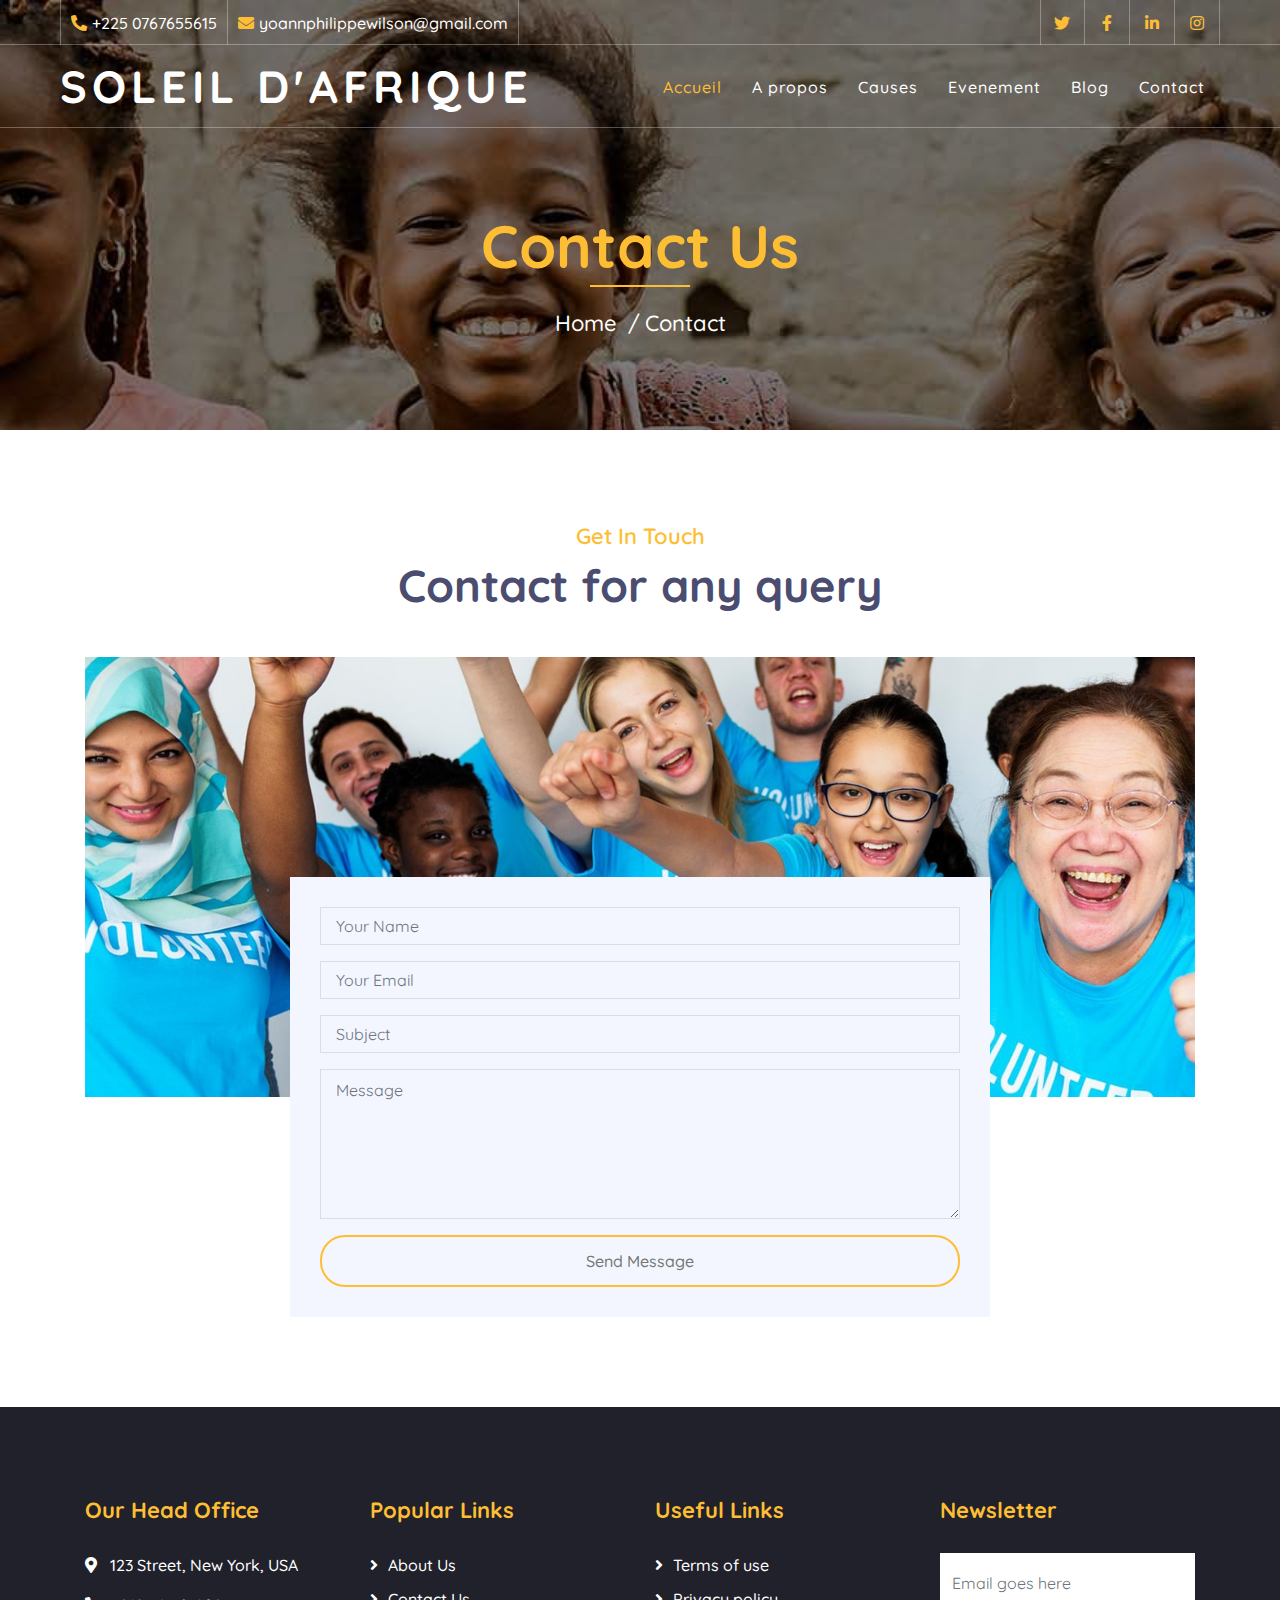
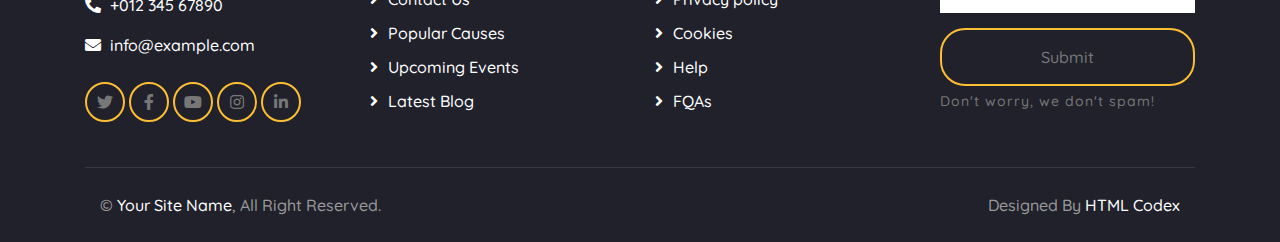
<file: contact.html>
<!DOCTYPE html>
<html lang="en">
    <head>
        <meta charset="utf-8">
        <title>Soleil d'Afrique</title>
        <meta content="width=device-width, initial-scale=1.0" name="viewport">
        

        <!-- Favicon -->
        <link href="img/favicon.ico" rel="icon">

        <!-- Google Font -->
        <link href="https://fonts.googleapis.com/css2?family=Quicksand:wght@300;400;500;600;700&display=swap" rel="stylesheet">
        
        <!-- CSS Libraries -->
        <link href="https://stackpath.bootstrapcdn.com/bootstrap/4.4.1/css/bootstrap.min.css" rel="stylesheet">
        <link href="https://cdnjs.cloudflare.com/ajax/libs/font-awesome/5.10.0/css/all.min.css" rel="stylesheet">
        <link href="lib/flaticon/font/flaticon.css" rel="stylesheet">
        <link href="lib/animate/animate.min.css" rel="stylesheet">
        <link href="lib/owlcarousel/assets/owl.carousel.min.css" rel="stylesheet">

        <!-- Template Stylesheet -->
        <link href="css/style.css" rel="stylesheet">
    </head>

    <body>
        <!-- Top Bar Start -->
        <div class="top-bar d-none d-md-block">
            <div class="container-fluid">
                <div class="row">
                    <div class="col-md-8">
                        <div class="top-bar-left">
                            <div class="text">
                                <i class="fa fa-phone-alt"></i>
                                <p>+225 0767655615</p>
                            </div>
                            <div class="text">
                                <i class="fa fa-envelope"></i>
                                <p>yoannphilippewilson@gmail.com</p>
                            </div>
                        </div>
                    </div>
                    <div class="col-md-4">
                        <div class="top-bar-right">
                            <div class="social">
                                <a href=""><i class="fab fa-twitter"></i></a>
                                <a href=""><i class="fab fa-facebook-f"></i></a>
                                <a href=""><i class="fab fa-linkedin-in"></i></a>
                                <a href=""><i class="fab fa-instagram"></i></a>
                            </div>
                        </div>
                    </div>
                </div>
            </div>
        </div>
        <!-- Top Bar End -->

        <!-- Nav Bar Start -->
        <div class="navbar navbar-expand-lg bg-dark navbar-dark">
            <div class="container-fluid">
                <a href="index.html" class="navbar-brand">Soleil d'Afrique</a>
                <button type="button" class="navbar-toggler" data-toggle="collapse" data-target="#navbarCollapse">
                    <span class="navbar-toggler-icon"></span>
                </button>

                <div class="collapse navbar-collapse justify-content-between" id="navbarCollapse">
                    <div class="navbar-nav ml-auto">
                        <a href="index.html" class="nav-item nav-link active">Accueil</a>
                        <a href="about.html" class="nav-item nav-link">A propos</a>
                        <a href="causes.html" class="nav-item nav-link">Causes</a>
                        <a href="event.html" class="nav-item nav-link">Evenement</a>
                        <a href="blog.html" class="nav-item nav-link">Blog</a>
                        <!-- <div class="nav-item dropdown">
                            <a href="#" class="nav-link dropdown-toggle" data-toggle="dropdown">Pages</a>
                            <div class="dropdown-menu">
                                <a href="single.html" class="dropdown-item">Detail Page</a>
                                <a href="service.html" class="dropdown-item">What We Do</a>
                                <a href="team.html" class="dropdown-item">Meet The Team</a>
                                <a href="donate.html" class="dropdown-item">Donate Now</a>
                                <a href="volunteer.html" class="dropdown-item">Become A Volunteer</a>
                            </div>
                        </div> -->
                        <a href="contact.html" class="nav-item nav-link">Contact</a>
                    </div>
                </div>
            </div>
        </div>
        <!-- Nav Bar End -->
        
        
        <!-- Page Header Start -->
        <div class="page-header">
            <div class="container">
                <div class="row">
                    <div class="col-12">
                        <h2>Contact Us</h2>
                    </div>
                    <div class="col-12">
                        <a href="">Home</a>
                        <a href="">Contact</a>
                    </div>
                </div>
            </div>
        </div>
        <!-- Page Header End -->
        
        
        <!-- Contact Start -->
        <div class="contact">
            <div class="container">
                <div class="section-header text-center">
                    <p>Get In Touch</p>
                    <h2>Contact for any query</h2>
                </div>
                <div class="contact-img">
                    <img src="img/contact.jpg" alt="Image">
                </div>
                <div class="contact-form">
                        <div id="success"></div>
                        <form name="sentMessage" id="contactForm" novalidate="novalidate">
                            <div class="control-group">
                                <input type="text" class="form-control" id="name" placeholder="Your Name" required="required" data-validation-required-message="Please enter your name" />
                                <p class="help-block text-danger"></p>
                            </div>
                            <div class="control-group">
                                <input type="email" class="form-control" id="email" placeholder="Your Email" required="required" data-validation-required-message="Please enter your email" />
                                <p class="help-block text-danger"></p>
                            </div>
                            <div class="control-group">
                                <input type="text" class="form-control" id="subject" placeholder="Subject" required="required" data-validation-required-message="Please enter a subject" />
                                <p class="help-block text-danger"></p>
                            </div>
                            <div class="control-group">
                                <textarea class="form-control" id="message" placeholder="Message" required="required" data-validation-required-message="Please enter your message"></textarea>
                                <p class="help-block text-danger"></p>
                            </div>
                            <div>
                                <button class="btn btn-custom" type="submit" id="sendMessageButton">Send Message</button>
                            </div>
                        </form>
                    </div>
            </div>
        </div>
        <!-- Contact End -->


        <!-- Footer Start -->
        <div class="footer">
            <div class="container">
                <div class="row">
                    <div class="col-lg-3 col-md-6">
                        <div class="footer-contact">
                            <h2>Our Head Office</h2>
                            <p><i class="fa fa-map-marker-alt"></i>123 Street, New York, USA</p>
                            <p><i class="fa fa-phone-alt"></i>+012 345 67890</p>
                            <p><i class="fa fa-envelope"></i>info@example.com</p>
                            <div class="footer-social">
                                <a class="btn btn-custom" href=""><i class="fab fa-twitter"></i></a>
                                <a class="btn btn-custom" href=""><i class="fab fa-facebook-f"></i></a>
                                <a class="btn btn-custom" href=""><i class="fab fa-youtube"></i></a>
                                <a class="btn btn-custom" href=""><i class="fab fa-instagram"></i></a>
                                <a class="btn btn-custom" href=""><i class="fab fa-linkedin-in"></i></a>
                            </div>
                        </div>
                    </div>
                    <div class="col-lg-3 col-md-6">
                        <div class="footer-link">
                            <h2>Popular Links</h2>
                            <a href="">About Us</a>
                            <a href="">Contact Us</a>
                            <a href="">Popular Causes</a>
                            <a href="">Upcoming Events</a>
                            <a href="">Latest Blog</a>
                        </div>
                    </div>
                    <div class="col-lg-3 col-md-6">
                        <div class="footer-link">
                            <h2>Useful Links</h2>
                            <a href="">Terms of use</a>
                            <a href="">Privacy policy</a>
                            <a href="">Cookies</a>
                            <a href="">Help</a>
                            <a href="">FQAs</a>
                        </div>
                    </div>
                    <div class="col-lg-3 col-md-6">
                        <div class="footer-newsletter">
                            <h2>Newsletter</h2>
                            <form>
                                <input class="form-control" placeholder="Email goes here">
                                <button class="btn btn-custom">Submit</button>
                                <label>Don't worry, we don't spam!</label>
                            </form>
                        </div>
                    </div>
                </div>
            </div>
            <div class="container copyright">
                <div class="row">
                    <div class="col-md-6">
                        <p>&copy; <a href="#">Your Site Name</a>, All Right Reserved.</p>
                    </div>
                    <div class="col-md-6">
                        <p>Designed By <a href="https://htmlcodex.com">HTML Codex</a></p>
                    </div>
                </div>
            </div>
        </div>
        <!-- Footer End -->

        <!-- Back to top button -->
        <a href="#" class="back-to-top"><i class="fa fa-chevron-up"></i></a>
        
        <!-- Pre Loader -->
        <div id="loader" class="show">
            <div class="loader"></div>
        </div>

        <!-- JavaScript Libraries -->
        <script src="https://code.jquery.com/jquery-3.4.1.min.js"></script>
        <script src="https://stackpath.bootstrapcdn.com/bootstrap/4.4.1/js/bootstrap.bundle.min.js"></script>
        <script src="lib/easing/easing.min.js"></script>
        <script src="lib/owlcarousel/owl.carousel.min.js"></script>
        <script src="lib/waypoints/waypoints.min.js"></script>
        <script src="lib/counterup/counterup.min.js"></script>
        <script src="lib/parallax/parallax.min.js"></script>
        
        <!-- Contact Javascript File -->
        <script src="mail/jqBootstrapValidation.min.js"></script>
        <script src="mail/contact.js"></script>

        <!-- Template Javascript -->
        <script src="js/main.js"></script>
    </body>
</html>
</file>
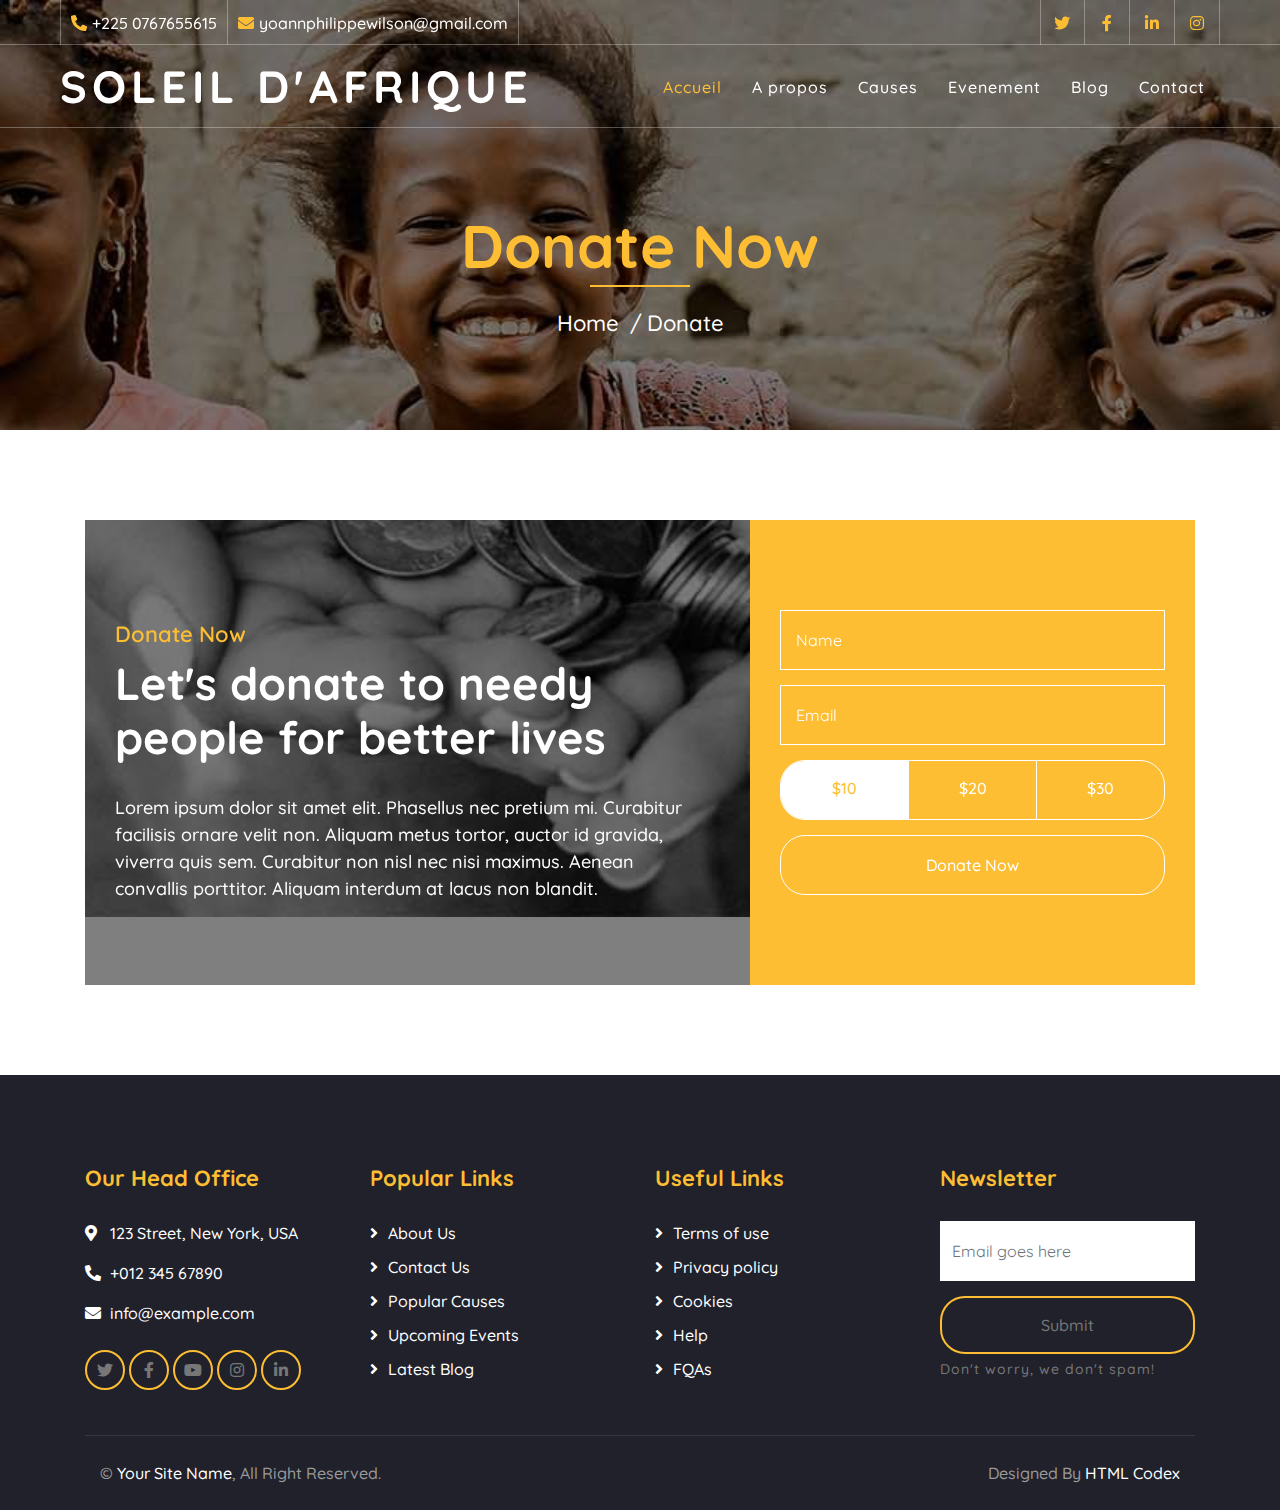
<file: donate.html>
<!DOCTYPE html>
<html lang="en">
    <head>
        <meta charset="utf-8">
        <title>Soleil d'Afrique</title>
        <meta content="width=device-width, initial-scale=1.0" name="viewport">

        <!-- Favicon -->
        <link href="img/favicon.ico" rel="icon">

        <!-- Google Font -->
        <link href="https://fonts.googleapis.com/css2?family=Quicksand:wght@300;400;500;600;700&display=swap" rel="stylesheet">
        
        <!-- CSS Libraries -->
        <link href="https://stackpath.bootstrapcdn.com/bootstrap/4.4.1/css/bootstrap.min.css" rel="stylesheet">
        <link href="https://cdnjs.cloudflare.com/ajax/libs/font-awesome/5.10.0/css/all.min.css" rel="stylesheet">
        <link href="lib/flaticon/font/flaticon.css" rel="stylesheet">
        <link href="lib/animate/animate.min.css" rel="stylesheet">
        <link href="lib/owlcarousel/assets/owl.carousel.min.css" rel="stylesheet">

        <!-- Template Stylesheet -->
        <link href="css/style.css" rel="stylesheet">
    </head>

    <body>
        <!-- Top Bar Start -->
        <div class="top-bar d-none d-md-block">
            <div class="container-fluid">
                <div class="row">
                    <div class="col-md-8">
                        <div class="top-bar-left">
                            <div class="text">
                                <i class="fa fa-phone-alt"></i>
                                <p>+225 0767655615</p>
                            </div>
                            <div class="text">
                                <i class="fa fa-envelope"></i>
                                <p>yoannphilippewilson@gmail.com</p>
                            </div>
                        </div>
                    </div>
                    <div class="col-md-4">
                        <div class="top-bar-right">
                            <div class="social">
                                <a href=""><i class="fab fa-twitter"></i></a>
                                <a href=""><i class="fab fa-facebook-f"></i></a>
                                <a href=""><i class="fab fa-linkedin-in"></i></a>
                                <a href=""><i class="fab fa-instagram"></i></a>
                            </div>
                        </div>
                    </div>
                </div>
            </div>
        </div>
        <!-- Top Bar End -->

        <!-- Nav Bar Start -->
        <div class="navbar navbar-expand-lg bg-dark navbar-dark">
            <div class="container-fluid">
                <a href="index.html" class="navbar-brand">Soleil d'Afrique</a>
                <button type="button" class="navbar-toggler" data-toggle="collapse" data-target="#navbarCollapse">
                    <span class="navbar-toggler-icon"></span>
                </button>

                <div class="collapse navbar-collapse justify-content-between" id="navbarCollapse">
                    <div class="navbar-nav ml-auto">
                        <a href="index.html" class="nav-item nav-link active">Accueil</a>
                        <a href="about.html" class="nav-item nav-link">A propos</a>
                        <a href="causes.html" class="nav-item nav-link">Causes</a>
                        <a href="event.html" class="nav-item nav-link">Evenement</a>
                        <a href="blog.html" class="nav-item nav-link">Blog</a>
                        <!-- <div class="nav-item dropdown">
                            <a href="#" class="nav-link dropdown-toggle" data-toggle="dropdown">Pages</a>
                            <div class="dropdown-menu">
                                <a href="single.html" class="dropdown-item">Detail Page</a>
                                <a href="service.html" class="dropdown-item">What We Do</a>
                                <a href="team.html" class="dropdown-item">Meet The Team</a>
                                <a href="donate.html" class="dropdown-item">Donate Now</a>
                                <a href="volunteer.html" class="dropdown-item">Become A Volunteer</a>
                            </div>
                        </div> -->
                        <a href="contact.html" class="nav-item nav-link">Contact</a>
                    </div>
                </div>
            </div>
        </div>
        <!-- Nav Bar End -->
        
        
        <!-- Page Header Start -->
        <div class="page-header">
            <div class="container">
                <div class="row">
                    <div class="col-12">
                        <h2>Donate Now</h2>
                    </div>
                    <div class="col-12">
                        <a href="">Home</a>
                        <a href="">Donate</a>
                    </div>
                </div>
            </div>
        </div>
        <!-- Page Header End -->
        
        
        <!-- Donate Start -->
        <div class="container">
            <div class="donate" data-parallax="scroll" data-image-src="img/donate.jpg">
                <div class="row align-items-center">
                    <div class="col-lg-7">
                        <div class="donate-content">
                            <div class="section-header">
                                <p>Donate Now</p>
                                <h2>Let's donate to needy people for better lives</h2>
                            </div>
                            <div class="donate-text">
                                <p>
                                    Lorem ipsum dolor sit amet elit. Phasellus nec pretium mi. Curabitur facilisis ornare velit non. Aliquam metus tortor, auctor id gravida, viverra quis sem. Curabitur non nisl nec nisi maximus. Aenean convallis porttitor. Aliquam interdum at lacus non blandit.
                                </p>
                            </div>
                        </div>
                    </div>
                    <div class="col-lg-5">
                        <div class="donate-form">
                            <form>
                                <div class="control-group">
                                    <input type="text" class="form-control" placeholder="Name" required="required" />
                                </div>
                                <div class="control-group">
                                    <input type="email" class="form-control" placeholder="Email" required="required" />
                                </div>
                                <div class="btn-group btn-group-toggle" data-toggle="buttons">
                                    <label class="btn btn-custom active">
                                        <input type="radio" name="options" checked> $10
                                    </label>
                                    <label class="btn btn-custom">
                                        <input type="radio" name="options"> $20
                                    </label>
                                    <label class="btn btn-custom">
                                        <input type="radio" name="options"> $30
                                    </label>
                                </div>
                                <div>
                                    <button class="btn btn-custom" type="submit">Donate Now</button>
                                </div>
                            </form>
                        </div>
                    </div>
                </div>
            </div>
        </div>
        <!-- Donate End -->


        <!-- Footer Start -->
        <div class="footer">
            <div class="container">
                <div class="row">
                    <div class="col-lg-3 col-md-6">
                        <div class="footer-contact">
                            <h2>Our Head Office</h2>
                            <p><i class="fa fa-map-marker-alt"></i>123 Street, New York, USA</p>
                            <p><i class="fa fa-phone-alt"></i>+012 345 67890</p>
                            <p><i class="fa fa-envelope"></i>info@example.com</p>
                            <div class="footer-social">
                                <a class="btn btn-custom" href=""><i class="fab fa-twitter"></i></a>
                                <a class="btn btn-custom" href=""><i class="fab fa-facebook-f"></i></a>
                                <a class="btn btn-custom" href=""><i class="fab fa-youtube"></i></a>
                                <a class="btn btn-custom" href=""><i class="fab fa-instagram"></i></a>
                                <a class="btn btn-custom" href=""><i class="fab fa-linkedin-in"></i></a>
                            </div>
                        </div>
                    </div>
                    <div class="col-lg-3 col-md-6">
                        <div class="footer-link">
                            <h2>Popular Links</h2>
                            <a href="">About Us</a>
                            <a href="">Contact Us</a>
                            <a href="">Popular Causes</a>
                            <a href="">Upcoming Events</a>
                            <a href="">Latest Blog</a>
                        </div>
                    </div>
                    <div class="col-lg-3 col-md-6">
                        <div class="footer-link">
                            <h2>Useful Links</h2>
                            <a href="">Terms of use</a>
                            <a href="">Privacy policy</a>
                            <a href="">Cookies</a>
                            <a href="">Help</a>
                            <a href="">FQAs</a>
                        </div>
                    </div>
                    <div class="col-lg-3 col-md-6">
                        <div class="footer-newsletter">
                            <h2>Newsletter</h2>
                            <form>
                                <input class="form-control" placeholder="Email goes here">
                                <button class="btn btn-custom">Submit</button>
                                <label>Don't worry, we don't spam!</label>
                            </form>
                        </div>
                    </div>
                </div>
            </div>
            <div class="container copyright">
                <div class="row">
                    <div class="col-md-6">
                        <p>&copy; <a href="#">Your Site Name</a>, All Right Reserved.</p>
                    </div>
                    <div class="col-md-6">
                        <p>Designed By <a href="https://htmlcodex.com">HTML Codex</a></p>
                    </div>
                </div>
            </div>
        </div>
        <!-- Footer End -->

        <!-- Back to top button -->
        <a href="#" class="back-to-top"><i class="fa fa-chevron-up"></i></a>
        
        <!-- Pre Loader -->
        <div id="loader" class="show">
            <div class="loader"></div>
        </div>

        <!-- JavaScript Libraries -->
        <script src="https://code.jquery.com/jquery-3.4.1.min.js"></script>
        <script src="https://stackpath.bootstrapcdn.com/bootstrap/4.4.1/js/bootstrap.bundle.min.js"></script>
        <script src="lib/easing/easing.min.js"></script>
        <script src="lib/owlcarousel/owl.carousel.min.js"></script>
        <script src="lib/waypoints/waypoints.min.js"></script>
        <script src="lib/counterup/counterup.min.js"></script>
        <script src="lib/parallax/parallax.min.js"></script>
        
        <!-- Contact Javascript File -->
        <script src="mail/jqBootstrapValidation.min.js"></script>
        <script src="mail/contact.js"></script>

        <!-- Template Javascript -->
        <script src="js/main.js"></script>
    </body>
</html>
</file>
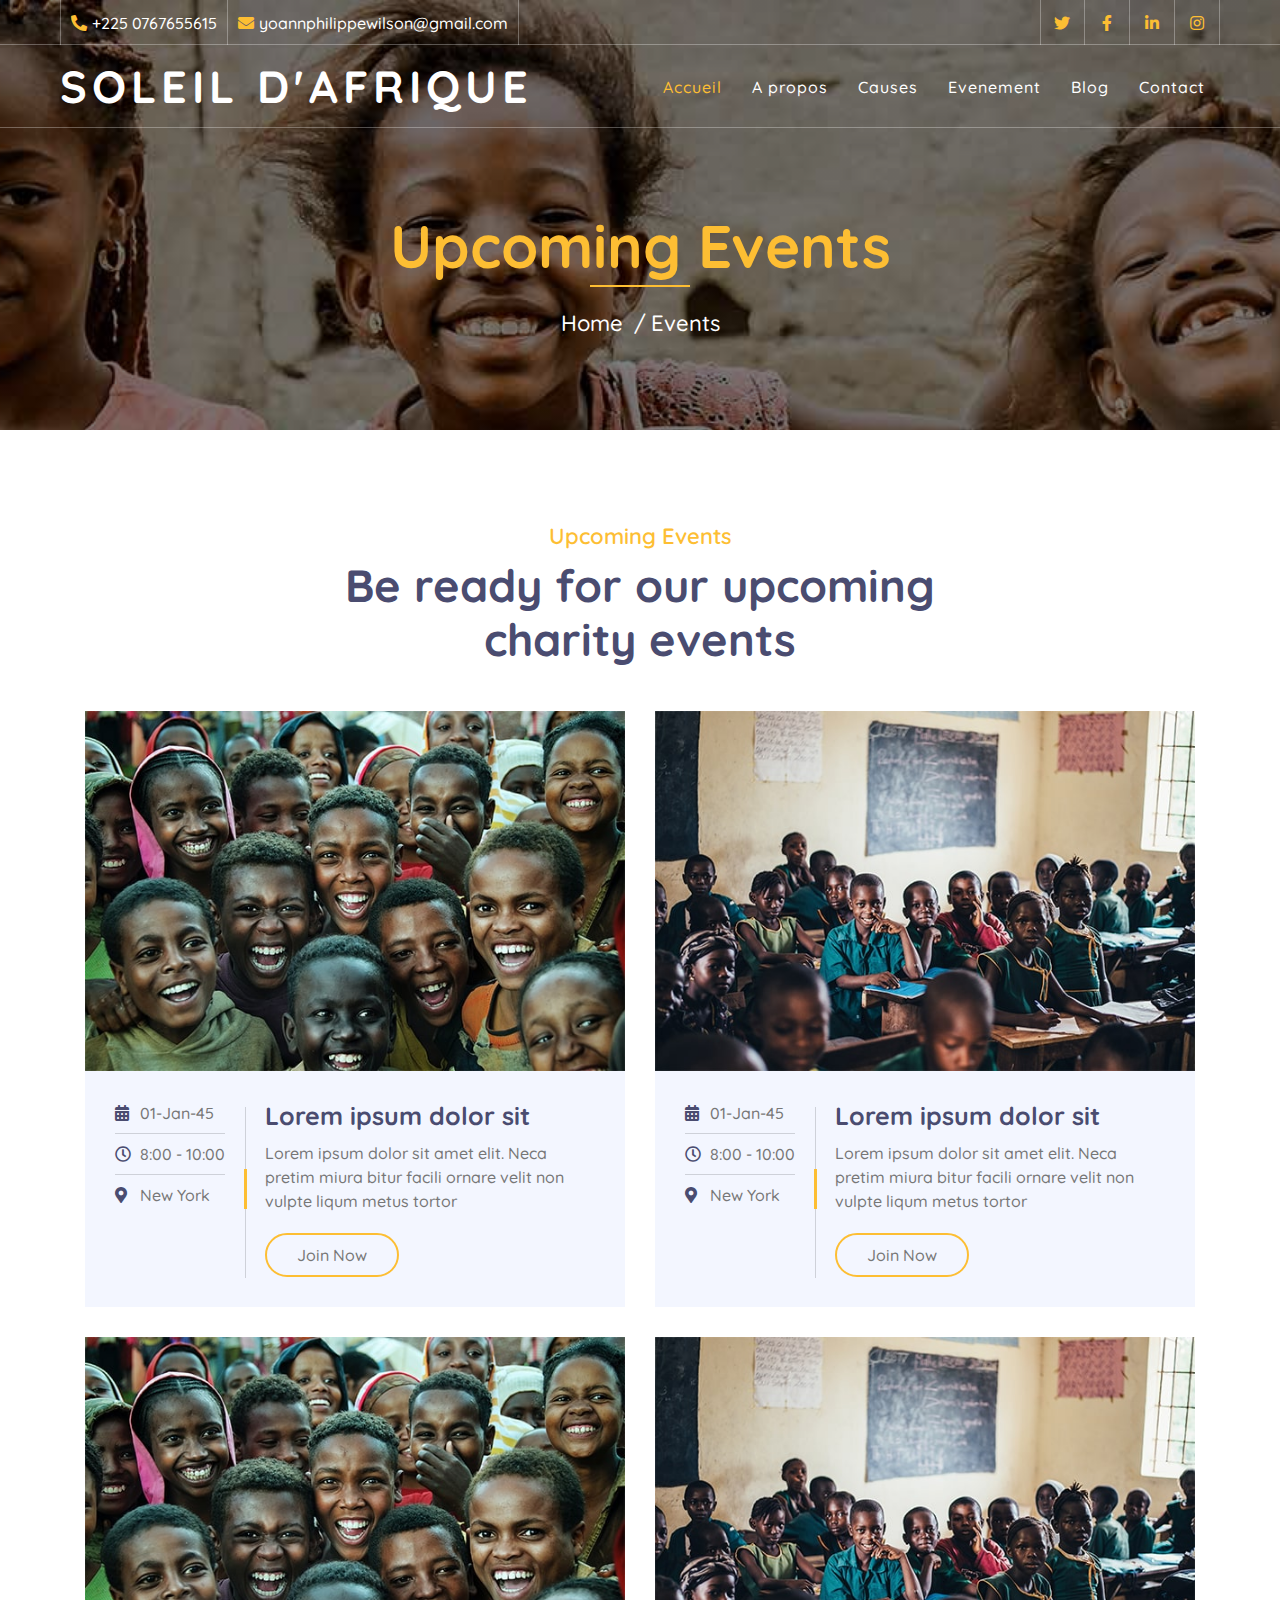
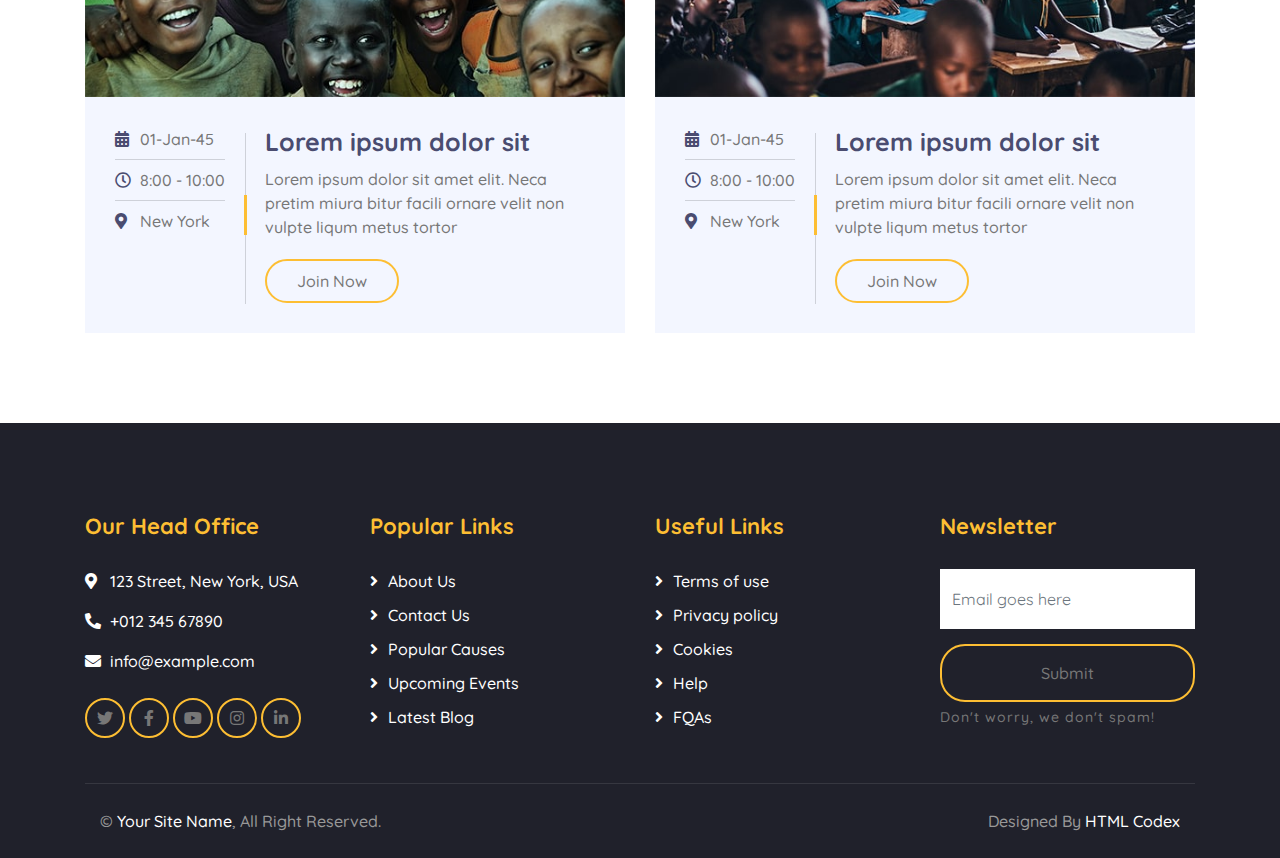
<file: event.html>
<!DOCTYPE html>
<html lang="en">
    <head>
        <meta charset="utf-8">
        <title>Soleil d'Afrique</title>
        <meta content="width=device-width, initial-scale=1.0" name="viewport">
        
        <!-- Favicon -->
        <link href="img/favicon.ico" rel="icon">

        <!-- Google Font -->
        <link href="https://fonts.googleapis.com/css2?family=Quicksand:wght@300;400;500;600;700&display=swap" rel="stylesheet">
        
        <!-- CSS Libraries -->
        <link href="https://stackpath.bootstrapcdn.com/bootstrap/4.4.1/css/bootstrap.min.css" rel="stylesheet">
        <link href="https://cdnjs.cloudflare.com/ajax/libs/font-awesome/5.10.0/css/all.min.css" rel="stylesheet">
        <link href="lib/flaticon/font/flaticon.css" rel="stylesheet">
        <link href="lib/animate/animate.min.css" rel="stylesheet">
        <link href="lib/owlcarousel/assets/owl.carousel.min.css" rel="stylesheet">

        <!-- Template Stylesheet -->
        <link href="css/style.css" rel="stylesheet">
    </head>

    <body>
        <!-- Top Bar Start -->
        <div class="top-bar d-none d-md-block">
            <div class="container-fluid">
                <div class="row">
                    <div class="col-md-8">
                        <div class="top-bar-left">
                            <div class="text">
                                <i class="fa fa-phone-alt"></i>
                                <p>+225 0767655615</p>
                            </div>
                            <div class="text">
                                <i class="fa fa-envelope"></i>
                                <p>yoannphilippewilson@gmail.com</p>
                            </div>
                        </div>
                    </div>
                    <div class="col-md-4">
                        <div class="top-bar-right">
                            <div class="social">
                                <a href=""><i class="fab fa-twitter"></i></a>
                                <a href=""><i class="fab fa-facebook-f"></i></a>
                                <a href=""><i class="fab fa-linkedin-in"></i></a>
                                <a href=""><i class="fab fa-instagram"></i></a>
                            </div>
                        </div>
                    </div>
                </div>
            </div>
        </div>
        <!-- Top Bar End -->

        <!-- Nav Bar Start -->
        <div class="navbar navbar-expand-lg bg-dark navbar-dark">
            <div class="container-fluid">
                <a href="index.html" class="navbar-brand">Soleil d'Afrique</a>
                <button type="button" class="navbar-toggler" data-toggle="collapse" data-target="#navbarCollapse">
                    <span class="navbar-toggler-icon"></span>
                </button>

                <div class="collapse navbar-collapse justify-content-between" id="navbarCollapse">
                    <div class="navbar-nav ml-auto">
                        <a href="index.html" class="nav-item nav-link active">Accueil</a>
                        <a href="about.html" class="nav-item nav-link">A propos</a>
                        <a href="causes.html" class="nav-item nav-link">Causes</a>
                        <a href="event.html" class="nav-item nav-link">Evenement</a>
                        <a href="blog.html" class="nav-item nav-link">Blog</a>
                        <!-- <div class="nav-item dropdown">
                            <a href="#" class="nav-link dropdown-toggle" data-toggle="dropdown">Pages</a>
                            <div class="dropdown-menu">
                                <a href="single.html" class="dropdown-item">Detail Page</a>
                                <a href="service.html" class="dropdown-item">What We Do</a>
                                <a href="team.html" class="dropdown-item">Meet The Team</a>
                                <a href="donate.html" class="dropdown-item">Donate Now</a>
                                <a href="volunteer.html" class="dropdown-item">Become A Volunteer</a>
                            </div>
                        </div> -->
                        <a href="contact.html" class="nav-item nav-link">Contact</a>
                    </div>
                </div>
            </div>
        </div>
        <!-- Nav Bar End -->
        
        
        <!-- Page Header Start -->
        <div class="page-header">
            <div class="container">
                <div class="row">
                    <div class="col-12">
                        <h2>Upcoming Events</h2>
                    </div>
                    <div class="col-12">
                        <a href="">Home</a>
                        <a href="">Events</a>
                    </div>
                </div>
            </div>
        </div>
        <!-- Page Header End -->
        
        
        <!-- Event Start -->
        <div class="event">
            <div class="container">
                <div class="section-header text-center">
                    <p>Upcoming Events</p>
                    <h2>Be ready for our upcoming charity events</h2>
                </div>
                <div class="row">
                    <div class="col-lg-6">
                        <div class="event-item">
                            <img src="img/event-1.jpg" alt="Image">
                            <div class="event-content">
                                <div class="event-meta">
                                    <p><i class="fa fa-calendar-alt"></i>01-Jan-45</p>
                                    <p><i class="far fa-clock"></i>8:00 - 10:00</p>
                                    <p><i class="fa fa-map-marker-alt"></i>New York</p>
                                </div>
                                <div class="event-text">
                                    <h3>Lorem ipsum dolor sit</h3>
                                    <p>
                                        Lorem ipsum dolor sit amet elit. Neca pretim miura bitur facili ornare velit non vulpte liqum metus tortor
                                    </p>
                                    <a class="btn btn-custom" href="">Join Now</a>
                                </div>
                            </div>
                        </div>
                    </div>
                    <div class="col-lg-6">
                        <div class="event-item">
                            <img src="img/event-2.jpg" alt="Image">
                            <div class="event-content">
                                <div class="event-meta">
                                    <p><i class="fa fa-calendar-alt"></i>01-Jan-45</p>
                                    <p><i class="far fa-clock"></i>8:00 - 10:00</p>
                                    <p><i class="fa fa-map-marker-alt"></i>New York</p>
                                </div>
                                <div class="event-text">
                                    <h3>Lorem ipsum dolor sit</h3>
                                    <p>
                                        Lorem ipsum dolor sit amet elit. Neca pretim miura bitur facili ornare velit non vulpte liqum metus tortor
                                    </p>
                                    <a class="btn btn-custom" href="">Join Now</a>
                                </div>
                            </div>
                        </div>
                    </div>
                    <div class="col-lg-6">
                        <div class="event-item">
                            <img src="img/event-1.jpg" alt="Image">
                            <div class="event-content">
                                <div class="event-meta">
                                    <p><i class="fa fa-calendar-alt"></i>01-Jan-45</p>
                                    <p><i class="far fa-clock"></i>8:00 - 10:00</p>
                                    <p><i class="fa fa-map-marker-alt"></i>New York</p>
                                </div>
                                <div class="event-text">
                                    <h3>Lorem ipsum dolor sit</h3>
                                    <p>
                                        Lorem ipsum dolor sit amet elit. Neca pretim miura bitur facili ornare velit non vulpte liqum metus tortor
                                    </p>
                                    <a class="btn btn-custom" href="">Join Now</a>
                                </div>
                            </div>
                        </div>
                    </div>
                    <div class="col-lg-6">
                        <div class="event-item">
                            <img src="img/event-2.jpg" alt="Image">
                            <div class="event-content">
                                <div class="event-meta">
                                    <p><i class="fa fa-calendar-alt"></i>01-Jan-45</p>
                                    <p><i class="far fa-clock"></i>8:00 - 10:00</p>
                                    <p><i class="fa fa-map-marker-alt"></i>New York</p>
                                </div>
                                <div class="event-text">
                                    <h3>Lorem ipsum dolor sit</h3>
                                    <p>
                                        Lorem ipsum dolor sit amet elit. Neca pretim miura bitur facili ornare velit non vulpte liqum metus tortor
                                    </p>
                                    <a class="btn btn-custom" href="">Join Now</a>
                                </div>
                            </div>
                        </div>
                    </div>
                </div>
            </div>
        </div>
        <!-- Event End -->


        <!-- Footer Start -->
        <div class="footer">
            <div class="container">
                <div class="row">
                    <div class="col-lg-3 col-md-6">
                        <div class="footer-contact">
                            <h2>Our Head Office</h2>
                            <p><i class="fa fa-map-marker-alt"></i>123 Street, New York, USA</p>
                            <p><i class="fa fa-phone-alt"></i>+012 345 67890</p>
                            <p><i class="fa fa-envelope"></i>info@example.com</p>
                            <div class="footer-social">
                                <a class="btn btn-custom" href=""><i class="fab fa-twitter"></i></a>
                                <a class="btn btn-custom" href=""><i class="fab fa-facebook-f"></i></a>
                                <a class="btn btn-custom" href=""><i class="fab fa-youtube"></i></a>
                                <a class="btn btn-custom" href=""><i class="fab fa-instagram"></i></a>
                                <a class="btn btn-custom" href=""><i class="fab fa-linkedin-in"></i></a>
                            </div>
                        </div>
                    </div>
                    <div class="col-lg-3 col-md-6">
                        <div class="footer-link">
                            <h2>Popular Links</h2>
                            <a href="">About Us</a>
                            <a href="">Contact Us</a>
                            <a href="">Popular Causes</a>
                            <a href="">Upcoming Events</a>
                            <a href="">Latest Blog</a>
                        </div>
                    </div>
                    <div class="col-lg-3 col-md-6">
                        <div class="footer-link">
                            <h2>Useful Links</h2>
                            <a href="">Terms of use</a>
                            <a href="">Privacy policy</a>
                            <a href="">Cookies</a>
                            <a href="">Help</a>
                            <a href="">FQAs</a>
                        </div>
                    </div>
                    <div class="col-lg-3 col-md-6">
                        <div class="footer-newsletter">
                            <h2>Newsletter</h2>
                            <form>
                                <input class="form-control" placeholder="Email goes here">
                                <button class="btn btn-custom">Submit</button>
                                <label>Don't worry, we don't spam!</label>
                            </form>
                        </div>
                    </div>
                </div>
            </div>
            <div class="container copyright">
                <div class="row">
                    <div class="col-md-6">
                        <p>&copy; <a href="#">Your Site Name</a>, All Right Reserved.</p>
                    </div>
                    <div class="col-md-6">
                        <p>Designed By <a href="https://htmlcodex.com">HTML Codex</a></p>
                    </div>
                </div>
            </div>
        </div>
        <!-- Footer End -->

        <!-- Back to top button -->
        <a href="#" class="back-to-top"><i class="fa fa-chevron-up"></i></a>
        
        <!-- Pre Loader -->
        <div id="loader" class="show">
            <div class="loader"></div>
        </div>

        <!-- JavaScript Libraries -->
        <script src="https://code.jquery.com/jquery-3.4.1.min.js"></script>
        <script src="https://stackpath.bootstrapcdn.com/bootstrap/4.4.1/js/bootstrap.bundle.min.js"></script>
        <script src="lib/easing/easing.min.js"></script>
        <script src="lib/owlcarousel/owl.carousel.min.js"></script>
        <script src="lib/waypoints/waypoints.min.js"></script>
        <script src="lib/counterup/counterup.min.js"></script>
        <script src="lib/parallax/parallax.min.js"></script>
        
        <!-- Contact Javascript File -->
        <script src="mail/jqBootstrapValidation.min.js"></script>
        <script src="mail/contact.js"></script>

        <!-- Template Javascript -->
        <script src="js/main.js"></script>
    </body>
</html>
</file>
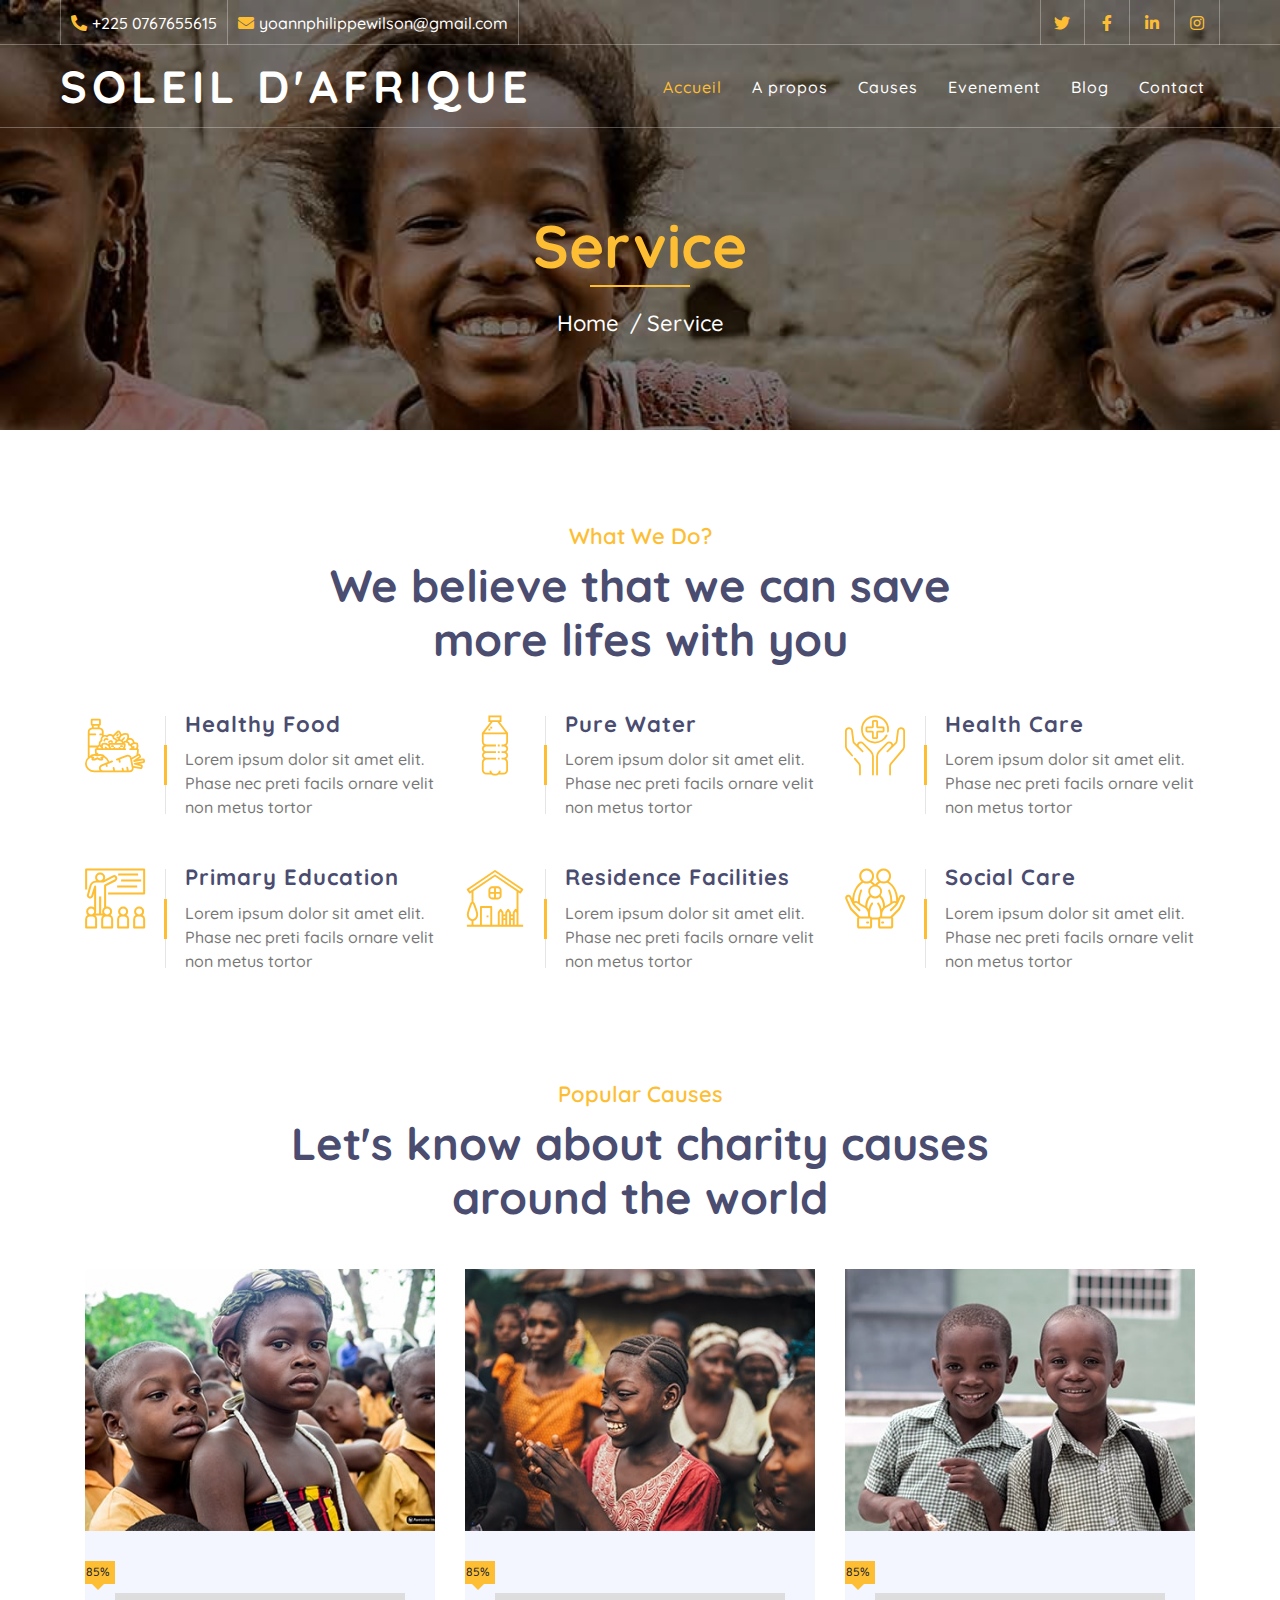
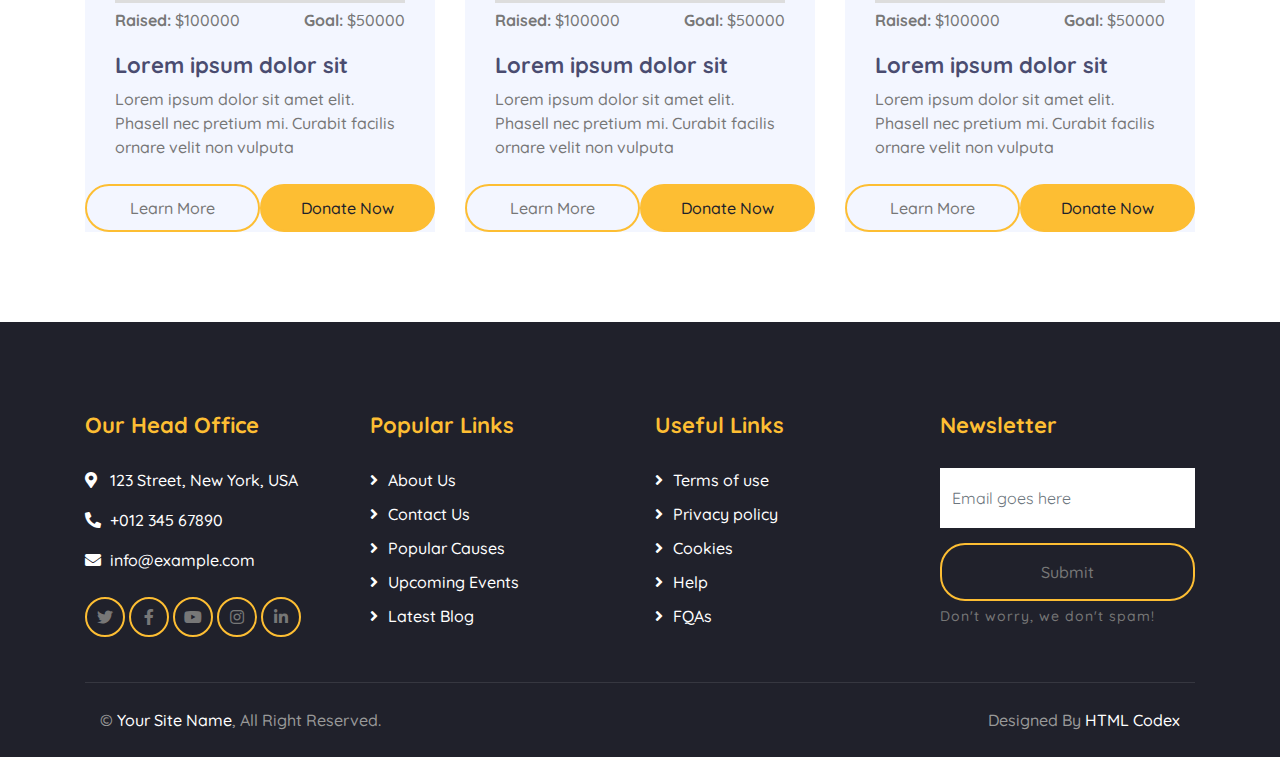
<file: service.html>
<!DOCTYPE html>
<html lang="en">
    <head>
        <meta charset="utf-8">
        <title>Soleil d'Afrique</title>
        <meta content="width=device-width, initial-scale=1.0" name="viewport">

        <!-- Favicon -->
        <link href="img/favicon.ico" rel="icon">

        <!-- Google Font -->
        <link href="https://fonts.googleapis.com/css2?family=Quicksand:wght@300;400;500;600;700&display=swap" rel="stylesheet">
        
        <!-- CSS Libraries -->
        <link href="https://stackpath.bootstrapcdn.com/bootstrap/4.4.1/css/bootstrap.min.css" rel="stylesheet">
        <link href="https://cdnjs.cloudflare.com/ajax/libs/font-awesome/5.10.0/css/all.min.css" rel="stylesheet">
        <link href="lib/flaticon/font/flaticon.css" rel="stylesheet">
        <link href="lib/animate/animate.min.css" rel="stylesheet">
        <link href="lib/owlcarousel/assets/owl.carousel.min.css" rel="stylesheet">

        <!-- Template Stylesheet -->
        <link href="css/style.css" rel="stylesheet">
    </head>

    <body>
        <!-- Top Bar Start -->
        <div class="top-bar d-none d-md-block">
            <div class="container-fluid">
                <div class="row">
                    <div class="col-md-8">
                        <div class="top-bar-left">
                            <div class="text">
                                <i class="fa fa-phone-alt"></i>
                                <p>+225 0767655615</p>
                            </div>
                            <div class="text">
                                <i class="fa fa-envelope"></i>
                                <p>yoannphilippewilson@gmail.com</p>
                            </div>
                        </div>
                    </div>
                    <div class="col-md-4">
                        <div class="top-bar-right">
                            <div class="social">
                                <a href=""><i class="fab fa-twitter"></i></a>
                                <a href=""><i class="fab fa-facebook-f"></i></a>
                                <a href=""><i class="fab fa-linkedin-in"></i></a>
                                <a href=""><i class="fab fa-instagram"></i></a>
                            </div>
                        </div>
                    </div>
                </div>
            </div>
        </div>
        <!-- Top Bar End -->

        <!-- Nav Bar Start -->
        <div class="navbar navbar-expand-lg bg-dark navbar-dark">
            <div class="container-fluid">
                <a href="index.html" class="navbar-brand">Soleil d'Afrique</a>
                <button type="button" class="navbar-toggler" data-toggle="collapse" data-target="#navbarCollapse">
                    <span class="navbar-toggler-icon"></span>
                </button>

                <div class="collapse navbar-collapse justify-content-between" id="navbarCollapse">
                    <div class="navbar-nav ml-auto">
                        <a href="index.html" class="nav-item nav-link active">Accueil</a>
                        <a href="about.html" class="nav-item nav-link">A propos</a>
                        <a href="causes.html" class="nav-item nav-link">Causes</a>
                        <a href="event.html" class="nav-item nav-link">Evenement</a>
                        <a href="blog.html" class="nav-item nav-link">Blog</a>
                        <!-- <div class="nav-item dropdown">
                            <a href="#" class="nav-link dropdown-toggle" data-toggle="dropdown">Pages</a>
                            <div class="dropdown-menu">
                                <a href="single.html" class="dropdown-item">Detail Page</a>
                                <a href="service.html" class="dropdown-item">What We Do</a>
                                <a href="team.html" class="dropdown-item">Meet The Team</a>
                                <a href="donate.html" class="dropdown-item">Donate Now</a>
                                <a href="volunteer.html" class="dropdown-item">Become A Volunteer</a>
                            </div>
                        </div> -->
                        <a href="contact.html" class="nav-item nav-link">Contact</a>
                    </div>
                </div>
            </div>
        </div>
        <!-- Nav Bar End -->
        
        
        <!-- Page Header Start -->
        <div class="page-header">
            <div class="container">
                <div class="row">
                    <div class="col-12">
                        <h2>Service</h2>
                    </div>
                    <div class="col-12">
                        <a href="">Home</a>
                        <a href="">Service</a>
                    </div>
                </div>
            </div>
        </div>
        <!-- Page Header End -->
        
        
        <!-- Service Start -->
        <div class="service">
            <div class="container">
                <div class="section-header text-center">
                    <p>What We Do?</p>
                    <h2>We believe that we can save more lifes with you</h2>
                </div>
                <div class="row">
                    <div class="col-lg-4 col-md-6">
                        <div class="service-item">
                            <div class="service-icon">
                                <i class="flaticon-diet"></i>
                            </div>
                            <div class="service-text">
                                <h3>Healthy Food</h3>
                                <p>Lorem ipsum dolor sit amet elit. Phase nec preti facils ornare velit non metus tortor</p>
                            </div>
                        </div>
                    </div>
                    <div class="col-lg-4 col-md-6">
                        <div class="service-item">
                            <div class="service-icon">
                                <i class="flaticon-water"></i>
                            </div>
                            <div class="service-text">
                                <h3>Pure Water</h3>
                                <p>Lorem ipsum dolor sit amet elit. Phase nec preti facils ornare velit non metus tortor</p>
                            </div>
                        </div>
                    </div>
                    <div class="col-lg-4 col-md-6">
                        <div class="service-item">
                            <div class="service-icon">
                                <i class="flaticon-healthcare"></i>
                            </div>
                            <div class="service-text">
                                <h3>Health Care</h3>
                                <p>Lorem ipsum dolor sit amet elit. Phase nec preti facils ornare velit non metus tortor</p>
                            </div>
                        </div>
                    </div>
                    <div class="col-lg-4 col-md-6">
                        <div class="service-item">
                            <div class="service-icon">
                                <i class="flaticon-education"></i>
                            </div>
                            <div class="service-text">
                                <h3>Primary Education</h3>
                                <p>Lorem ipsum dolor sit amet elit. Phase nec preti facils ornare velit non metus tortor</p>
                            </div>
                        </div>
                    </div>
                    <div class="col-lg-4 col-md-6">
                        <div class="service-item">
                            <div class="service-icon">
                                <i class="flaticon-home"></i>
                            </div>
                            <div class="service-text">
                                <h3>Residence Facilities</h3>
                                <p>Lorem ipsum dolor sit amet elit. Phase nec preti facils ornare velit non metus tortor</p>
                            </div>
                        </div>
                    </div>
                    <div class="col-lg-4 col-md-6">
                        <div class="service-item">
                            <div class="service-icon">
                                <i class="flaticon-social-care"></i>
                            </div>
                            <div class="service-text">
                                <h3>Social Care</h3>
                                <p>Lorem ipsum dolor sit amet elit. Phase nec preti facils ornare velit non metus tortor</p>
                            </div>
                        </div>
                    </div>
                </div>
            </div>
        </div>
        <!-- Service End -->
        

        <!-- Causes Start -->
        <div class="causes">
            <div class="container">
                <div class="section-header text-center">
                    <p>Popular Causes</p>
                    <h2>Let's know about charity causes around the world</h2>
                </div>
                <div class="owl-carousel causes-carousel">
                    <div class="causes-item">
                        <div class="causes-img">
                            <img src="img/causes-1.jpg" alt="Image">
                        </div>
                        <div class="causes-progress">
                            <div class="progress">
                                <div class="progress-bar" role="progressbar" aria-valuenow="85" aria-valuemin="0" aria-valuemax="100">
                                    <span>85%</span>
                                </div>
                            </div>
                            <div class="progress-text">
                                <p><strong>Raised:</strong> $100000</p>
                                <p><strong>Goal:</strong> $50000</p>
                            </div>
                        </div>
                        <div class="causes-text">
                            <h3>Lorem ipsum dolor sit</h3>
                            <p>Lorem ipsum dolor sit amet elit. Phasell nec pretium mi. Curabit facilis ornare velit non vulputa</p>
                        </div>
                        <div class="causes-btn">
                            <a class="btn btn-custom">Learn More</a>
                            <a class="btn btn-custom">Donate Now</a>
                        </div>
                    </div>
                    <div class="causes-item">
                        <div class="causes-img">
                            <img src="img/causes-2.jpg" alt="Image">
                        </div>
                        <div class="causes-progress">
                            <div class="progress">
                                <div class="progress-bar" role="progressbar" aria-valuenow="85" aria-valuemin="0" aria-valuemax="100">
                                    <span>85%</span>
                                </div>
                            </div>
                            <div class="progress-text">
                                <p><strong>Raised:</strong> $100000</p>
                                <p><strong>Goal:</strong> $50000</p>
                            </div>
                        </div>
                        <div class="causes-text">
                            <h3>Lorem ipsum dolor sit</h3>
                            <p>Lorem ipsum dolor sit amet elit. Phasell nec pretium mi. Curabit facilis ornare velit non vulputa</p>
                        </div>
                        <div class="causes-btn">
                            <a class="btn btn-custom">Learn More</a>
                            <a class="btn btn-custom">Donate Now</a>
                        </div>
                    </div>
                    <div class="causes-item">
                        <div class="causes-img">
                            <img src="img/causes-3.jpg" alt="Image">
                        </div>
                        <div class="causes-progress">
                            <div class="progress">
                                <div class="progress-bar" role="progressbar" aria-valuenow="85" aria-valuemin="0" aria-valuemax="100">
                                    <span>85%</span>
                                </div>
                            </div>
                            <div class="progress-text">
                                <p><strong>Raised:</strong> $100000</p>
                                <p><strong>Goal:</strong> $50000</p>
                            </div>
                        </div>
                        <div class="causes-text">
                            <h3>Lorem ipsum dolor sit</h3>
                            <p>Lorem ipsum dolor sit amet elit. Phasell nec pretium mi. Curabit facilis ornare velit non vulputa</p>
                        </div>
                        <div class="causes-btn">
                            <a class="btn btn-custom">Learn More</a>
                            <a class="btn btn-custom">Donate Now</a>
                        </div>
                    </div>
                    <div class="causes-item">
                        <div class="causes-img">
                            <img src="img/causes-4.jpg" alt="Image">
                        </div>
                        <div class="causes-progress">
                            <div class="progress">
                                <div class="progress-bar" role="progressbar" aria-valuenow="85" aria-valuemin="0" aria-valuemax="100">
                                    <span>85%</span>
                                </div>
                            </div>
                            <div class="progress-text">
                                <p><strong>Raised:</strong> $100000</p>
                                <p><strong>Goal:</strong> $50000</p>
                            </div>
                        </div>
                        <div class="causes-text">
                            <h3>Lorem ipsum dolor sit</h3>
                            <p>Lorem ipsum dolor sit amet elit. Phasell nec pretium mi. Curabit facilis ornare velit non vulputa</p>
                        </div>
                        <div class="causes-btn">
                            <a class="btn btn-custom">Learn More</a>
                            <a class="btn btn-custom">Donate Now</a>
                        </div>
                    </div>
                </div>
            </div>
        </div>
        <!-- Causes End -->


        <!-- Footer Start -->
        <div class="footer">
            <div class="container">
                <div class="row">
                    <div class="col-lg-3 col-md-6">
                        <div class="footer-contact">
                            <h2>Our Head Office</h2>
                            <p><i class="fa fa-map-marker-alt"></i>123 Street, New York, USA</p>
                            <p><i class="fa fa-phone-alt"></i>+012 345 67890</p>
                            <p><i class="fa fa-envelope"></i>info@example.com</p>
                            <div class="footer-social">
                                <a class="btn btn-custom" href=""><i class="fab fa-twitter"></i></a>
                                <a class="btn btn-custom" href=""><i class="fab fa-facebook-f"></i></a>
                                <a class="btn btn-custom" href=""><i class="fab fa-youtube"></i></a>
                                <a class="btn btn-custom" href=""><i class="fab fa-instagram"></i></a>
                                <a class="btn btn-custom" href=""><i class="fab fa-linkedin-in"></i></a>
                            </div>
                        </div>
                    </div>
                    <div class="col-lg-3 col-md-6">
                        <div class="footer-link">
                            <h2>Popular Links</h2>
                            <a href="">About Us</a>
                            <a href="">Contact Us</a>
                            <a href="">Popular Causes</a>
                            <a href="">Upcoming Events</a>
                            <a href="">Latest Blog</a>
                        </div>
                    </div>
                    <div class="col-lg-3 col-md-6">
                        <div class="footer-link">
                            <h2>Useful Links</h2>
                            <a href="">Terms of use</a>
                            <a href="">Privacy policy</a>
                            <a href="">Cookies</a>
                            <a href="">Help</a>
                            <a href="">FQAs</a>
                        </div>
                    </div>
                    <div class="col-lg-3 col-md-6">
                        <div class="footer-newsletter">
                            <h2>Newsletter</h2>
                            <form>
                                <input class="form-control" placeholder="Email goes here">
                                <button class="btn btn-custom">Submit</button>
                                <label>Don't worry, we don't spam!</label>
                            </form>
                        </div>
                    </div>
                </div>
            </div>
            <div class="container copyright">
                <div class="row">
                    <div class="col-md-6">
                        <p>&copy; <a href="#">Your Site Name</a>, All Right Reserved.</p>
                    </div>
                    <div class="col-md-6">
                        <p>Designed By <a href="https://htmlcodex.com">HTML Codex</a></p>
                    </div>
                </div>
            </div>
        </div>
        <!-- Footer End -->

        <!-- Back to top button -->
        <a href="#" class="back-to-top"><i class="fa fa-chevron-up"></i></a>
        
        <!-- Pre Loader -->
        <div id="loader" class="show">
            <div class="loader"></div>
        </div>

        <!-- JavaScript Libraries -->
        <script src="https://code.jquery.com/jquery-3.4.1.min.js"></script>
        <script src="https://stackpath.bootstrapcdn.com/bootstrap/4.4.1/js/bootstrap.bundle.min.js"></script>
        <script src="lib/easing/easing.min.js"></script>
        <script src="lib/owlcarousel/owl.carousel.min.js"></script>
        <script src="lib/waypoints/waypoints.min.js"></script>
        <script src="lib/counterup/counterup.min.js"></script>
        <script src="lib/parallax/parallax.min.js"></script>
        
        <!-- Contact Javascript File -->
        <script src="mail/jqBootstrapValidation.min.js"></script>
        <script src="mail/contact.js"></script>

        <!-- Template Javascript -->
        <script src="js/main.js"></script>
    </body>
</html>
</file>
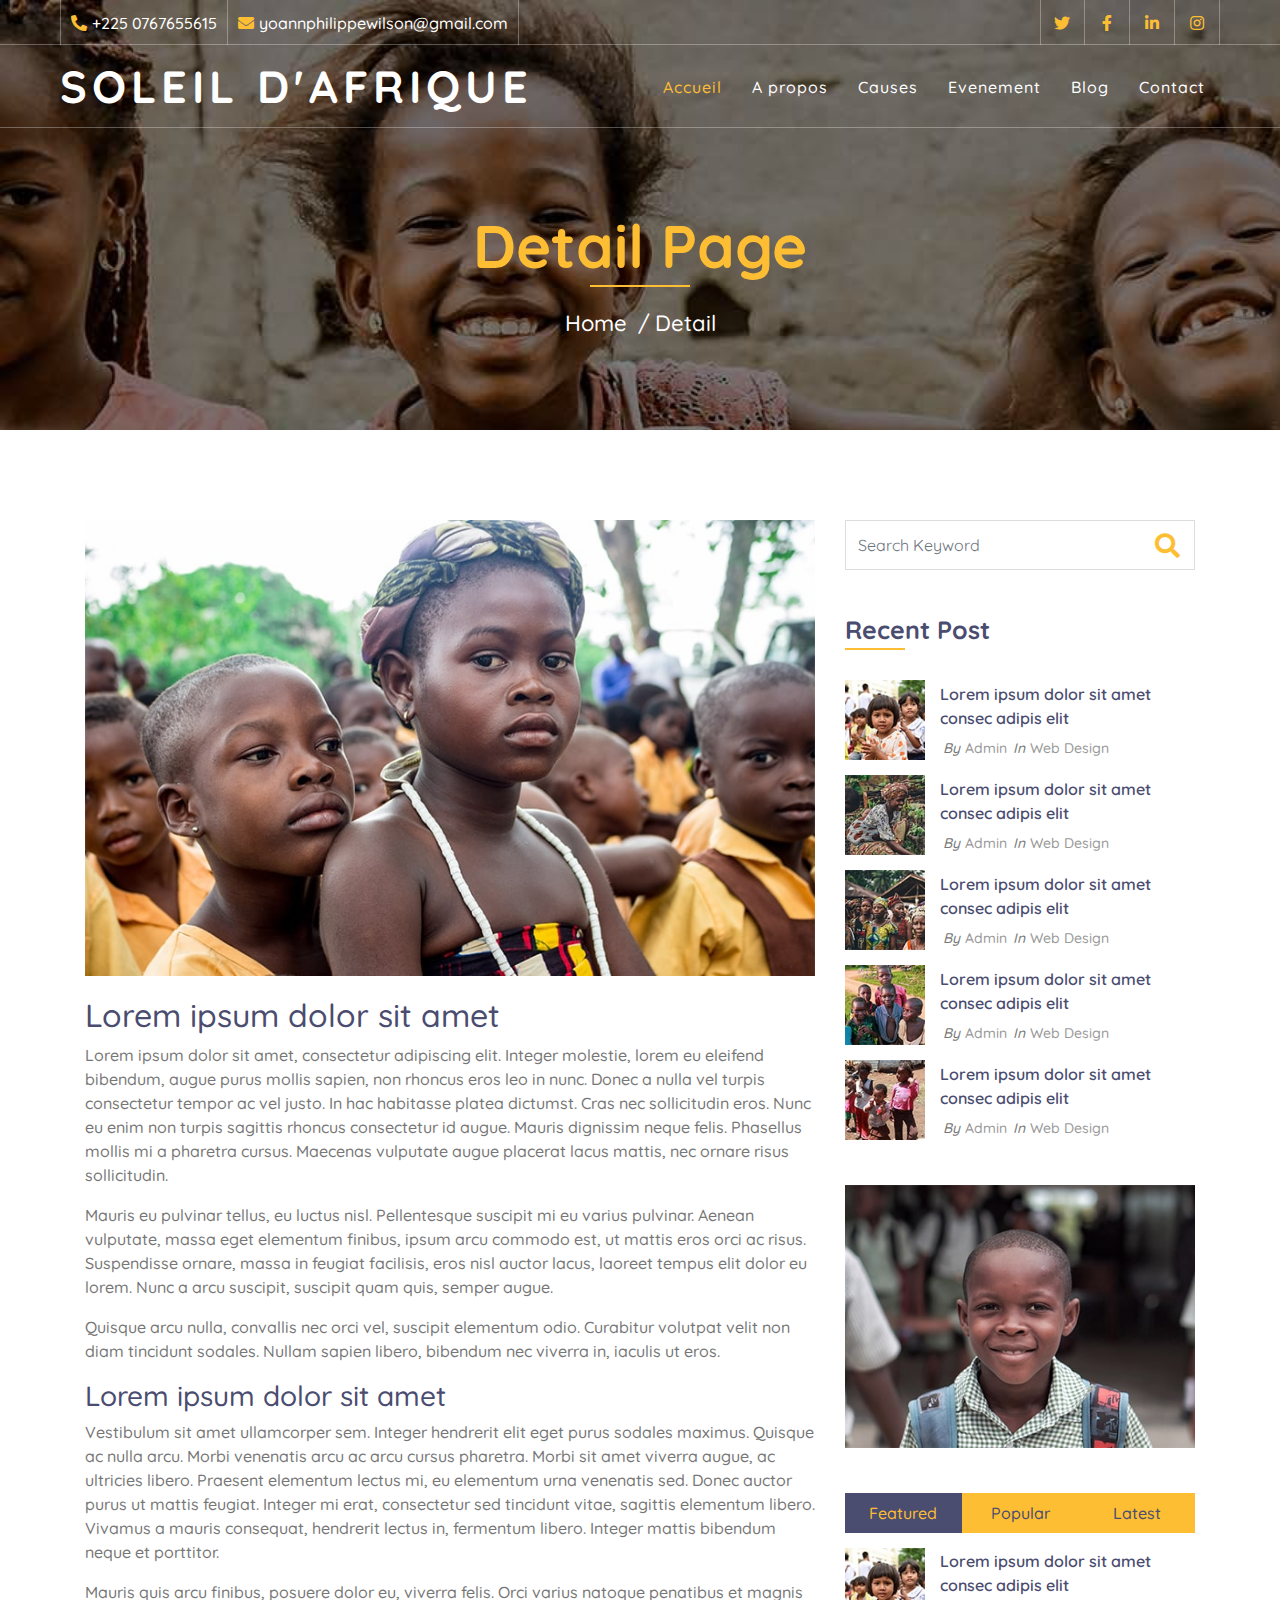
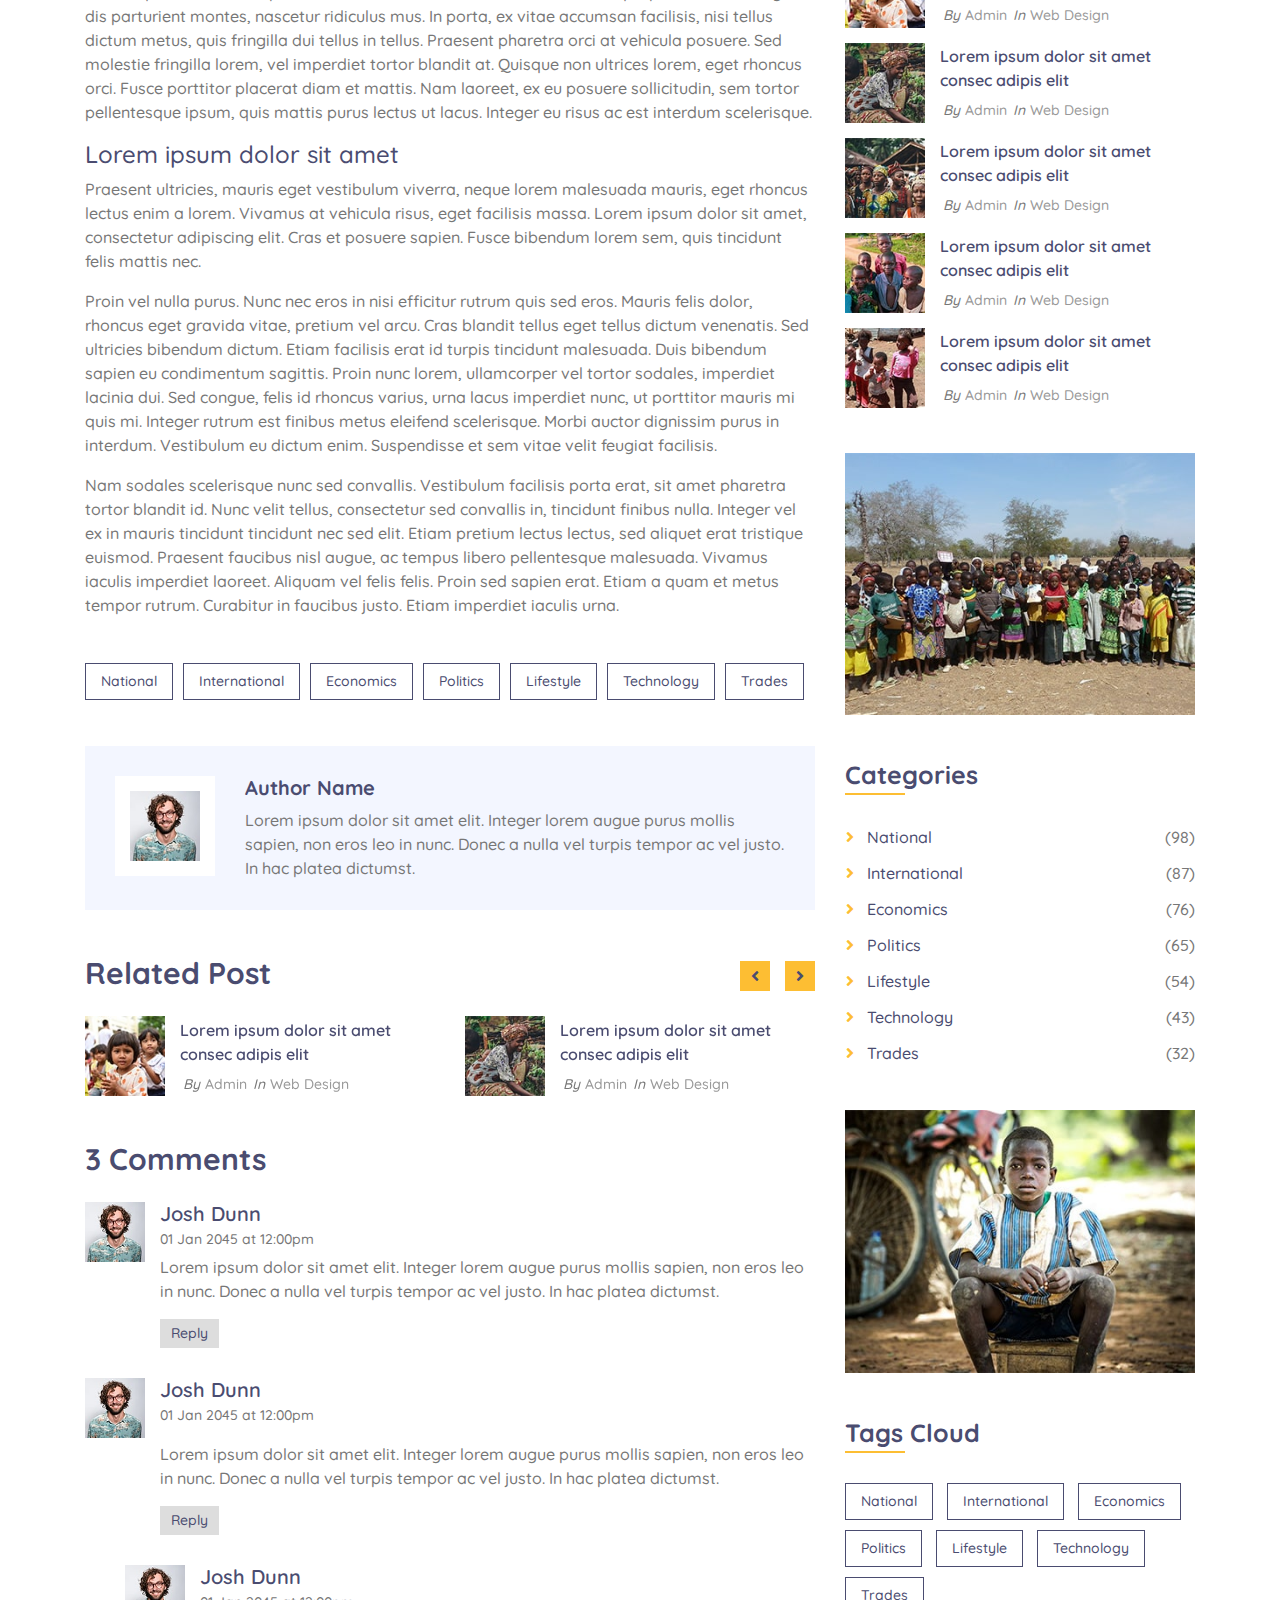
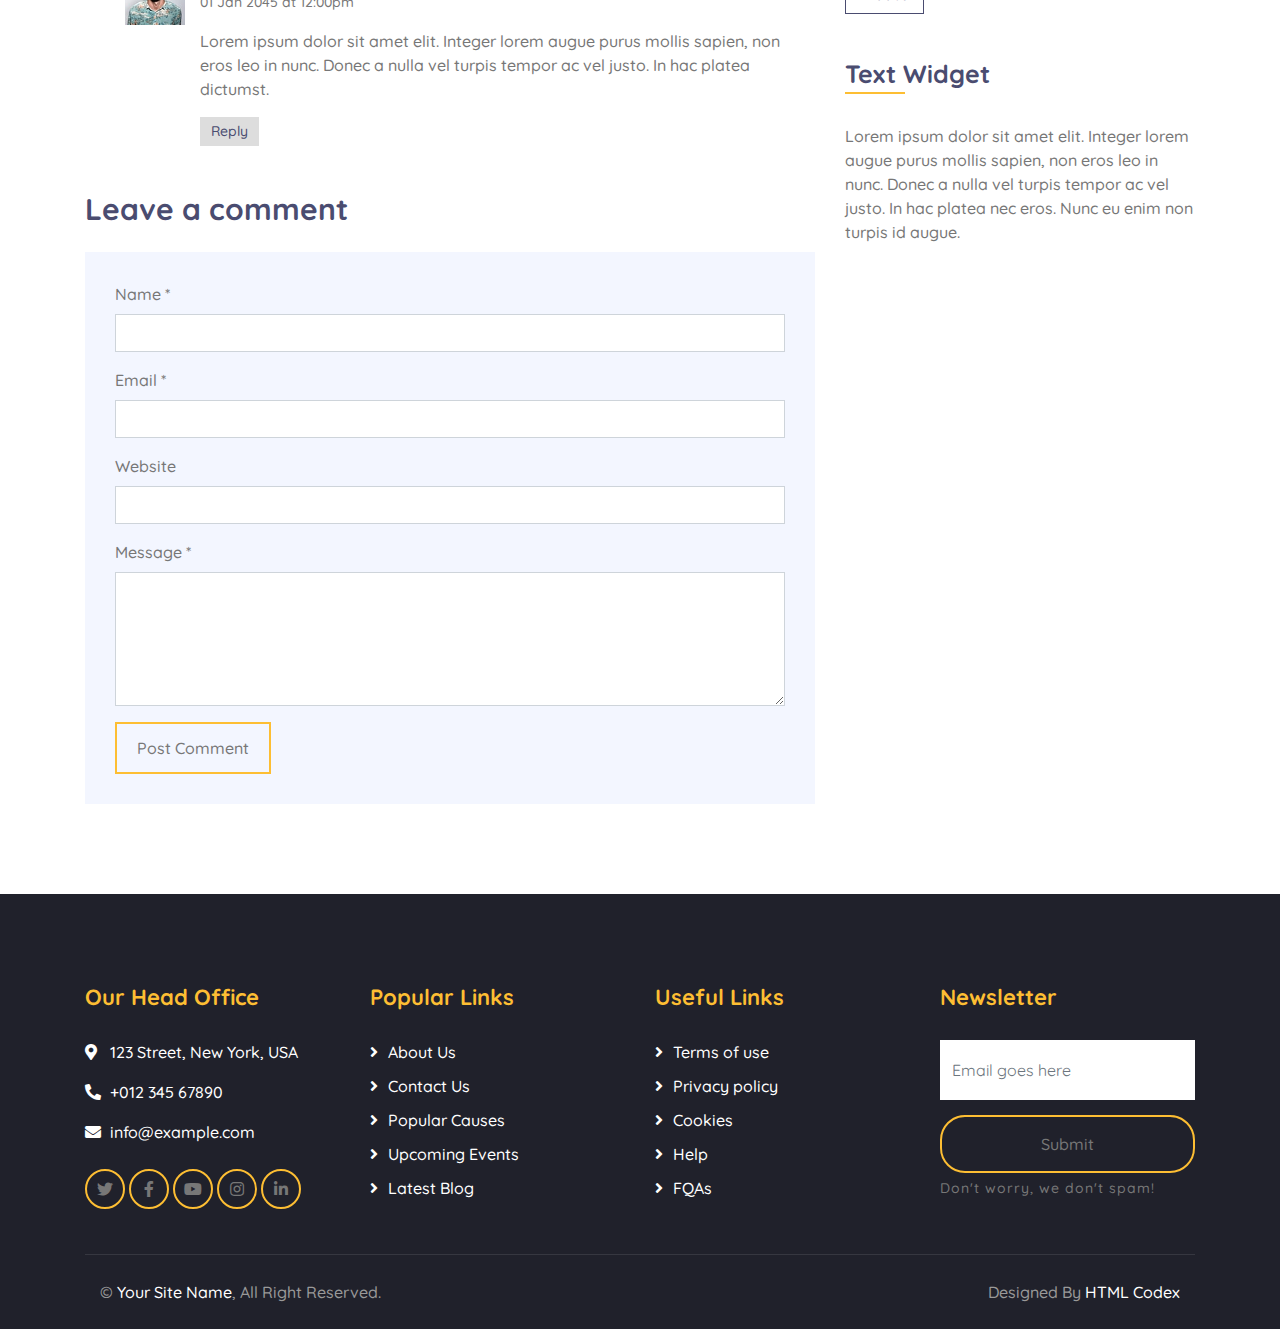
<file: single.html>
<!DOCTYPE html>
<html lang="en">
    <head>
        <meta charset="utf-8">
        <title>Soleil d'Afrique</title>
        <meta content="width=device-width, initial-scale=1.0" name="viewport">
       
        <!-- Favicon -->
        <link href="img/favicon.ico" rel="icon">

        <!-- Google Font -->
        <link href="https://fonts.googleapis.com/css2?family=Quicksand:wght@300;400;500;600;700&display=swap" rel="stylesheet">
        
        <!-- CSS Libraries -->
        <link href="https://stackpath.bootstrapcdn.com/bootstrap/4.4.1/css/bootstrap.min.css" rel="stylesheet">
        <link href="https://cdnjs.cloudflare.com/ajax/libs/font-awesome/5.10.0/css/all.min.css" rel="stylesheet">
        <link href="lib/flaticon/font/flaticon.css" rel="stylesheet">
        <link href="lib/animate/animate.min.css" rel="stylesheet">
        <link href="lib/owlcarousel/assets/owl.carousel.min.css" rel="stylesheet">

        <!-- Template Stylesheet -->
        <link href="css/style.css" rel="stylesheet">
    </head>

    <body>
        <!-- Top Bar Start -->
        <div class="top-bar d-none d-md-block">
            <div class="container-fluid">
                <div class="row">
                    <div class="col-md-8">
                        <div class="top-bar-left">
                            <div class="text">
                                <i class="fa fa-phone-alt"></i>
                                <p>+225 0767655615</p>
                            </div>
                            <div class="text">
                                <i class="fa fa-envelope"></i>
                                <p>yoannphilippewilson@gmail.com</p>
                            </div>
                        </div>
                    </div>
                    <div class="col-md-4">
                        <div class="top-bar-right">
                            <div class="social">
                                <a href=""><i class="fab fa-twitter"></i></a>
                                <a href=""><i class="fab fa-facebook-f"></i></a>
                                <a href=""><i class="fab fa-linkedin-in"></i></a>
                                <a href=""><i class="fab fa-instagram"></i></a>
                            </div>
                        </div>
                    </div>
                </div>
            </div>
        </div>
        <!-- Top Bar End -->

        <!-- Nav Bar Start -->
        <div class="navbar navbar-expand-lg bg-dark navbar-dark">
            <div class="container-fluid">
                <a href="index.html" class="navbar-brand">Soleil d'Afrique</a>
                <button type="button" class="navbar-toggler" data-toggle="collapse" data-target="#navbarCollapse">
                    <span class="navbar-toggler-icon"></span>
                </button>

                <div class="collapse navbar-collapse justify-content-between" id="navbarCollapse">
                    <div class="navbar-nav ml-auto">
                        <a href="index.html" class="nav-item nav-link active">Accueil</a>
                        <a href="about.html" class="nav-item nav-link">A propos</a>
                        <a href="causes.html" class="nav-item nav-link">Causes</a>
                        <a href="event.html" class="nav-item nav-link">Evenement</a>
                        <a href="blog.html" class="nav-item nav-link">Blog</a>
                        <!-- <div class="nav-item dropdown">
                            <a href="#" class="nav-link dropdown-toggle" data-toggle="dropdown">Pages</a>
                            <div class="dropdown-menu">
                                <a href="single.html" class="dropdown-item">Detail Page</a>
                                <a href="service.html" class="dropdown-item">What We Do</a>
                                <a href="team.html" class="dropdown-item">Meet The Team</a>
                                <a href="donate.html" class="dropdown-item">Donate Now</a>
                                <a href="volunteer.html" class="dropdown-item">Become A Volunteer</a>
                            </div>
                        </div> -->
                        <a href="contact.html" class="nav-item nav-link">Contact</a>
                    </div>
                </div>
            </div>
        </div>
        <!-- Nav Bar End -->
        
        
        <!-- Page Header Start -->
        <div class="page-header">
            <div class="container">
                <div class="row">
                    <div class="col-12">
                        <h2>Detail Page</h2>
                    </div>
                    <div class="col-12">
                        <a href="">Home</a>
                        <a href="">Detail</a>
                    </div>
                </div>
            </div>
        </div>
        <!-- Page Header End -->


        <!-- Single Post Start-->
        <div class="single">
            <div class="container">
                <div class="row">
                    <div class="col-lg-8">
                        <div class="single-content">
                            <img src="img/single.jpg" />
                            <h2>Lorem ipsum dolor sit amet</h2>
                            <p>
                                Lorem ipsum dolor sit amet, consectetur adipiscing elit. Integer molestie, lorem eu eleifend bibendum, augue purus mollis sapien, non rhoncus eros leo in nunc. Donec a nulla vel turpis consectetur tempor ac vel justo. In hac habitasse platea dictumst. Cras nec sollicitudin eros. Nunc eu enim non turpis sagittis rhoncus consectetur id augue. Mauris dignissim neque felis. Phasellus mollis mi a pharetra cursus. Maecenas vulputate augue placerat lacus mattis, nec ornare risus sollicitudin.
                            </p>
                            <p>
                                Mauris eu pulvinar tellus, eu luctus nisl. Pellentesque suscipit mi eu varius pulvinar. Aenean vulputate, massa eget elementum finibus, ipsum arcu commodo est, ut mattis eros orci ac risus. Suspendisse ornare, massa in feugiat facilisis, eros nisl auctor lacus, laoreet tempus elit dolor eu lorem. Nunc a arcu suscipit, suscipit quam quis, semper augue.
                            </p>
                            <p>
                                Quisque arcu nulla, convallis nec orci vel, suscipit elementum odio. Curabitur volutpat velit non diam tincidunt sodales. Nullam sapien libero, bibendum nec viverra in, iaculis ut eros.
                            </p>
                            <h3>Lorem ipsum dolor sit amet</h3>
                            <p>
                                Vestibulum sit amet ullamcorper sem. Integer hendrerit elit eget purus sodales maximus. Quisque ac nulla arcu. Morbi venenatis arcu ac arcu cursus pharetra. Morbi sit amet viverra augue, ac ultricies libero. Praesent elementum lectus mi, eu elementum urna venenatis sed. Donec auctor purus ut mattis feugiat. Integer mi erat, consectetur sed tincidunt vitae, sagittis elementum libero. Vivamus a mauris consequat, hendrerit lectus in, fermentum libero. Integer mattis bibendum neque et porttitor.
                            </p>
                            <p>
                                Mauris quis arcu finibus, posuere dolor eu, viverra felis. Orci varius natoque penatibus et magnis dis parturient montes, nascetur ridiculus mus. In porta, ex vitae accumsan facilisis, nisi tellus dictum metus, quis fringilla dui tellus in tellus. Praesent pharetra orci at vehicula posuere. Sed molestie fringilla lorem, vel imperdiet tortor blandit at. Quisque non ultrices lorem, eget rhoncus orci. Fusce porttitor placerat diam et mattis. Nam laoreet, ex eu posuere sollicitudin, sem tortor pellentesque ipsum, quis mattis purus lectus ut lacus. Integer eu risus ac est interdum scelerisque.
                            </p>
                            <h4>Lorem ipsum dolor sit amet</h4>
                            <p>
                                Praesent ultricies, mauris eget vestibulum viverra, neque lorem malesuada mauris, eget rhoncus lectus enim a lorem. Vivamus at vehicula risus, eget facilisis massa. Lorem ipsum dolor sit amet, consectetur adipiscing elit. Cras et posuere sapien. Fusce bibendum lorem sem, quis tincidunt felis mattis nec.
                            </p>
                            <p>
                                Proin vel nulla purus. Nunc nec eros in nisi efficitur rutrum quis sed eros. Mauris felis dolor, rhoncus eget gravida vitae, pretium vel arcu. Cras blandit tellus eget tellus dictum venenatis. Sed ultricies bibendum dictum. Etiam facilisis erat id turpis tincidunt malesuada. Duis bibendum sapien eu condimentum sagittis. Proin nunc lorem, ullamcorper vel tortor sodales, imperdiet lacinia dui. Sed congue, felis id rhoncus varius, urna lacus imperdiet nunc, ut porttitor mauris mi quis mi. Integer rutrum est finibus metus eleifend scelerisque. Morbi auctor dignissim purus in interdum. Vestibulum eu dictum enim. Suspendisse et sem vitae velit feugiat facilisis.
                            </p>
                            <p>
                                Nam sodales scelerisque nunc sed convallis. Vestibulum facilisis porta erat, sit amet pharetra tortor blandit id. Nunc velit tellus, consectetur sed convallis in, tincidunt finibus nulla. Integer vel ex in mauris tincidunt tincidunt nec sed elit. Etiam pretium lectus lectus, sed aliquet erat tristique euismod. Praesent faucibus nisl augue, ac tempus libero pellentesque malesuada. Vivamus iaculis imperdiet laoreet. Aliquam vel felis felis. Proin sed sapien erat. Etiam a quam et metus tempor rutrum. Curabitur in faucibus justo. Etiam imperdiet iaculis urna.
                            </p>
                        </div>
                        <div class="single-tags">
                            <a href="">National</a>
                            <a href="">International</a>
                            <a href="">Economics</a>
                            <a href="">Politics</a>
                            <a href="">Lifestyle</a>
                            <a href="">Technology</a>
                            <a href="">Trades</a>
                        </div>
                        <div class="single-bio">
                            <div class="single-bio-img">
                                <img src="img/user.jpg" />
                            </div>
                            <div class="single-bio-text">
                                <h3>Author Name</h3>
                                <p>
                                    Lorem ipsum dolor sit amet elit. Integer lorem augue purus mollis sapien, non eros leo in nunc. Donec a nulla vel turpis tempor ac vel justo. In hac platea dictumst.
                                </p>
                            </div>
                        </div>
                        <div class="single-related">
                            <h2>Related Post</h2>
                            <div class="owl-carousel related-slider">
                                <div class="post-item">
                                    <div class="post-img">
                                        <img src="img/post-1.jpg" />
                                    </div>
                                    <div class="post-text">
                                        <a href="">Lorem ipsum dolor sit amet consec adipis elit</a>
                                        <div class="post-meta">
                                            <p>By<a href="">Admin</a></p>
                                            <p>In<a href="">Web Design</a></p>
                                        </div>
                                    </div>
                                </div>
                                <div class="post-item">
                                    <div class="post-img">
                                        <img src="img/post-2.jpg" />
                                    </div>
                                    <div class="post-text">
                                        <a href="">Lorem ipsum dolor sit amet consec adipis elit</a>
                                        <div class="post-meta">
                                            <p>By<a href="">Admin</a></p>
                                            <p>In<a href="">Web Design</a></p>
                                        </div>
                                    </div>
                                </div>
                                <div class="post-item">
                                    <div class="post-img">
                                        <img src="img/post-3.jpg" />
                                    </div>
                                    <div class="post-text">
                                        <a href="">Lorem ipsum dolor sit amet consec adipis elit</a>
                                        <div class="post-meta">
                                            <p>By<a href="">Admin</a></p>
                                            <p>In<a href="">Web Design</a></p>
                                        </div>
                                    </div>
                                </div>
                                <div class="post-item">
                                    <div class="post-img">
                                        <img src="img/post-4.jpg" />
                                    </div>
                                    <div class="post-text">
                                        <a href="">Lorem ipsum dolor sit amet consec adipis elit</a>
                                        <div class="post-meta">
                                            <p>By<a href="">Admin</a></p>
                                            <p>In<a href="">Web Design</a></p>
                                        </div>
                                    </div>
                                </div>
                            </div>
                        </div>

                        <div class="single-comment">
                            <h2>3 Comments</h2>
                            <ul class="comment-list">
                                <li class="comment-item">
                                    <div class="comment-body">
                                        <div class="comment-img">
                                            <img src="img/user.jpg" />
                                        </div>
                                        <div class="comment-text">
                                            <h3><a href="">Josh Dunn</a></h3>
                                            <span>01 Jan 2045 at 12:00pm</span>
                                            <p>
                                                Lorem ipsum dolor sit amet elit. Integer lorem augue purus mollis sapien, non eros leo in nunc. Donec a nulla vel turpis tempor ac vel justo. In hac platea dictumst. 
                                            </p>
                                            <a class="btn" href="">Reply</a>
                                        </div>
                                    </div>
                                </li>
                                <li class="comment-item">
                                    <div class="comment-body">
                                        <div class="comment-img">
                                            <img src="img/user.jpg" />
                                        </div>
                                        <div class="comment-text">
                                            <h3><a href="">Josh Dunn</a></h3>
                                            <p><span>01 Jan 2045 at 12:00pm</span></p>
                                            <p>
                                                Lorem ipsum dolor sit amet elit. Integer lorem augue purus mollis sapien, non eros leo in nunc. Donec a nulla vel turpis tempor ac vel justo. In hac platea dictumst. 
                                            </p>
                                            <a class="btn" href="">Reply</a>
                                        </div>
                                    </div>
                                    <ul class="comment-child">
                                        <li class="comment-item">
                                            <div class="comment-body">
                                                <div class="comment-img">
                                                    <img src="img/user.jpg" />
                                                </div>
                                                <div class="comment-text">
                                                    <h3><a href="">Josh Dunn</a></h3>
                                                    <p><span>01 Jan 2045 at 12:00pm</span></p>
                                                    <p>
                                                        Lorem ipsum dolor sit amet elit. Integer lorem augue purus mollis sapien, non eros leo in nunc. Donec a nulla vel turpis tempor ac vel justo. In hac platea dictumst. 
                                                    </p>
                                                    <a class="btn" href="">Reply</a>
                                                </div>
                                            </div>
                                        </li>
                                    </ul>
                                </li>
                            </ul>
                        </div>
                        <div class="comment-form">
                            <h2>Leave a comment</h2>
                            <form>
                                <div class="form-group">
                                    <label for="name">Name *</label>
                                    <input type="text" class="form-control" id="name">
                                </div>
                                <div class="form-group">
                                    <label for="email">Email *</label>
                                    <input type="email" class="form-control" id="email">
                                </div>
                                <div class="form-group">
                                    <label for="website">Website</label>
                                    <input type="url" class="form-control" id="website">
                                </div>

                                <div class="form-group">
                                    <label for="message">Message *</label>
                                    <textarea id="message" cols="30" rows="5" class="form-control"></textarea>
                                </div>
                                <div class="form-group">
                                    <input type="submit" value="Post Comment" class="btn btn-custom">
                                </div>
                            </form>
                        </div>
                    </div>

                    <div class="col-lg-4">
                        <div class="sidebar">
                            <div class="sidebar-widget">
                                <div class="search-widget">
                                    <form>
                                        <input class="form-control" type="text" placeholder="Search Keyword">
                                        <button class="btn"><i class="fa fa-search"></i></button>
                                    </form>
                                </div>
                            </div>

                            <div class="sidebar-widget">
                                <h2 class="widget-title">Recent Post</h2>
                                <div class="recent-post">
                                    <div class="post-item">
                                        <div class="post-img">
                                            <img src="img/post-1.jpg" />
                                        </div>
                                        <div class="post-text">
                                            <a href="">Lorem ipsum dolor sit amet consec adipis elit</a>
                                            <div class="post-meta">
                                                <p>By<a href="">Admin</a></p>
                                                <p>In<a href="">Web Design</a></p>
                                            </div>
                                        </div>
                                    </div>
                                    <div class="post-item">
                                        <div class="post-img">
                                            <img src="img/post-2.jpg" />
                                        </div>
                                        <div class="post-text">
                                            <a href="">Lorem ipsum dolor sit amet consec adipis elit</a>
                                            <div class="post-meta">
                                                <p>By<a href="">Admin</a></p>
                                                <p>In<a href="">Web Design</a></p>
                                            </div>
                                        </div>
                                    </div>
                                    <div class="post-item">
                                        <div class="post-img">
                                            <img src="img/post-3.jpg" />
                                        </div>
                                        <div class="post-text">
                                            <a href="">Lorem ipsum dolor sit amet consec adipis elit</a>
                                            <div class="post-meta">
                                                <p>By<a href="">Admin</a></p>
                                                <p>In<a href="">Web Design</a></p>
                                            </div>
                                        </div>
                                    </div>
                                    <div class="post-item">
                                        <div class="post-img">
                                            <img src="img/post-4.jpg" />
                                        </div>
                                        <div class="post-text">
                                            <a href="">Lorem ipsum dolor sit amet consec adipis elit</a>
                                            <div class="post-meta">
                                                <p>By<a href="">Admin</a></p>
                                                <p>In<a href="">Web Design</a></p>
                                            </div>
                                        </div>
                                    </div>
                                    <div class="post-item">
                                        <div class="post-img">
                                            <img src="img/post-5.jpg" />
                                        </div>
                                        <div class="post-text">
                                            <a href="">Lorem ipsum dolor sit amet consec adipis elit</a>
                                            <div class="post-meta">
                                                <p>By<a href="">Admin</a></p>
                                                <p>In<a href="">Web Design</a></p>
                                            </div>
                                        </div>
                                    </div>
                                </div>
                            </div>

                            <div class="sidebar-widget">
                                <div class="image-widget">
                                    <a href="#"><img src="img/blog-1.jpg" alt="Image"></a>
                                </div>
                            </div>

                            <div class="sidebar-widget">
                                <div class="tab-post">
                                    <ul class="nav nav-pills nav-justified">
                                        <li class="nav-item">
                                            <a class="nav-link active" data-toggle="pill" href="#featured">Featured</a>
                                        </li>
                                        <li class="nav-item">
                                            <a class="nav-link" data-toggle="pill" href="#popular">Popular</a>
                                        </li>
                                        <li class="nav-item">
                                            <a class="nav-link" data-toggle="pill" href="#latest">Latest</a>
                                        </li>
                                    </ul>

                                    <div class="tab-content">
                                        <div id="featured" class="container tab-pane active">
                                            <div class="post-item">
                                                <div class="post-img">
                                                    <img src="img/post-1.jpg" />
                                                </div>
                                                <div class="post-text">
                                                    <a href="">Lorem ipsum dolor sit amet consec adipis elit</a>
                                                    <div class="post-meta">
                                                        <p>By<a href="">Admin</a></p>
                                                        <p>In<a href="">Web Design</a></p>
                                                    </div>
                                                </div>
                                            </div>
                                            <div class="post-item">
                                                <div class="post-img">
                                                    <img src="img/post-2.jpg" />
                                                </div>
                                                <div class="post-text">
                                                    <a href="">Lorem ipsum dolor sit amet consec adipis elit</a>
                                                    <div class="post-meta">
                                                        <p>By<a href="">Admin</a></p>
                                                        <p>In<a href="">Web Design</a></p>
                                                    </div>
                                                </div>
                                            </div>
                                            <div class="post-item">
                                                <div class="post-img">
                                                    <img src="img/post-3.jpg" />
                                                </div>
                                                <div class="post-text">
                                                    <a href="">Lorem ipsum dolor sit amet consec adipis elit</a>
                                                    <div class="post-meta">
                                                        <p>By<a href="">Admin</a></p>
                                                        <p>In<a href="">Web Design</a></p>
                                                    </div>
                                                </div>
                                            </div>
                                            <div class="post-item">
                                                <div class="post-img">
                                                    <img src="img/post-4.jpg" />
                                                </div>
                                                <div class="post-text">
                                                    <a href="">Lorem ipsum dolor sit amet consec adipis elit</a>
                                                    <div class="post-meta">
                                                        <p>By<a href="">Admin</a></p>
                                                        <p>In<a href="">Web Design</a></p>
                                                    </div>
                                                </div>
                                            </div>
                                            <div class="post-item">
                                                <div class="post-img">
                                                    <img src="img/post-5.jpg" />
                                                </div>
                                                <div class="post-text">
                                                    <a href="">Lorem ipsum dolor sit amet consec adipis elit</a>
                                                    <div class="post-meta">
                                                        <p>By<a href="">Admin</a></p>
                                                        <p>In<a href="">Web Design</a></p>
                                                    </div>
                                                </div>
                                            </div>
                                        </div>
                                        <div id="popular" class="container tab-pane fade">
                                            <div class="post-item">
                                                <div class="post-img">
                                                    <img src="img/post-1.jpg" />
                                                </div>
                                                <div class="post-text">
                                                    <a href="">Lorem ipsum dolor sit amet consec adipis elit</a>
                                                    <div class="post-meta">
                                                        <p>By<a href="">Admin</a></p>
                                                        <p>In<a href="">Web Design</a></p>
                                                    </div>
                                                </div>
                                            </div>
                                            <div class="post-item">
                                                <div class="post-img">
                                                    <img src="img/post-2.jpg" />
                                                </div>
                                                <div class="post-text">
                                                    <a href="">Lorem ipsum dolor sit amet consec adipis elit</a>
                                                    <div class="post-meta">
                                                        <p>By<a href="">Admin</a></p>
                                                        <p>In<a href="">Web Design</a></p>
                                                    </div>
                                                </div>
                                            </div>
                                            <div class="post-item">
                                                <div class="post-img">
                                                    <img src="img/post-3.jpg" />
                                                </div>
                                                <div class="post-text">
                                                    <a href="">Lorem ipsum dolor sit amet consec adipis elit</a>
                                                    <div class="post-meta">
                                                        <p>By<a href="">Admin</a></p>
                                                        <p>In<a href="">Web Design</a></p>
                                                    </div>
                                                </div>
                                            </div>
                                            <div class="post-item">
                                                <div class="post-img">
                                                    <img src="img/post-4.jpg" />
                                                </div>
                                                <div class="post-text">
                                                    <a href="">Lorem ipsum dolor sit amet consec adipis elit</a>
                                                    <div class="post-meta">
                                                        <p>By<a href="">Admin</a></p>
                                                        <p>In<a href="">Web Design</a></p>
                                                    </div>
                                                </div>
                                            </div>
                                            <div class="post-item">
                                                <div class="post-img">
                                                    <img src="img/post-5.jpg" />
                                                </div>
                                                <div class="post-text">
                                                    <a href="">Lorem ipsum dolor sit amet consec adipis elit</a>
                                                    <div class="post-meta">
                                                        <p>By<a href="">Admin</a></p>
                                                        <p>In<a href="">Web Design</a></p>
                                                    </div>
                                                </div>
                                            </div>
                                        </div>
                                        <div id="latest" class="container tab-pane fade">
                                            <div class="post-item">
                                                <div class="post-img">
                                                    <img src="img/post-1.jpg" />
                                                </div>
                                                <div class="post-text">
                                                    <a href="">Lorem ipsum dolor sit amet consec adipis elit</a>
                                                    <div class="post-meta">
                                                        <p>By<a href="">Admin</a></p>
                                                        <p>In<a href="">Web Design</a></p>
                                                    </div>
                                                </div>
                                            </div>
                                            <div class="post-item">
                                                <div class="post-img">
                                                    <img src="img/post-2.jpg" />
                                                </div>
                                                <div class="post-text">
                                                    <a href="">Lorem ipsum dolor sit amet consec adipis elit</a>
                                                    <div class="post-meta">
                                                        <p>By<a href="">Admin</a></p>
                                                        <p>In<a href="">Web Design</a></p>
                                                    </div>
                                                </div>
                                            </div>
                                            <div class="post-item">
                                                <div class="post-img">
                                                    <img src="img/post-3.jpg" />
                                                </div>
                                                <div class="post-text">
                                                    <a href="">Lorem ipsum dolor sit amet consec adipis elit</a>
                                                    <div class="post-meta">
                                                        <p>By<a href="">Admin</a></p>
                                                        <p>In<a href="">Web Design</a></p>
                                                    </div>
                                                </div>
                                            </div>
                                            <div class="post-item">
                                                <div class="post-img">
                                                    <img src="img/post-4.jpg" />
                                                </div>
                                                <div class="post-text">
                                                    <a href="">Lorem ipsum dolor sit amet consec adipis elit</a>
                                                    <div class="post-meta">
                                                        <p>By<a href="">Admin</a></p>
                                                        <p>In<a href="">Web Design</a></p>
                                                    </div>
                                                </div>
                                            </div>
                                            <div class="post-item">
                                                <div class="post-img">
                                                    <img src="img/post-5.jpg" />
                                                </div>
                                                <div class="post-text">
                                                    <a href="">Lorem ipsum dolor sit amet consec adipis elit</a>
                                                    <div class="post-meta">
                                                        <p>By<a href="">Admin</a></p>
                                                        <p>In<a href="">Web Design</a></p>
                                                    </div>
                                                </div>
                                            </div>
                                        </div>
                                    </div>
                                </div>
                            </div>

                            <div class="sidebar-widget">
                                <div class="image-widget">
                                    <a href="#"><img src="img/blog-2.jpg" alt="Image"></a>
                                </div>
                            </div>

                            <div class="sidebar-widget">
                                <h2 class="widget-title">Categories</h2>
                                <div class="category-widget">
                                    <ul>
                                        <li><a href="">National</a><span>(98)</span></li>
                                        <li><a href="">International</a><span>(87)</span></li>
                                        <li><a href="">Economics</a><span>(76)</span></li>
                                        <li><a href="">Politics</a><span>(65)</span></li>
                                        <li><a href="">Lifestyle</a><span>(54)</span></li>
                                        <li><a href="">Technology</a><span>(43)</span></li>
                                        <li><a href="">Trades</a><span>(32)</span></li>
                                    </ul>
                                </div>
                            </div>

                            <div class="sidebar-widget">
                                <div class="image-widget">
                                    <a href="#"><img src="img/blog-3.jpg" alt="Image"></a>
                                </div>
                            </div>

                            <div class="sidebar-widget">
                                <h2 class="widget-title">Tags Cloud</h2>
                                <div class="tag-widget">
                                    <a href="">National</a>
                                    <a href="">International</a>
                                    <a href="">Economics</a>
                                    <a href="">Politics</a>
                                    <a href="">Lifestyle</a>
                                    <a href="">Technology</a>
                                    <a href="">Trades</a>
                                </div>
                            </div>

                            <div class="sidebar-widget">
                                <h2 class="widget-title">Text Widget</h2>
                                <div class="text-widget">
                                    <p>
                                        Lorem ipsum dolor sit amet elit. Integer lorem augue purus mollis sapien, non eros leo in nunc. Donec a nulla vel turpis tempor ac vel justo. In hac platea nec eros. Nunc eu enim non turpis id augue.
                                    </p>
                                </div>
                            </div>
                        </div>
                    </div>
                </div>
            </div>
        </div>
        <!-- Single Post End-->   


        <!-- Footer Start -->
        <div class="footer">
            <div class="container">
                <div class="row">
                    <div class="col-lg-3 col-md-6">
                        <div class="footer-contact">
                            <h2>Our Head Office</h2>
                            <p><i class="fa fa-map-marker-alt"></i>123 Street, New York, USA</p>
                            <p><i class="fa fa-phone-alt"></i>+012 345 67890</p>
                            <p><i class="fa fa-envelope"></i>info@example.com</p>
                            <div class="footer-social">
                                <a class="btn btn-custom" href=""><i class="fab fa-twitter"></i></a>
                                <a class="btn btn-custom" href=""><i class="fab fa-facebook-f"></i></a>
                                <a class="btn btn-custom" href=""><i class="fab fa-youtube"></i></a>
                                <a class="btn btn-custom" href=""><i class="fab fa-instagram"></i></a>
                                <a class="btn btn-custom" href=""><i class="fab fa-linkedin-in"></i></a>
                            </div>
                        </div>
                    </div>
                    <div class="col-lg-3 col-md-6">
                        <div class="footer-link">
                            <h2>Popular Links</h2>
                            <a href="">About Us</a>
                            <a href="">Contact Us</a>
                            <a href="">Popular Causes</a>
                            <a href="">Upcoming Events</a>
                            <a href="">Latest Blog</a>
                        </div>
                    </div>
                    <div class="col-lg-3 col-md-6">
                        <div class="footer-link">
                            <h2>Useful Links</h2>
                            <a href="">Terms of use</a>
                            <a href="">Privacy policy</a>
                            <a href="">Cookies</a>
                            <a href="">Help</a>
                            <a href="">FQAs</a>
                        </div>
                    </div>
                    <div class="col-lg-3 col-md-6">
                        <div class="footer-newsletter">
                            <h2>Newsletter</h2>
                            <form>
                                <input class="form-control" placeholder="Email goes here">
                                <button class="btn btn-custom">Submit</button>
                                <label>Don't worry, we don't spam!</label>
                            </form>
                        </div>
                    </div>
                </div>
            </div>
            <div class="container copyright">
                <div class="row">
                    <div class="col-md-6">
                        <p>&copy; <a href="#">Your Site Name</a>, All Right Reserved.</p>
                    </div>
                    <div class="col-md-6">
                        <p>Designed By <a href="https://htmlcodex.com">HTML Codex</a></p>
                    </div>
                </div>
            </div>
        </div>
        <!-- Footer End -->

        <!-- Back to top button -->
        <a href="#" class="back-to-top"><i class="fa fa-chevron-up"></i></a>
        
        <!-- Pre Loader -->
        <div id="loader" class="show">
            <div class="loader"></div>
        </div>

        <!-- JavaScript Libraries -->
        <script src="https://code.jquery.com/jquery-3.4.1.min.js"></script>
        <script src="https://stackpath.bootstrapcdn.com/bootstrap/4.4.1/js/bootstrap.bundle.min.js"></script>
        <script src="lib/easing/easing.min.js"></script>
        <script src="lib/owlcarousel/owl.carousel.min.js"></script>
        <script src="lib/waypoints/waypoints.min.js"></script>
        <script src="lib/counterup/counterup.min.js"></script>
        <script src="lib/parallax/parallax.min.js"></script>
        
        <!-- Contact Javascript File -->
        <script src="mail/jqBootstrapValidation.min.js"></script>
        <script src="mail/contact.js"></script>

        <!-- Template Javascript -->
        <script src="js/main.js"></script>
    </body>
</html>
</file>
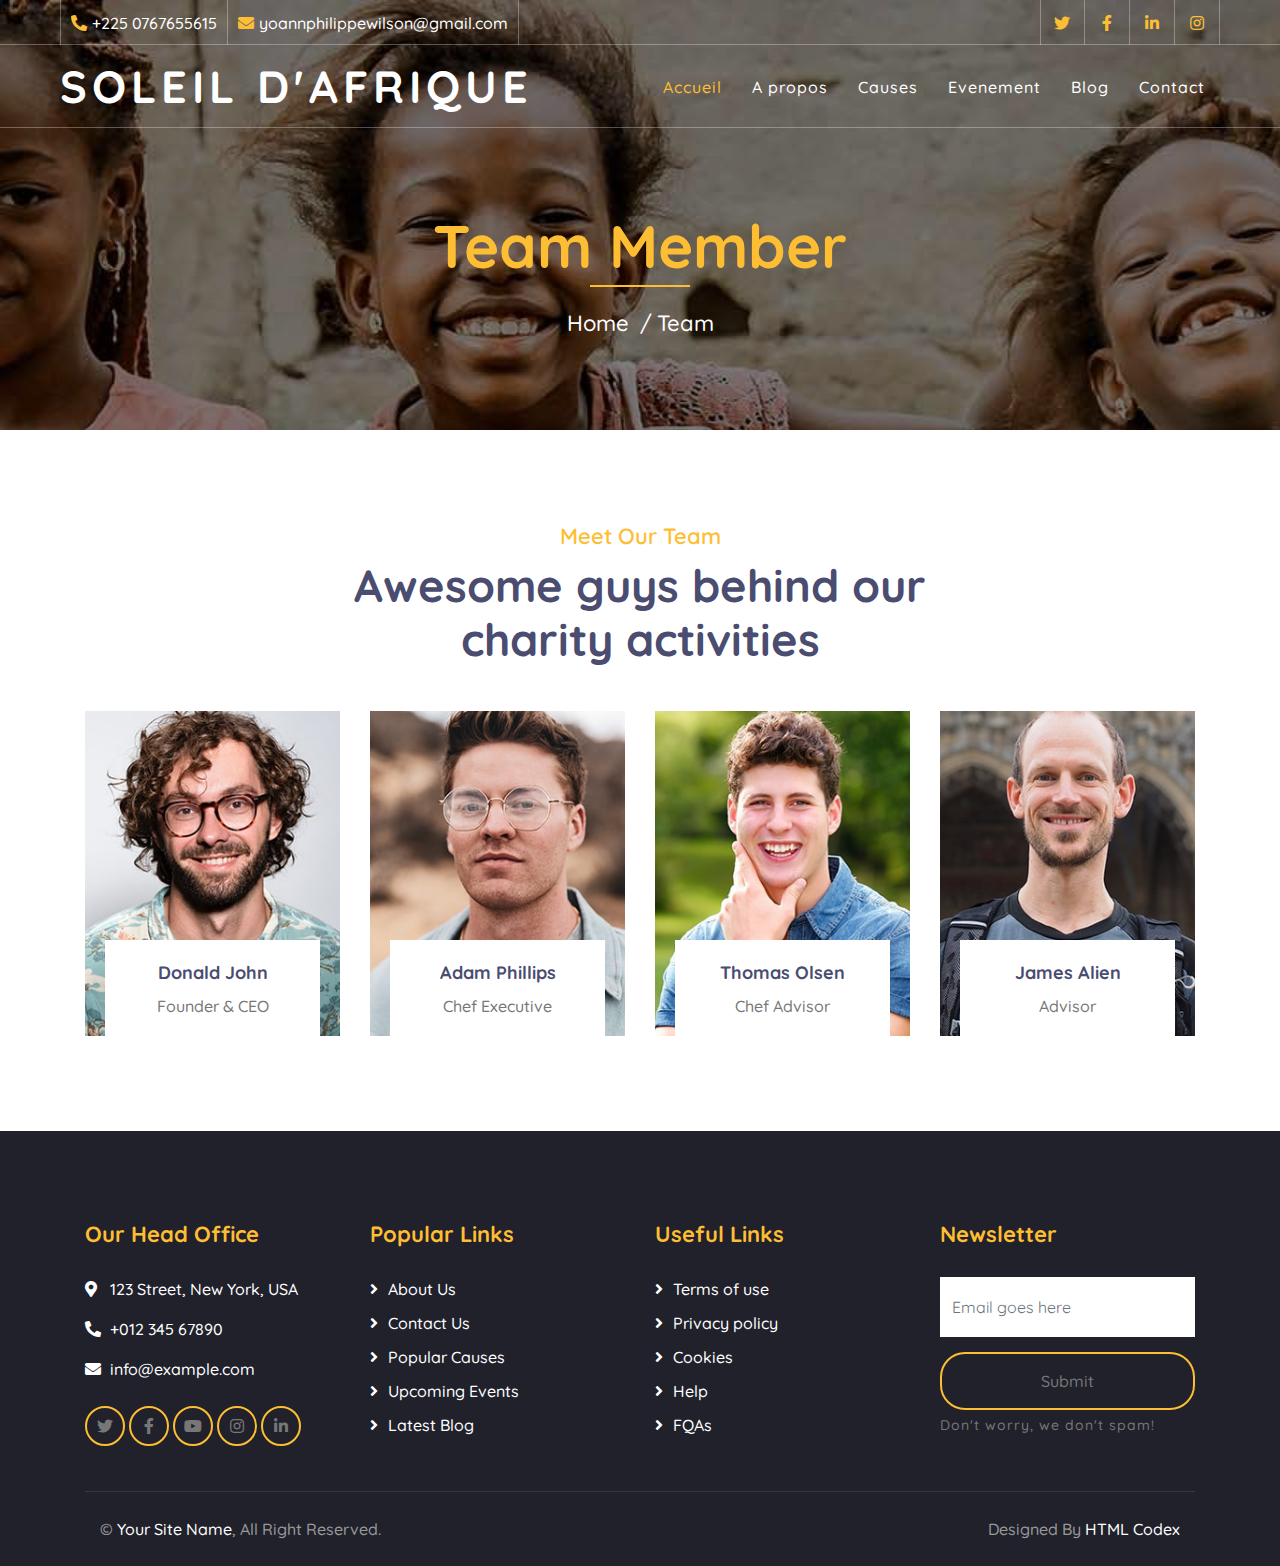
<file: team.html>
<!DOCTYPE html>
<html lang="en">
    <head>
        <meta charset="utf-8">
        <title>Soleil d'Afrique</title>
        <meta content="width=device-width, initial-scale=1.0" name="viewport">
        

        <!-- Favicon -->
        <link href="img/favicon.ico" rel="icon">

        <!-- Google Font -->
        <link href="https://fonts.googleapis.com/css2?family=Quicksand:wght@300;400;500;600;700&display=swap" rel="stylesheet">
        
        <!-- CSS Libraries -->
        <link href="https://stackpath.bootstrapcdn.com/bootstrap/4.4.1/css/bootstrap.min.css" rel="stylesheet">
        <link href="https://cdnjs.cloudflare.com/ajax/libs/font-awesome/5.10.0/css/all.min.css" rel="stylesheet">
        <link href="lib/flaticon/font/flaticon.css" rel="stylesheet">
        <link href="lib/animate/animate.min.css" rel="stylesheet">
        <link href="lib/owlcarousel/assets/owl.carousel.min.css" rel="stylesheet">

        <!-- Template Stylesheet -->
        <link href="css/style.css" rel="stylesheet">
    </head>

    <body>
        <!-- Top Bar Start -->
        <div class="top-bar d-none d-md-block">
            <div class="container-fluid">
                <div class="row">
                    <div class="col-md-8">
                        <div class="top-bar-left">
                            <div class="text">
                                <i class="fa fa-phone-alt"></i>
                                <p>+225 0767655615</p>
                            </div>
                            <div class="text">
                                <i class="fa fa-envelope"></i>
                                <p>yoannphilippewilson@gmail.com</p>
                            </div>
                        </div>
                    </div>
                    <div class="col-md-4">
                        <div class="top-bar-right">
                            <div class="social">
                                <a href=""><i class="fab fa-twitter"></i></a>
                                <a href=""><i class="fab fa-facebook-f"></i></a>
                                <a href=""><i class="fab fa-linkedin-in"></i></a>
                                <a href=""><i class="fab fa-instagram"></i></a>
                            </div>
                        </div>
                    </div>
                </div>
            </div>
        </div>
        <!-- Top Bar End -->

        <!-- Nav Bar Start -->
        <div class="navbar navbar-expand-lg bg-dark navbar-dark">
            <div class="container-fluid">
                <a href="index.html" class="navbar-brand">Soleil d'Afrique</a>
                <button type="button" class="navbar-toggler" data-toggle="collapse" data-target="#navbarCollapse">
                    <span class="navbar-toggler-icon"></span>
                </button>

                <div class="collapse navbar-collapse justify-content-between" id="navbarCollapse">
                    <div class="navbar-nav ml-auto">
                        <a href="index.html" class="nav-item nav-link active">Accueil</a>
                        <a href="about.html" class="nav-item nav-link">A propos</a>
                        <a href="causes.html" class="nav-item nav-link">Causes</a>
                        <a href="event.html" class="nav-item nav-link">Evenement</a>
                        <a href="blog.html" class="nav-item nav-link">Blog</a>
                        <!-- <div class="nav-item dropdown">
                            <a href="#" class="nav-link dropdown-toggle" data-toggle="dropdown">Pages</a>
                            <div class="dropdown-menu">
                                <a href="single.html" class="dropdown-item">Detail Page</a>
                                <a href="service.html" class="dropdown-item">What We Do</a>
                                <a href="team.html" class="dropdown-item">Meet The Team</a>
                                <a href="donate.html" class="dropdown-item">Donate Now</a>
                                <a href="volunteer.html" class="dropdown-item">Become A Volunteer</a>
                            </div>
                        </div> -->
                        <a href="contact.html" class="nav-item nav-link">Contact</a>
                    </div>
                </div>
            </div>
        </div>
        <!-- Nav Bar End -->
        
        
        <!-- Page Header Start -->
        <div class="page-header">
            <div class="container">
                <div class="row">
                    <div class="col-12">
                        <h2>Team Member</h2>
                    </div>
                    <div class="col-12">
                        <a href="">Home</a>
                        <a href="">Team</a>
                    </div>
                </div>
            </div>
        </div>
        <!-- Page Header End -->
        
        
        <!-- Team Start -->
        <div class="team">
            <div class="container">
                <div class="section-header text-center">
                    <p>Meet Our Team</p>
                    <h2>Awesome guys behind our charity activities</h2>
                </div>
                <div class="row">
                    <div class="col-lg-3 col-md-6">
                        <div class="team-item">
                            <div class="team-img">
                                <img src="img/team-1.jpg" alt="Team Image">
                            </div>
                            <div class="team-text">
                                <h2>Donald John</h2>
                                <p>Founder & CEO</p>
                                <div class="team-social">
                                    <a href=""><i class="fab fa-twitter"></i></a>
                                    <a href=""><i class="fab fa-facebook-f"></i></a>
                                    <a href=""><i class="fab fa-linkedin-in"></i></a>
                                    <a href=""><i class="fab fa-instagram"></i></a>
                                </div>
                            </div>
                        </div>
                    </div>
                    <div class="col-lg-3 col-md-6">
                        <div class="team-item">
                            <div class="team-img">
                                <img src="img/team-2.jpg" alt="Team Image">
                            </div>
                            <div class="team-text">
                                <h2>Adam Phillips</h2>
                                <p>Chef Executive</p>
                                <div class="team-social">
                                    <a href=""><i class="fab fa-twitter"></i></a>
                                    <a href=""><i class="fab fa-facebook-f"></i></a>
                                    <a href=""><i class="fab fa-linkedin-in"></i></a>
                                    <a href=""><i class="fab fa-instagram"></i></a>
                                </div>
                            </div>
                        </div>
                    </div>
                    <div class="col-lg-3 col-md-6">
                        <div class="team-item">
                            <div class="team-img">
                                <img src="img/team-3.jpg" alt="Team Image">
                            </div>
                            <div class="team-text">
                                <h2>Thomas Olsen</h2>
                                <p>Chef Advisor</p>
                                <div class="team-social">
                                    <a href=""><i class="fab fa-twitter"></i></a>
                                    <a href=""><i class="fab fa-facebook-f"></i></a>
                                    <a href=""><i class="fab fa-linkedin-in"></i></a>
                                    <a href=""><i class="fab fa-instagram"></i></a>
                                </div>
                            </div>
                        </div>
                    </div>
                    <div class="col-lg-3 col-md-6">
                        <div class="team-item">
                            <div class="team-img">
                                <img src="img/team-4.jpg" alt="Team Image">
                            </div>
                            <div class="team-text">
                                <h2>James Alien</h2>
                                <p>Advisor</p>
                                <div class="team-social">
                                    <a href=""><i class="fab fa-twitter"></i></a>
                                    <a href=""><i class="fab fa-facebook-f"></i></a>
                                    <a href=""><i class="fab fa-linkedin-in"></i></a>
                                    <a href=""><i class="fab fa-instagram"></i></a>
                                </div>
                            </div>
                        </div>
                    </div>
                </div>
            </div>
        </div>
        <!-- Team End -->


        <!-- Footer Start -->
        <div class="footer">
            <div class="container">
                <div class="row">
                    <div class="col-lg-3 col-md-6">
                        <div class="footer-contact">
                            <h2>Our Head Office</h2>
                            <p><i class="fa fa-map-marker-alt"></i>123 Street, New York, USA</p>
                            <p><i class="fa fa-phone-alt"></i>+012 345 67890</p>
                            <p><i class="fa fa-envelope"></i>info@example.com</p>
                            <div class="footer-social">
                                <a class="btn btn-custom" href=""><i class="fab fa-twitter"></i></a>
                                <a class="btn btn-custom" href=""><i class="fab fa-facebook-f"></i></a>
                                <a class="btn btn-custom" href=""><i class="fab fa-youtube"></i></a>
                                <a class="btn btn-custom" href=""><i class="fab fa-instagram"></i></a>
                                <a class="btn btn-custom" href=""><i class="fab fa-linkedin-in"></i></a>
                            </div>
                        </div>
                    </div>
                    <div class="col-lg-3 col-md-6">
                        <div class="footer-link">
                            <h2>Popular Links</h2>
                            <a href="">About Us</a>
                            <a href="">Contact Us</a>
                            <a href="">Popular Causes</a>
                            <a href="">Upcoming Events</a>
                            <a href="">Latest Blog</a>
                        </div>
                    </div>
                    <div class="col-lg-3 col-md-6">
                        <div class="footer-link">
                            <h2>Useful Links</h2>
                            <a href="">Terms of use</a>
                            <a href="">Privacy policy</a>
                            <a href="">Cookies</a>
                            <a href="">Help</a>
                            <a href="">FQAs</a>
                        </div>
                    </div>
                    <div class="col-lg-3 col-md-6">
                        <div class="footer-newsletter">
                            <h2>Newsletter</h2>
                            <form>
                                <input class="form-control" placeholder="Email goes here">
                                <button class="btn btn-custom">Submit</button>
                                <label>Don't worry, we don't spam!</label>
                            </form>
                        </div>
                    </div>
                </div>
            </div>
            <div class="container copyright">
                <div class="row">
                    <div class="col-md-6">
                        <p>&copy; <a href="#">Your Site Name</a>, All Right Reserved.</p>
                    </div>
                    <div class="col-md-6">
                        <p>Designed By <a href="https://htmlcodex.com">HTML Codex</a></p>
                    </div>
                </div>
            </div>
        </div>
        <!-- Footer End -->

        <!-- Back to top button -->
        <a href="#" class="back-to-top"><i class="fa fa-chevron-up"></i></a>
        
        <!-- Pre Loader -->
        <div id="loader" class="show">
            <div class="loader"></div>
        </div>

        <!-- JavaScript Libraries -->
        <script src="https://code.jquery.com/jquery-3.4.1.min.js"></script>
        <script src="https://stackpath.bootstrapcdn.com/bootstrap/4.4.1/js/bootstrap.bundle.min.js"></script>
        <script src="lib/easing/easing.min.js"></script>
        <script src="lib/owlcarousel/owl.carousel.min.js"></script>
        <script src="lib/waypoints/waypoints.min.js"></script>
        <script src="lib/counterup/counterup.min.js"></script>
        <script src="lib/parallax/parallax.min.js"></script>
        
        <!-- Contact Javascript File -->
        <script src="mail/jqBootstrapValidation.min.js"></script>
        <script src="mail/contact.js"></script>

        <!-- Template Javascript -->
        <script src="js/main.js"></script>
    </body>
</html>
</file>
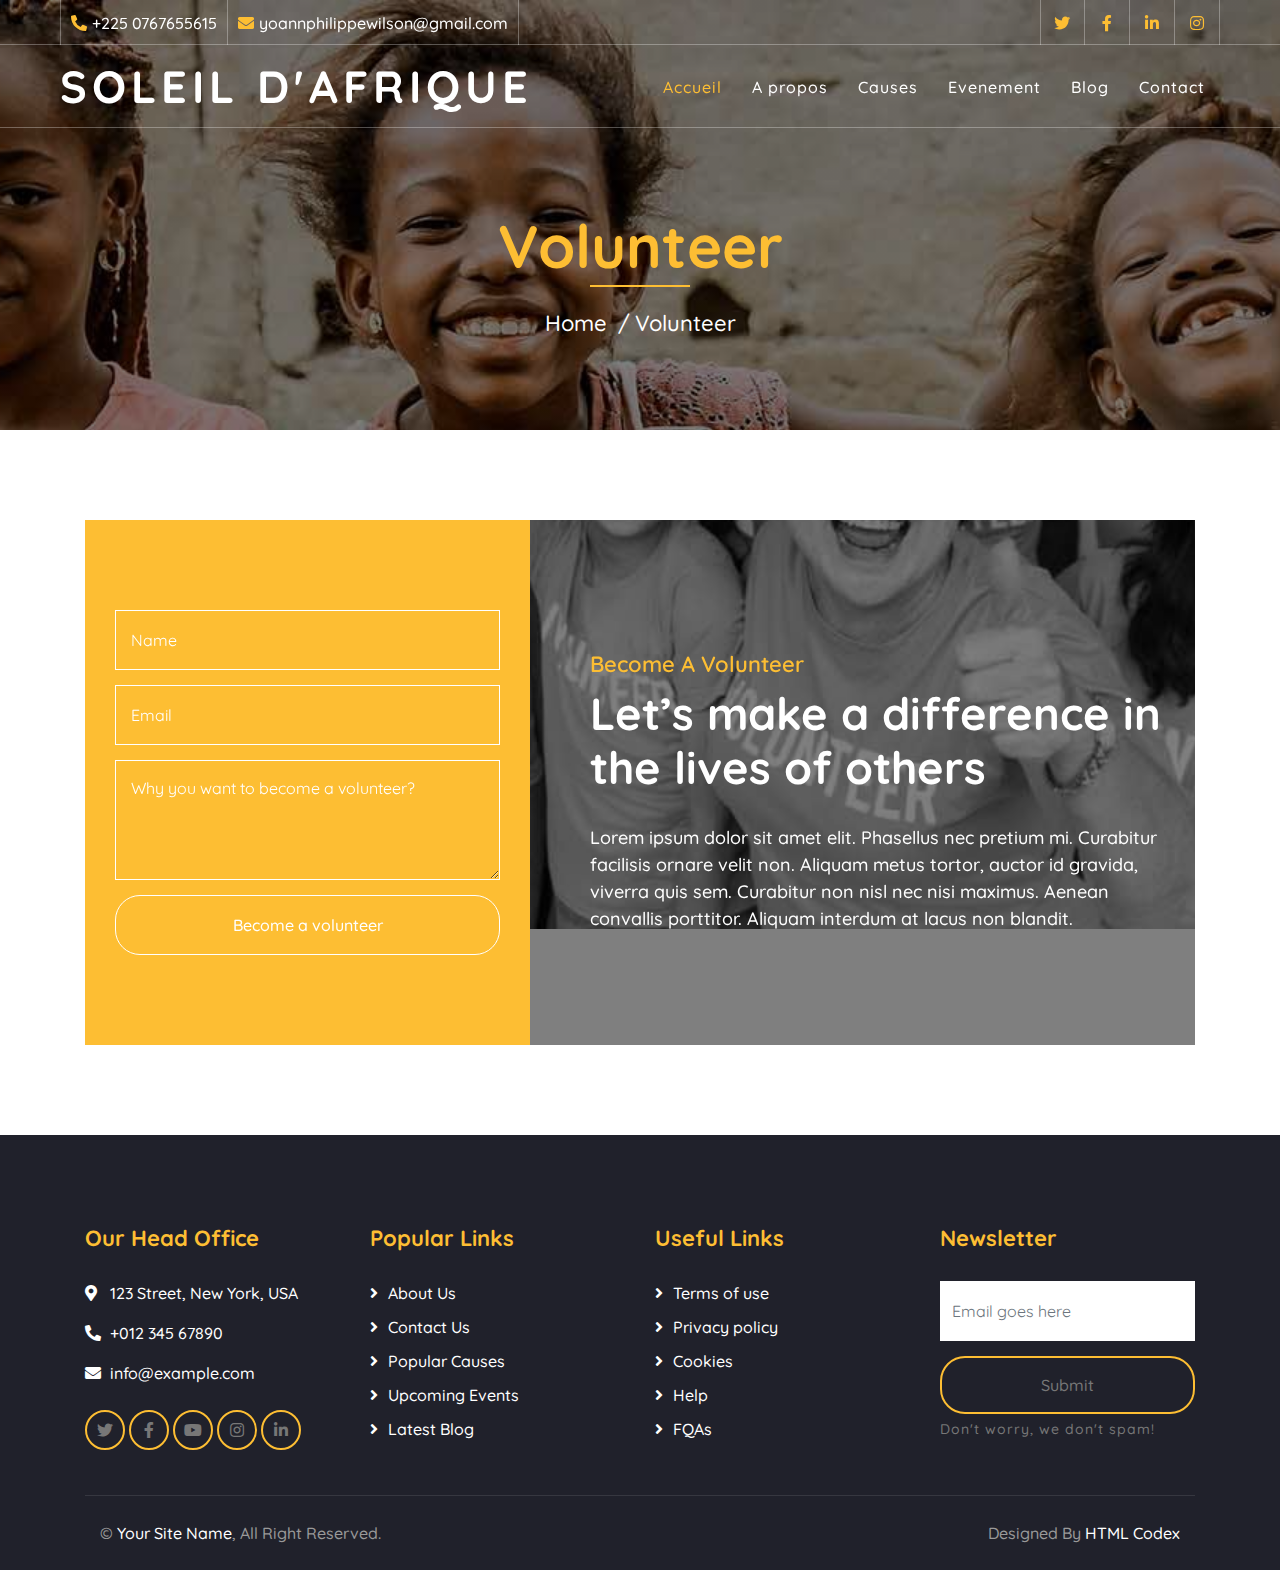
<file: volunteer.html>
<!DOCTYPE html>
<html lang="en">
    <head>
        <meta charset="utf-8">
        <title>Soleil d'Afrique</title>
        <meta content="width=device-width, initial-scale=1.0" name="viewport">
        

        <!-- Favicon -->
        <link href="img/favicon.ico" rel="icon">

        <!-- Google Font -->
        <link href="https://fonts.googleapis.com/css2?family=Quicksand:wght@300;400;500;600;700&display=swap" rel="stylesheet">
        
        <!-- CSS Libraries -->
        <link href="https://stackpath.bootstrapcdn.com/bootstrap/4.4.1/css/bootstrap.min.css" rel="stylesheet">
        <link href="https://cdnjs.cloudflare.com/ajax/libs/font-awesome/5.10.0/css/all.min.css" rel="stylesheet">
        <link href="lib/flaticon/font/flaticon.css" rel="stylesheet">
        <link href="lib/animate/animate.min.css" rel="stylesheet">
        <link href="lib/owlcarousel/assets/owl.carousel.min.css" rel="stylesheet">

        <!-- Template Stylesheet -->
        <link href="css/style.css" rel="stylesheet">
    </head>

    <body>
        <!-- Top Bar Start -->
        <div class="top-bar d-none d-md-block">
            <div class="container-fluid">
                <div class="row">
                    <div class="col-md-8">
                        <div class="top-bar-left">
                            <div class="text">
                                <i class="fa fa-phone-alt"></i>
                                <p>+225 0767655615</p>
                            </div>
                            <div class="text">
                                <i class="fa fa-envelope"></i>
                                <p>yoannphilippewilson@gmail.com</p>
                            </div>
                        </div>
                    </div>
                    <div class="col-md-4">
                        <div class="top-bar-right">
                            <div class="social">
                                <a href=""><i class="fab fa-twitter"></i></a>
                                <a href=""><i class="fab fa-facebook-f"></i></a>
                                <a href=""><i class="fab fa-linkedin-in"></i></a>
                                <a href=""><i class="fab fa-instagram"></i></a>
                            </div>
                        </div>
                    </div>
                </div>
            </div>
        </div>
        <!-- Top Bar End -->

        <!-- Nav Bar Start -->
        <div class="navbar navbar-expand-lg bg-dark navbar-dark">
            <div class="container-fluid">
                <a href="index.html" class="navbar-brand">Soleil d'Afrique</a>
                <button type="button" class="navbar-toggler" data-toggle="collapse" data-target="#navbarCollapse">
                    <span class="navbar-toggler-icon"></span>
                </button>

                <div class="collapse navbar-collapse justify-content-between" id="navbarCollapse">
                    <div class="navbar-nav ml-auto">
                        <a href="index.html" class="nav-item nav-link active">Accueil</a>
                        <a href="about.html" class="nav-item nav-link">A propos</a>
                        <a href="causes.html" class="nav-item nav-link">Causes</a>
                        <a href="event.html" class="nav-item nav-link">Evenement</a>
                        <a href="blog.html" class="nav-item nav-link">Blog</a>
                        <!-- <div class="nav-item dropdown">
                            <a href="#" class="nav-link dropdown-toggle" data-toggle="dropdown">Pages</a>
                            <div class="dropdown-menu">
                                <a href="single.html" class="dropdown-item">Detail Page</a>
                                <a href="service.html" class="dropdown-item">What We Do</a>
                                <a href="team.html" class="dropdown-item">Meet The Team</a>
                                <a href="donate.html" class="dropdown-item">Donate Now</a>
                                <a href="volunteer.html" class="dropdown-item">Become A Volunteer</a>
                            </div>
                        </div> -->
                        <a href="contact.html" class="nav-item nav-link">Contact</a>
                    </div>
                </div>
            </div>
        </div>
        <!-- Nav Bar End -->
        
        
        <!-- Page Header Start -->
        <div class="page-header">
            <div class="container">
                <div class="row">
                    <div class="col-12">
                        <h2>Volunteer</h2>
                    </div>
                    <div class="col-12">
                        <a href="">Home</a>
                        <a href="">Volunteer</a>
                    </div>
                </div>
            </div>
        </div>
        <!-- Page Header End -->
        
        
        <!-- Volunteer Start -->
        <div class="container">
            <div class="volunteer" data-parallax="scroll" data-image-src="img/volunteer.jpg">
                <div class="row align-items-center">
                    <div class="col-lg-5">
                        <div class="volunteer-form">
                            <form>
                                <div class="control-group">
                                    <input type="text" class="form-control" placeholder="Name" required="required" />
                                </div>
                                <div class="control-group">
                                    <input type="email" class="form-control" placeholder="Email" required="required" />
                                </div>
                                <div class="control-group">
                                    <textarea class="form-control" placeholder="Why you want to become a volunteer?" required="required"></textarea>
                                </div>
                                <div>
                                    <button class="btn btn-custom" type="submit">Become a volunteer</button>
                                </div>
                            </form>
                        </div>
                    </div>
                    <div class="col-lg-7">
                        <div class="volunteer-content">
                            <div class="section-header">
                                <p>Become A Volunteer</p>
                                <h2>Let’s make a difference in the lives of others</h2>
                            </div>
                            <div class="volunteer-text">
                                <p>
                                    Lorem ipsum dolor sit amet elit. Phasellus nec pretium mi. Curabitur facilisis ornare velit non. Aliquam metus tortor, auctor id gravida, viverra quis sem. Curabitur non nisl nec nisi maximus. Aenean convallis porttitor. Aliquam interdum at lacus non blandit.
                                </p>
                            </div>
                        </div>
                    </div>
                </div>
            </div>
        </div>
        <!-- Volunteer End -->


        <!-- Footer Start -->
        <div class="footer">
            <div class="container">
                <div class="row">
                    <div class="col-lg-3 col-md-6">
                        <div class="footer-contact">
                            <h2>Our Head Office</h2>
                            <p><i class="fa fa-map-marker-alt"></i>123 Street, New York, USA</p>
                            <p><i class="fa fa-phone-alt"></i>+012 345 67890</p>
                            <p><i class="fa fa-envelope"></i>info@example.com</p>
                            <div class="footer-social">
                                <a class="btn btn-custom" href=""><i class="fab fa-twitter"></i></a>
                                <a class="btn btn-custom" href=""><i class="fab fa-facebook-f"></i></a>
                                <a class="btn btn-custom" href=""><i class="fab fa-youtube"></i></a>
                                <a class="btn btn-custom" href=""><i class="fab fa-instagram"></i></a>
                                <a class="btn btn-custom" href=""><i class="fab fa-linkedin-in"></i></a>
                            </div>
                        </div>
                    </div>
                    <div class="col-lg-3 col-md-6">
                        <div class="footer-link">
                            <h2>Popular Links</h2>
                            <a href="">About Us</a>
                            <a href="">Contact Us</a>
                            <a href="">Popular Causes</a>
                            <a href="">Upcoming Events</a>
                            <a href="">Latest Blog</a>
                        </div>
                    </div>
                    <div class="col-lg-3 col-md-6">
                        <div class="footer-link">
                            <h2>Useful Links</h2>
                            <a href="">Terms of use</a>
                            <a href="">Privacy policy</a>
                            <a href="">Cookies</a>
                            <a href="">Help</a>
                            <a href="">FQAs</a>
                        </div>
                    </div>
                    <div class="col-lg-3 col-md-6">
                        <div class="footer-newsletter">
                            <h2>Newsletter</h2>
                            <form>
                                <input class="form-control" placeholder="Email goes here">
                                <button class="btn btn-custom">Submit</button>
                                <label>Don't worry, we don't spam!</label>
                            </form>
                        </div>
                    </div>
                </div>
            </div>
            <div class="container copyright">
                <div class="row">
                    <div class="col-md-6">
                        <p>&copy; <a href="#">Your Site Name</a>, All Right Reserved.</p>
                    </div>
                    <div class="col-md-6">
                        <p>Designed By <a href="https://htmlcodex.com">HTML Codex</a></p>
                    </div>
                </div>
            </div>
        </div>
        <!-- Footer End -->

        <!-- Back to top button -->
        <a href="#" class="back-to-top"><i class="fa fa-chevron-up"></i></a>
        
        <!-- Pre Loader -->
        <div id="loader" class="show">
            <div class="loader"></div>
        </div>

        <!-- JavaScript Libraries -->
        <script src="https://code.jquery.com/jquery-3.4.1.min.js"></script>
        <script src="https://stackpath.bootstrapcdn.com/bootstrap/4.4.1/js/bootstrap.bundle.min.js"></script>
        <script src="lib/easing/easing.min.js"></script>
        <script src="lib/owlcarousel/owl.carousel.min.js"></script>
        <script src="lib/waypoints/waypoints.min.js"></script>
        <script src="lib/counterup/counterup.min.js"></script>
        <script src="lib/parallax/parallax.min.js"></script>
        
        <!-- Contact Javascript File -->
        <script src="mail/jqBootstrapValidation.min.js"></script>
        <script src="mail/contact.js"></script>

        <!-- Template Javascript -->
        <script src="js/main.js"></script>
    </body>
</html>
</file>
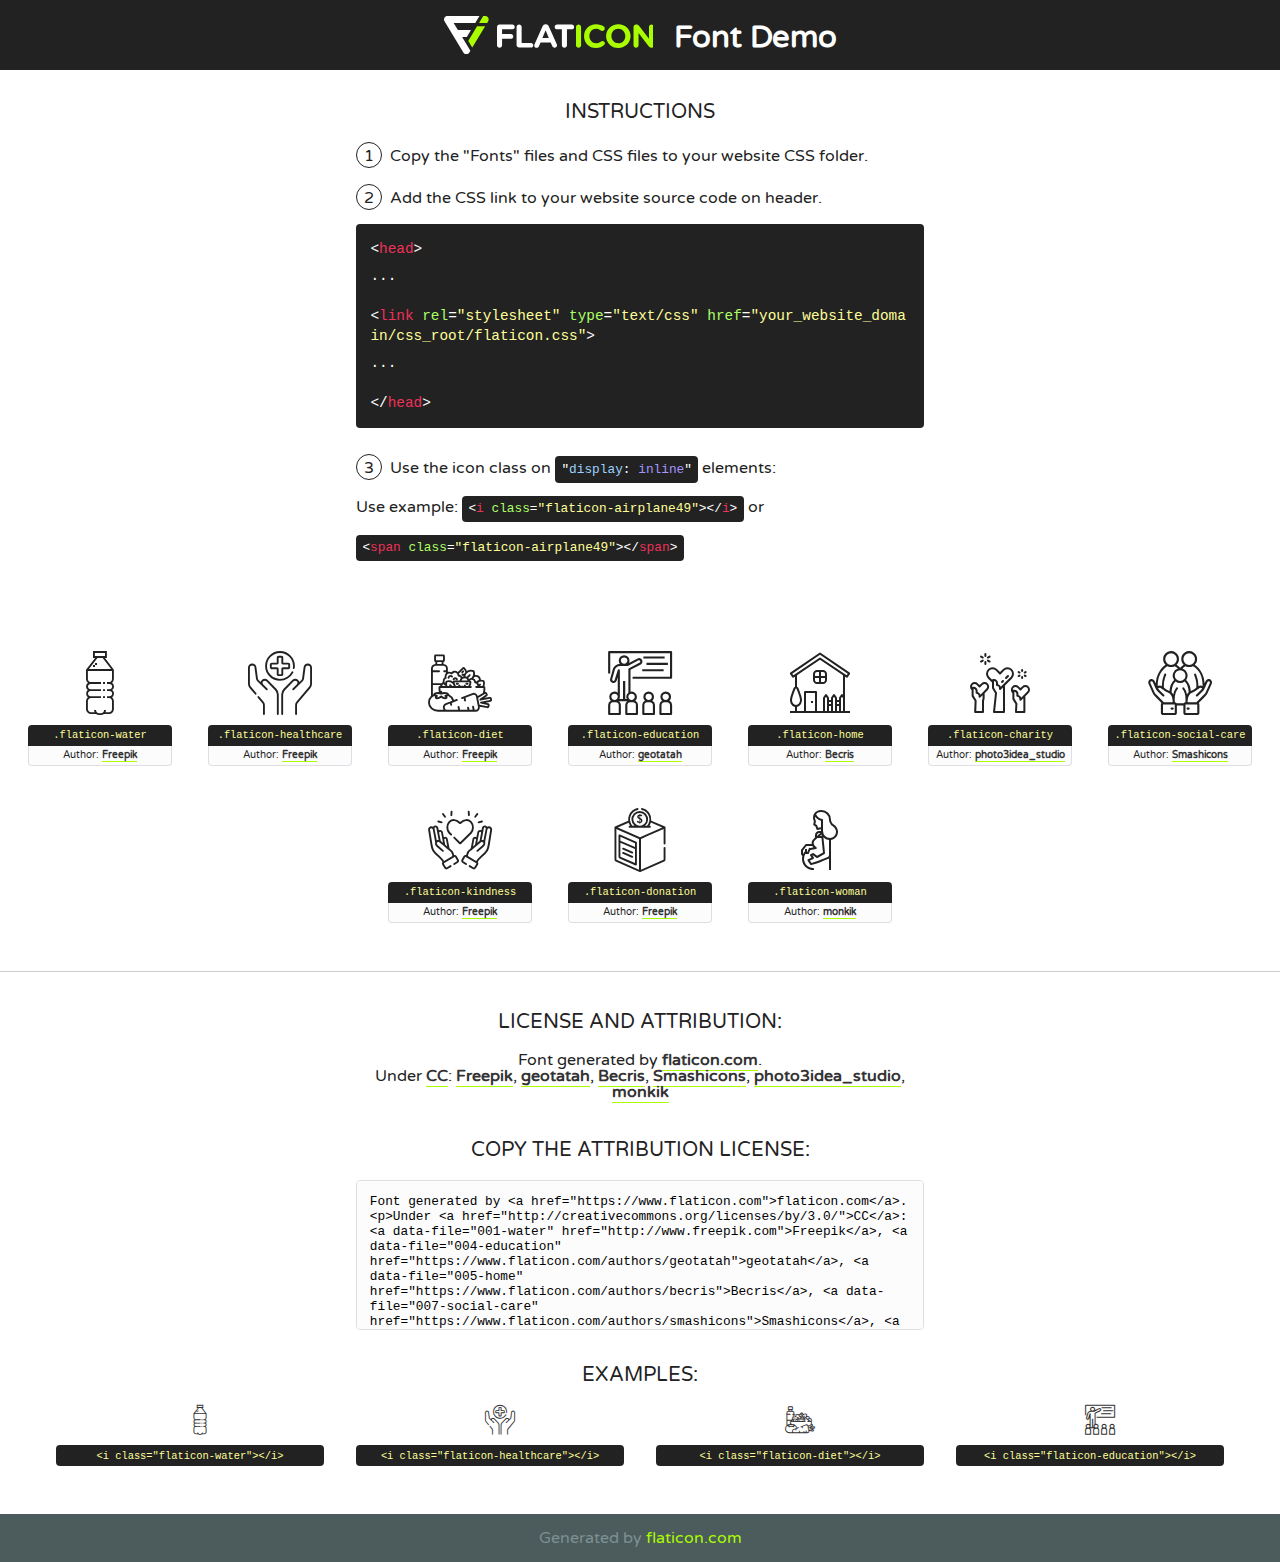
<file: lib/flaticon/font/flaticon.html>
<!DOCTYPE html>
<!--
  Flaticon icon font: Flaticon
  Creation date: 30/09/2020 10:47
-->
<html>
<!DOCTYPE html>
<html>

<head>
    <title>Flaticon WebFont</title>
    <link href="http://fonts.googleapis.com/css?family=Varela+Round" rel="stylesheet" type="text/css" />
    <link rel="stylesheet" type="text/css" href="flaticon.css">
    <meta charset="UTF-8">
    <style>
    html, body, div, span, applet, object, iframe,
    h1, h2, h3, h4, h5, h6, p, blockquote, pre,
    a, abbr, acronym, address, big, cite, code,
    del, dfn, em, img, ins, kbd, q, s, samp,
    small, strike, strong, sub, sup, tt, var,
    b, u, i, center,
    dl, dt, dd, ol, ul, li,
    fieldset, form, label, legend,
    table, caption, tbody, tfoot, thead, tr, th, td,
    article, aside, canvas, details, embed, 
    figure, figcaption, footer, header, hgroup, 
    menu, nav, output, ruby, section, summary,
    time, mark, audio, video {
        margin: 0;
        padding: 0;
        border: 0;
        font-size: 100%;
        font: inherit;
        vertical-align: baseline;
    }
    /* HTML5 display-role reset for older browsers */
    article, aside, details, figcaption, figure, 
    footer, header, hgroup, menu, nav, section {
        display: block;
    }
    body {
        line-height: 1;
    }
    ol, ul {
        list-style: none;
    }
    blockquote, q {
        quotes: none;
    }
    blockquote:before, blockquote:after,
    q:before, q:after {
        content: '';
        content: none;
    }
    table {
        border-collapse: collapse;
        border-spacing: 0;
    }
    body {
        font-family: 'Varela Round', Helvetica, Arial, sans-serif;
        font-size: 16px;
        color: #222;
    }
    a {
        color: #333;
        border-bottom: 1px solid #a9fd00;
        font-weight: bold;
        text-decoration: none;
    }
    * {
        -moz-box-sizing: border-box;
        -webkit-box-sizing: border-box;
        box-sizing: border-box;
        margin: 0;
        padding: 0;
    }
    [class^="flaticon-"]:before, [class*=" flaticon-"]:before, [class^="flaticon-"]:after, [class*=" flaticon-"]:after {
        font-family: Flaticon;
        font-size: 30px;
        font-style: normal;
        margin-left: 20px;
        color: #333;
    }
    .wrapper {
        max-width: 600px;
        margin: auto;
        padding: 0 1em;
    }
    .title {
        font-size: 1.25em;
        text-align: center;
        margin-bottom: 1em;
        text-transform: uppercase;
    }
    header {
        text-align: center;
        background-color: #222;
        color: #fff;
        padding: 1em;
    }
    header .logo {
        width: 210px;
        height: 38px;
        display: inline-block;
        vertical-align: middle;
        margin-right: 1em;
        border: none;
    }
    header strong {
        font-size: 1.95em;
        font-weight: bold;
        vertical-align: middle;
        margin-top: 5px;
        display: inline-block;
    }
    .demo {
        margin: 2em auto;
        line-height: 1.25em;
    }
    .demo ul li {
        margin-bottom: 1em;
    }
    .demo ul li .num {
        color: #222;
        border-radius: 20px;
        display: inline-block;
        width: 26px;
        padding: 3px;
        height: 26px;
        text-align: center;
        margin-right: 0.5em;
        border: 1px solid #222;
    }
    .demo ul li code {
        background-color: #222;
        border-radius: 4px;
        padding: 0.25em 0.5em;
        display: inline-block;
        color: #fff;
        font-family: Consolas,Monaco,Lucida Console,Liberation Mono,DejaVu Sans Mono,Bitstream Vera Sans Mono,Courier New, monospace;
        font-weight: lighter;
        margin-top: 1em;
        font-size: 0.8em;
        word-break: break-all;
    }
    .demo ul li code.big {
        padding: 1em;
        font-size: 0.9em;
    }
    .demo ul li code .red {
        color: #EF3159;
    }
    .demo ul li code .green {
        color: #ACFF65;
    }
    .demo ul li code .yellow {
        color: #FFFF99;
    }
    .demo ul li code .blue {
        color: #99D3FF;
    }
    .demo ul li code .purple {
        color: #A295FF;
    }
    .demo ul li code .dots {
        margin-top: 0.5em;
        display: block;
    }
    #glyphs {
        border-bottom: 1px solid #ccc;
        padding: 2em 0;
        text-align: center;
    }
    .glyph {
        display: inline-block;
        width: 9em;
        margin: 1em;
        text-align: center;
        vertical-align: top;
        background: #FFF;
    }
    .glyph .glyph-icon {
        padding: 10px;
        display: block;
        font-family:"Flaticon";
        font-size: 64px;
        line-height: 1;
    }
    .glyph .glyph-icon:before {
        font-size: 64px;
        color: #222;
        margin-left: 0;
    }
    .class-name {
        font-size: 0.65em;
        background-color: #222;
        color: #fff;
        border-radius: 4px 4px 0 0;
        padding: 0.5em;
        color: #FFFF99;
        font-family: Consolas,Monaco,Lucida Console,Liberation Mono,DejaVu Sans Mono,Bitstream Vera Sans Mono,Courier New, monospace;
    }
    .author-name {
        font-size: 0.6em;
        background-color: #fcfcfd;
        border: 1px solid #DEDEE4;
        border-top: 0;
        border-radius: 0 0 4px 4px;
        padding: 0.5em;
    }
    .class-name:last-child {
        font-size: 10px;
        color:#888;
    }
    .class-name:last-child a {
        font-size: 10px;
        color:#555;
    }
    .class-name:last-child a:hover {
        color:#a9fd00;
    }
    .glyph > input {
        display: block;
        width: 100px;
        margin: 5px auto;
        text-align: center;
        font-size: 12px;
        cursor: text;
    }
    .glyph > input.icon-input {
        font-family:"Flaticon";
        font-size: 16px;
        margin-bottom: 10px;
    }
    .attribution .title {
        margin-top: 2em;
    }
    .attribution textarea {
        background-color: #fcfcfd;
        padding: 1em;
        border: none;
        box-shadow: none;
        border: 1px solid #DEDEE4;
        border-radius: 4px;
        resize: none;
        width: 100%;
        height: 150px;
        font-size: 0.8em;
        font-family: Consolas,Monaco,Lucida Console,Liberation Mono,DejaVu Sans Mono,Bitstream Vera Sans Mono,Courier New, monospace;
        -webkit-appearance: none;
    }
    .iconsuse {
        margin: 2em auto;
        text-align: center;
        max-width: 1200px;
    }
    .iconsuse:after {
        content: '';
        display: table;
        clear: both;
    }
    .iconsuse .image {
        float: left;
        width: 25%;
        padding: 0 1em;
    }
    .iconsuse .image p {
        margin-bottom: 1em;
    }
    .iconsuse .image span {
        display: block;
        font-size: 0.65em;
        background-color: #222;
        color: #fff;
        border-radius: 4px;
        padding: 0.5em;
        color: #FFFF99;
        margin-top: 1em;
        font-family: Consolas,Monaco,Lucida Console,Liberation Mono,DejaVu Sans Mono,Bitstream Vera Sans Mono,Courier New, monospace;
    }
    #footer {
        text-align: center;
        background-color: #4C5B5C;
        color: #7c9192;
        padding: 1em;
    }
    #footer a {
        border: none;
        color: #a9fd00;
        font-weight: normal;
    }
    @media (max-width: 960px) {
        .iconsuse .image {
            width: 50%;
        }
    }
    @media (max-width: 560px) {
        .iconsuse .image {
            width: 100%;
        }
    }
    </style>
</head>

<body class="characters-off">

    <header>
        <a href="https://www.flaticon.com" target="_blank" class="logo">
            <svg version="1.1" xmlns="http://www.w3.org/2000/svg" xmlns:xlink="http://www.w3.org/1999/xlink" xmlns:a="http://ns.adobe.com/AdobeSVGViewerExtensions/3.0/" viewBox="0 0 560.875 102.036" enable-background="new 0 0 560.875 102.036" xml:space="preserve">
                <defs>
                </defs>
                <g>
                    <g class="letters">
                        <path fill="#ffffff" d="M141.596,29.675c0-3.777,2.985-6.767,6.764-6.767h34.438c3.426,0,6.15,2.728,6.15,6.15
                        c0,3.43-2.724,6.149-6.15,6.149h-27.674v13.091h23.719c3.429,0,6.151,2.724,6.151,6.15c0,3.43-2.723,6.149-6.151,6.149h-23.719
                        v17.574c0,3.773-2.986,6.761-6.764,6.761c-3.779,0-6.764-2.989-6.764-6.761V29.675z"></path>
                        <path fill="#ffffff" d="M193.844,29.149c0-3.781,2.985-6.767,6.764-6.767c3.776,0,6.763,2.985,6.763,6.767v42.957h25.039
                        c3.426,0,6.149,2.726,6.149,6.153c0,3.425-2.723,6.15-6.149,6.15h-31.802c-3.779,0-6.764-2.986-6.764-6.768V29.149z"></path>
                        <path fill="#ffffff" d="M241.891,75.71l21.438-48.407c1.492-3.341,4.215-5.357,7.906-5.357h0.792
                        c3.686,0,6.323,2.017,7.815,5.357l21.439,48.407c0.436,0.967,0.701,1.845,0.701,2.723c0,3.602-2.809,6.501-6.414,6.501
                        c-3.161,0-5.269-1.845-6.499-4.655l-4.132-9.661h-27.059l-4.301,10.102c-1.144,2.631-3.426,4.214-6.237,4.214
                        c-3.517,0-6.24-2.81-6.24-6.325C241.1,77.64,241.451,76.677,241.891,75.71z M279.932,58.666l-8.521-20.297l-8.526,20.297H279.932
                        z"></path>
                        <path fill="#ffffff" d="M314.864,35.387H301.86c-3.429,0-6.239-2.813-6.239-6.238c0-3.429,2.811-6.24,6.239-6.24h39.533
                        c3.426,0,6.237,2.811,6.237,6.24c0,3.425-2.811,6.238-6.237,6.238h-13.001v42.785c0,3.773-2.99,6.761-6.764,6.761
                        c-3.779,0-6.764-2.989-6.764-6.761V35.387z"></path>
                        <path fill="#A9FD00" d="M352.615,29.149c0-3.781,2.985-6.767,6.767-6.767c3.774,0,6.761,2.985,6.761,6.767v49.024
                        c0,3.773-2.987,6.761-6.761,6.761c-3.781,0-6.767-2.989-6.767-6.761V29.149z"></path>
                        <path fill="#A9FD00" d="M374.132,53.836v-0.179c0-17.481,13.178-31.801,32.065-31.801c9.22,0,15.459,2.458,20.557,6.238
                        c1.402,1.054,2.637,2.985,2.637,5.357c0,3.692-2.985,6.59-6.681,6.59c-1.845,0-3.071-0.702-4.044-1.319
                        c-3.776-2.813-7.729-4.393-12.562-4.393c-10.364,0-17.831,8.611-17.831,19.154v0.173c0,10.542,7.291,19.329,17.831,19.329
                        c5.715,0,9.492-1.756,13.359-4.834c1.049-0.874,2.458-1.491,4.039-1.491c3.429,0,6.325,2.813,6.325,6.236
                        c0,2.106-1.056,3.78-2.282,4.834c-5.539,4.834-12.036,7.733-21.878,7.733C387.572,85.464,374.132,71.493,374.132,53.836z"></path>
                        <path fill="#A9FD00" d="M433.009,53.836v-0.179c0-17.481,13.79-31.801,32.766-31.801c18.981,0,32.592,14.143,32.592,31.628v0.173
                        c0,17.483-13.785,31.807-32.769,31.807C446.625,85.464,433.009,71.32,433.009,53.836z M484.224,53.836v-0.179
                        c0-10.539-7.725-19.326-18.626-19.326c-10.893,0-18.449,8.611-18.449,19.154v0.173c0,10.542,7.73,19.329,18.626,19.329
                        C476.676,72.986,484.224,64.378,484.224,53.836z"></path>
                        <path fill="#A9FD00" d="M506.233,29.321c0-3.774,2.99-6.763,6.767-6.763h1.401c3.252,0,5.183,1.583,7.029,3.953l26.093,34.265
                        V29.059c0-3.692,2.99-6.677,6.681-6.677c3.683,0,6.671,2.985,6.671,6.677v48.934c0,3.78-2.987,6.765-6.764,6.765h-0.436
                        c-3.257,0-5.188-1.581-7.034-3.953l-27.056-35.492v32.944c0,3.687-2.985,6.676-6.678,6.676c-3.683,0-6.673-2.989-6.673-6.676
                        V29.321z"></path>
                    </g>
                    <g class="insignia">
                        <path fill="#ffffff" d="M48.372,56.137h12.517l11.156-18.537H37.186L25.688,18.539h57.825L94.668,0H9.271
                        C5.925,0,2.842,1.801,1.198,4.716c-1.644,2.907-1.593,6.482,0.134,9.343l50.38,83.501c1.678,2.781,4.689,4.476,7.938,4.476
                        c3.246,0,6.257-1.695,7.935-4.476l2.898-4.804L48.372,56.137z"></path>
                        <g class="i">
                            <path fill="#A9FD00" d="M93.575,18.539h0.031v0.004l21.652,0.004l2.705-4.488c1.727-2.861,1.778-6.436,0.133-9.343
                            C116.454,1.801,113.371,0,110.026,0h-5.294L93.575,18.539z"></path>
                            <polygon fill="#A9FD00" points="88.291,27.356 64.725,66.486 75.519,84.404 109.942,27.356"></polygon>
                        </g>
                    </g>
                </g>
            </svg>
        </a>
        <strong>Font Demo</strong>
    </header>


    <section class="demo wrapper">

        <p class="title">Instructions</p>

        <ul>
            <li>
                <span class="num">1</span>Copy the "Fonts" files and CSS files to your website CSS folder.
            </li>
            <li>
                <span class="num">2</span>Add the CSS link to your website source code on header.
                <code class="big">
                    &lt;<span class="red">head</span>&gt;
                    <br/><span class="dots">...</span>
                    <br/>&lt;<span class="red">link</span> <span class="green">rel</span>=<span class="yellow">"stylesheet"</span> <span class="green">type</span>=<span class="yellow">"text/css"</span> <span class="green">href</span>=<span class="yellow">"your_website_domain/css_root/flaticon.css"</span>&gt;
                    <br/><span class="dots">...</span>
                    <br/>&lt;/<span class="red">head</span>&gt;
                </code>
            </li>

            <li>
                <p>
                    <span class="num">3</span>Use the icon class on <code>"<span class="blue">display</span>:<span class="purple"> inline</span>"</code> elements:
                    <br />
                    Use example: <code>&lt;<span class="red">i</span> <span class="green">class</span>=<span class="yellow">&quot;flaticon-airplane49&quot;</span>&gt;&lt;/<span class="red">i</span>&gt;</code> or <code>&lt;<span class="red">span</span> <span class="green">class</span>=<span class="yellow">&quot;flaticon-airplane49&quot;</span>&gt;&lt;/<span class="red">span</span>&gt;</code>
            </li>
        </ul>

    </section>




   <section id="glyphs">          
    
      
        <div class="glyph"><div class="glyph-icon flaticon-water"></div>
            <div class="class-name">.flaticon-water</div>
            <div class="author-name">Author: <a data-file="001-water" href="http://www.freepik.com">Freepik</a> </div> 
        </div>        
        
        <div class="glyph"><div class="glyph-icon flaticon-healthcare"></div>
            <div class="class-name">.flaticon-healthcare</div>
            <div class="author-name">Author: <a data-file="002-healthcare" href="http://www.freepik.com">Freepik</a> </div> 
        </div>        
        
        <div class="glyph"><div class="glyph-icon flaticon-diet"></div>
            <div class="class-name">.flaticon-diet</div>
            <div class="author-name">Author: <a data-file="003-diet" href="http://www.freepik.com">Freepik</a> </div> 
        </div>        
        
        <div class="glyph"><div class="glyph-icon flaticon-education"></div>
            <div class="class-name">.flaticon-education</div>
            <div class="author-name">Author: <a data-file="004-education" href="https://www.flaticon.com/authors/geotatah">geotatah</a> </div> 
        </div>        
        
        <div class="glyph"><div class="glyph-icon flaticon-home"></div>
            <div class="class-name">.flaticon-home</div>
            <div class="author-name">Author: <a data-file="005-home" href="https://www.flaticon.com/authors/becris">Becris</a> </div> 
        </div>        
        
        <div class="glyph"><div class="glyph-icon flaticon-charity"></div>
            <div class="class-name">.flaticon-charity</div>
            <div class="author-name">Author: <a data-file="006-charity" href="https://www.flaticon.com/authors/photo3idea-studio">photo3idea_studio</a> </div> 
        </div>        
        
        <div class="glyph"><div class="glyph-icon flaticon-social-care"></div>
            <div class="class-name">.flaticon-social-care</div>
            <div class="author-name">Author: <a data-file="007-social-care" href="https://www.flaticon.com/authors/smashicons">Smashicons</a> </div> 
        </div>        
        
        <div class="glyph"><div class="glyph-icon flaticon-kindness"></div>
            <div class="class-name">.flaticon-kindness</div>
            <div class="author-name">Author: <a data-file="008-kindness" href="http://www.freepik.com">Freepik</a> </div> 
        </div>        
        
        <div class="glyph"><div class="glyph-icon flaticon-donation"></div>
            <div class="class-name">.flaticon-donation</div>
            <div class="author-name">Author: <a data-file="009-donation" href="http://www.freepik.com">Freepik</a> </div> 
        </div>        
        
        <div class="glyph"><div class="glyph-icon flaticon-woman"></div>
            <div class="class-name">.flaticon-woman</div>
            <div class="author-name">Author: <a data-file="010-woman" href="https://www.flaticon.com/authors/monkik">monkik</a> </div> 
        </div>        
        

    </section>



    <section class="attribution wrapper"   style="text-align:center;">

      <div class="title">License and attribution:</div><div class="attrDiv">Font generated by <a href="https://www.flaticon.com">flaticon.com</a>. <div><p>Under <a href="http://creativecommons.org/licenses/by/3.0/">CC</a>: <a data-file="001-water" href="http://www.freepik.com">Freepik</a>, <a data-file="004-education" href="https://www.flaticon.com/authors/geotatah">geotatah</a>, <a data-file="005-home" href="https://www.flaticon.com/authors/becris">Becris</a>, <a data-file="007-social-care" href="https://www.flaticon.com/authors/smashicons">Smashicons</a>, <a data-file="006-charity" href="https://www.flaticon.com/authors/photo3idea-studio">photo3idea_studio</a>, <a data-file="010-woman" href="https://www.flaticon.com/authors/monkik">monkik</a></p>  </div>
      </div>
      <div class="title">Copy the Attribution License:</div>

    <textarea onclick="this.focus();this.select();">Font generated by &lt;a href=&quot;https://www.flaticon.com&quot;&gt;flaticon.com&lt;/a&gt;. <p>Under <a href="http://creativecommons.org/licenses/by/3.0/">CC</a>: <a data-file="001-water" href="http://www.freepik.com">Freepik</a>, <a data-file="004-education" href="https://www.flaticon.com/authors/geotatah">geotatah</a>, <a data-file="005-home" href="https://www.flaticon.com/authors/becris">Becris</a>, <a data-file="007-social-care" href="https://www.flaticon.com/authors/smashicons">Smashicons</a>, <a data-file="006-charity" href="https://www.flaticon.com/authors/photo3idea-studio">photo3idea_studio</a>, <a data-file="010-woman" href="https://www.flaticon.com/authors/monkik">monkik</a></p>  
     </textarea>

    </section>

    <section class="iconsuse">

          <div class="title">Examples:</div>            
             
            <div class="image">
                <p>
                    <i class="glyph-icon flaticon-water"></i> 
                    <span>&lt;i class=&quot;flaticon-water&quot;&gt;&lt;/i&gt;</span>
                </p>
            </div>
            
            <div class="image">
                <p>
                    <i class="glyph-icon flaticon-healthcare"></i> 
                    <span>&lt;i class=&quot;flaticon-healthcare&quot;&gt;&lt;/i&gt;</span>
                </p>
            </div>
            
            <div class="image">
                <p>
                    <i class="glyph-icon flaticon-diet"></i> 
                    <span>&lt;i class=&quot;flaticon-diet&quot;&gt;&lt;/i&gt;</span>
                </p>
            </div>
            
            <div class="image">
                <p>
                    <i class="glyph-icon flaticon-education"></i> 
                    <span>&lt;i class=&quot;flaticon-education&quot;&gt;&lt;/i&gt;</span>
                </p>
            </div>
                       
        </div>
                            
    </section>

<div id="footer">
    <div>Generated by <a href="https://www.flaticon.com">flaticon.com</a>
    </div>
</div>



</body>
</html>
</file>
<file: lib/flaticon/font/flaticon.css>
/*
  	Flaticon icon font: Flaticon
  	Creation date: 30/09/2020 10:47
  	*/

@font-face {
  font-family: "Flaticon";
  src: url("./Flaticon.eot");
  src: url("./Flaticon.eot?#iefix") format("embedded-opentype"),
       url("./Flaticon.woff2") format("woff2"),
       url("./Flaticon.woff") format("woff"),
       url("./Flaticon.ttf") format("truetype"),
       url("./Flaticon.svg#Flaticon") format("svg");
  font-weight: normal;
  font-style: normal;
}

@media screen and (-webkit-min-device-pixel-ratio:0) {
  @font-face {
    font-family: "Flaticon";
    src: url("./Flaticon.svg#Flaticon") format("svg");
  }
}

[class^="flaticon-"]:before, [class*=" flaticon-"]:before,
[class^="flaticon-"]:after, [class*=" flaticon-"]:after {   
  font-family: Flaticon;
        font-size: 20px;
font-style: normal;
margin-left: 20px;
}

.flaticon-water:before { content: "\f100"; }
.flaticon-healthcare:before { content: "\f101"; }
.flaticon-diet:before { content: "\f102"; }
.flaticon-education:before { content: "\f103"; }
.flaticon-home:before { content: "\f104"; }
.flaticon-charity:before { content: "\f105"; }
.flaticon-social-care:before { content: "\f106"; }
.flaticon-kindness:before { content: "\f107"; }
.flaticon-donation:before { content: "\f108"; }
.flaticon-woman:before { content: "\f109"; }
</file>
<file: css/style.css>
/*******************************/
/********* General CSS *********/
/*******************************/
body {
    color: #777777;
    font-weight: 500;
    background: #ffffff;
    font-family: 'Quicksand', sans-serif;
}

h1,
h2, 
h3, 
h4,
h5, 
h6 {
    color: #4a4c70;
}

a {
    color: #4a4c70;
    transition: .3s;
}

a:hover,
a:active,
a:focus {
    color: #FDBE33;
    outline: none;
    text-decoration: none;
}

.btn.btn-custom {
    padding: 12px 20px;
    text-align: center; 
   font-size: 16px;
    font-weight: 500;
    color: #777777;
    border-radius: 25px;
    border: 2px solid #FDBE33;
    box-shadow: inset 0 0 0 0 #FDBE33;
    transition: ease-out 0.3s;
    -webkit-transition: ease-out 0.3s;
    -moz-transition: ease-out 0.3s;
}

.btn.btn-custom:hover {
    color: #20212B;
    box-shadow: inset 0 0 0 30px #FDBE33;
}

.btn:focus,
.form-control:focus {
    box-shadow: none;
}

.container-fluid {
    max-width: 1366px;
}

[class^="flaticon-"]:before, [class*=" flaticon-"]:before,
[class^="flaticon-"]:after, [class*=" flaticon-"]:after {   
    font-size: inherit;
    margin-left: 0;
}


/**********************************/
/****** Loader & Back to Top ******/
/**********************************/
#loader {
    position: fixed;
    top: 0;
    right: 0;
    bottom: 0;
    left: 0;
    display: flex;
    align-items: center;
    justify-content: center;
    background: #ffffff;
    opacity: 0;
    visibility: hidden;
    -webkit-transition: opacity .3s ease-out, visibility 0s linear .3s;
    -o-transition: opacity .3s ease-out, visibility 0s linear .3s;
    transition: opacity .3s ease-out, visibility 0s linear .3s;
    z-index: 999;
}

#loader.show {
    -webkit-transition: opacity .6s ease-out, visibility 0s linear 0s;
    -o-transition: opacity .6s ease-out, visibility 0s linear 0s;
    transition: opacity .6s ease-out, visibility 0s linear 0s;
    visibility: visible;
    opacity: 1;
}

#loader .loader {
    position: relative;
    width: 45px;
    height: 45px;
    border: 5px solid #dddddd;
    border-top: 5px solid #FDBE33;
    border-radius: 50%;
    -webkit-animation: spin 2s linear infinite;
    animation: spin 2s linear infinite;
}

@-webkit-keyframes spin {
    0% { -webkit-transform: rotate(0deg); }
    100% { -webkit-transform: rotate(360deg); }
}

@keyframes spin {
    0% { transform: rotate(0deg); }
    100% { transform: rotate(360deg); }
}

.back-to-top {
    position: fixed;
    display: none;
    background: #FDBE33;
    width: 44px;
    height: 44px;
    text-align: center;
    line-height: 1;
    font-size: 22px;
    right: 15px;
    bottom: 15px;
    transition: background 0.5s;
    z-index: 9;
}

.back-to-top i {
    color: #4a4c70;
    padding-top: 10px;
}

.back-to-top:hover {
    background: #4a4c70;
}

.back-to-top:hover i {
    color: #FDBE33;
}


/**********************************/
/********** Top Bar CSS ***********/
/**********************************/
.top-bar {
    position: absolute;
    height: 45px;
    width: 100%;
    top: 0;
    left: 0;
    z-index: 3;
    border-bottom: 1px solid rgba(255, 255, 255, .3);
}

.top-bar .top-bar-left {
    display: flex;
    align-items: center;
    justify-content: flex-start;
}

.top-bar .top-bar-right {
    display: flex;
    align-items: center;
    justify-content: flex-end;
}

.top-bar .text {
    display: flex;
    align-items: center;
    justify-content: center;
    flex-direction: row;
    height: 45px;
    padding: 0 10px;
    text-align: center;
    border-left: 1px solid rgba(255, 255, 255, .3);
}

.top-bar .text:last-child {
    border-right: 1px solid rgba(255, 255, 255, .3);
}

.top-bar .text i {
    font-size: 16px;
    color: #FDBE33;
    margin-right: 5px;
}

.top-bar .text p {
    color: #ffffff;
    font-size: 16px;
    font-weight: 500;
    margin: 0;
}

.top-bar .social {
    display: flex;
    height: 45px;
    font-size: 0;
    justify-content: flex-end;
}

.top-bar .social a {
    display: flex;
    align-items: center;
    justify-content: center;
    width: 45px;
    height: 100%;
    font-size: 16px;
    color: #FDBE33;
    border-right: 1px solid rgba(255, 255, 255, .3);
}

.top-bar .social a:first-child {
    border-left: 1px solid rgba(255, 255, 255, .3);
}

.top-bar .social a:hover {
    color: #ffffff;
    background: #FDBE33;
}

@media (min-width: 992px) {
    .top-bar {
        padding: 0 60px;
    }
}


/**********************************/
/*********** Nav Bar CSS **********/
/**********************************/
.navbar {
    position: relative;
    transition: .5s;
    z-index: 999;
}

.navbar.nav-sticky {
    position: fixed;
    top: 0;
    width: 100%;
    box-shadow: 0 2px 5px rgba(0, 0, 0, .3);
    transition: .5s;
}

.navbar .navbar-brand {
    margin: 0;
    color: #ffffff;
    font-size: 23px;
    line-height: 0px;
    font-weight: 700;
    letter-spacing: 5px;
    text-transform: uppercase;
}

.navbar .navbar-brand img {
    max-width: 100%;
    max-height: 40px;
}

.navbar-dark .navbar-nav .nav-link,
.navbar-dark .navbar-nav .nav-link:focus,
.navbar-dark .navbar-nav .nav-link:hover,
.navbar-dark .navbar-nav .nav-link.active {
    padding: 10px 15px 8px 15px;
    color: #ffffff;
}

.navbar-dark .navbar-nav .nav-link:hover,
.navbar-dark .navbar-nav .nav-link.active {
    color: #FDBE33;
    transition: none;
}

.navbar .dropdown-menu {
    margin-top: 0;
    border: 0;
    border-radius: 0;
    background: #f8f9fa;
}

@media (min-width: 992px) {
    .navbar {
        position: absolute;
        width: 100%;
        top: 45px;
        padding: 20px 60px;
        background: transparent !important;
        border-bottom: 1px solid rgba(255, 255, 255, .3);
        z-index: 9;
    }

    .navbar .navbar-brand {
        margin: 0;
        color: #ffffff;
        font-size: 45px;
        line-height: 0px;
        font-weight: 700;
        letter-spacing: 5px;
        text-transform: uppercase;
    }
    
    .navbar.nav-sticky {
        padding: 10px 60px;
        background: #20212B !important;
        border-bottom: none;
    }
    
    .page .navbar {
        background: #20212B !important;
    }
    
    .navbar a.nav-link {
        padding: 8px 15px;
        font-size: 16px;
        letter-spacing: 1px;
    }
}

@media (max-width: 991.98px) {   
    .navbar {
        padding: 15px;
        background: #20212B !important;
    }
    
    .navbar a.nav-link {
        padding: 5px;
    }
    
    .navbar .dropdown-menu {
        box-shadow: none;
    }
}

@media (max-width: 1920px) {   
    .container-fluid{
        max-width: 1919px;
        padding: 0;
        margin: 0;
    }
    
}
 


/*******************************/
/********** Hero CSS ***********/
/*******************************/
.carousel {
    position: relative;
    width: 100%;
    min-height: 300px;
    background: #ffffff;
    margin-bottom: 45px;
}

.carousel .container-fluid {
    padding: 0;
}

.carousel .carousel-item {
    position: relative;
    width: 100%;
    min-height: 300px;
    display: flex;
    align-items: center;
    justify-content: center;
    flex-direction: column;
}

.carousel .carousel-img {
    position: relative;
    width: 100%;
    height: 100%;
    min-height: 300px;
    text-align: right;
    overflow: hidden;
}

.carousel .carousel-img::after {
    position: absolute;
    content: "";
    top: 0;
    right: 0;
    bottom: 0;
    left: 0;
    background: rgba(0, 0, 0, .5);
    z-index: 1;
}
ZZzz
.carousel .carousel-img img {
    width: 100%;
    height: 100%;
    object-fit: cover;
}

.carousel .carousel-text {
    position: absolute;
    max-width: 700px;
    display: flex;
    align-items: center;
    justify-content: center;
    flex-direction: column;
    z-index: 2;
}

.carousel .carousel-text h1 {
    text-align: center;
    color: #ffffff;
    font-size: 60px;
    font-weight: 700;
    margin-bottom: 20px;
}

.carousel .carousel-text p {
    color: #ffffff;
    text-align: center;
    font-size: 20px;
    margin-bottom: 25px;
}

.carousel .carousel-btn .btn.btn-custom {
    color: #ffffff;
}

.carousel .carousel-btn .btn.btn-custom:hover {
    color: #20212B;
}

.carousel .carousel-btn .btn:first-child {
    margin-right: 15px;
}

.carousel .owl-nav {
    position: absolute;
    width: 100%;
    height: 60px;
    top: calc(50% - 30px);
    left: 0;
    display: flex;
    justify-content: space-between;
    z-index: 9;
}

.carousel .owl-nav .owl-prev,
.carousel .owl-nav .owl-next {
    width: 60px;
    height: 60px;
    display: flex;
    align-items: center;
    justify-content: center;
    color: #FDBE33;
    background: rgba(256, 256, 256, .2);
    font-size: 22px;
    transition: .3s;
}

.carousel .owl-nav .owl-prev:hover,
.carousel .owl-nav .owl-next:hover {
    color: #ffffff;
    background: #FDBE33;
}

.carousel .owl-nav .owl-prev {
    margin-right: 2px;
}

.carousel .animated {
    -webkit-animation-duration: 1s;
    animation-duration: 1s;
}

#videoModal .modal-dialog {
    position: relative;
    max-width: 800px;
    margin: 60px auto 0 auto;
}

#videoModal .modal-body {
    position: relative;
    padding: 0px;
}

#videoModal .close {
    position: absolute;
    width: 30px;
    height: 30px;
    right: 0px;
    top: -30px;
    z-index: 999;
    font-size: 30px;
    font-weight: normal;
    color: #ffffff;
    background: #000000;
    opacity: 1;
}

@media (max-width: 991.98px) {
    .carousel .carousel-text h1 {
        font-size: 35px;
    }
    
    .carousel .carousel-text p {
        font-size: 16px;
    }
    
    .carousel .carousel-text .btn {
        padding: 12px 30px;
        font-size: 15px;
        letter-spacing: 0;
    }
}

@media (max-width: 767.98px) {
    .carousel .carousel-text h1 {
        font-size: 30px;
    }
    
    .carousel .carousel-text .btn {
        padding: 10px 25px;
        font-size: 15px;
        letter-spacing: 0;
    }
}

@media (max-width: 575.98px) {
    .carousel .carousel-text h1 {
        font-size: 25px;
    }
    
    .carousel .carousel-text .btn {
        padding: 8px 20px;
        font-size: 14px;
        letter-spacing: 0;
    }
}


/*******************************/
/******* Page Header CSS *******/
/*******************************/
.page-header {
    position: relative;
    margin-bottom: 45px;
    padding: 210px 0 90px 0;
    text-align: center;
    background: linear-gradient(rgba(0, 0, 0, .5), rgba(0, 0, 0, .5)), url(../img/page-header.jpg);
    background-attachment: fixed;
    background-position: center;
    background-repeat: no-repeat;
    background-size: cover;
}

.page-header h2 {
    position: relative;
    color: #FDBE33;
    font-size: 60px;
    font-weight: 700;
    margin-bottom: 20px;
    padding-bottom: 5px;
}

.page-header h2::after {
    position: absolute;
    content: "";
    width: 100px;
    height: 2px;
    left: calc(50% - 50px);
    bottom: 0;
    background: #FDBE33;
}

.page-header a {
    position: relative;
    padding: 0 12px;
    font-size: 22px;
    color: #ffffff;
}

.page-header a:hover {
    color: #FDBE33;
}

.page-header a::after {
    position: absolute;
    content: "/";
    width: 8px;
    height: 8px;
    top: -2px;
    right: -7px;
    text-align: center;
    color: #ffffff;
}

.page-header a:last-child::after {
    display: none;
}

@media (max-width: 991.98px) {
    .page-header {
        padding: 60px 0;
    }
    
    .page-header h2 {
        font-size: 45px;
    }
    
    .page-header a {
        font-size: 20px;
    }
}

@media (max-width: 767.98px) {
    .page-header {
        padding: 45px 0;
    }
    
    .page-header h2 {
        font-size: 35px;
    }
    
    .page-header a {
        font-size: 18px;
    }
}


/*******************************/
/******* Section Header ********/
/*******************************/
.section-header {
    position: relative;
    width: 100%;
    max-width: 700px;
    margin: 0 auto 45px auto;
}

.section-header p {
    margin-bottom: 5px;
    position: relative;
    font-size: 22px;
    font-weight: 600;
    text-transform: capitalize;
    color: #FDBE33;
}

.section-header h2 {
    margin: 0;
    font-size: 45px;
    font-weight: 700;
}

@media (max-width: 991.98px) {
    .section-header h2 {
        font-size: 45px;
    }
}

@media (max-width: 767.98px) {
    .section-header h2 {
        font-size: 40px;
    }
}

@media (max-width: 575.98px) {
    .section-header h2 {
        font-size: 35px;
    }
}


/*******************************/
/********** About CSS **********/
/*******************************/
.about {
    position: relative;
    width: 100%;
    padding: 45px 0;
}

.about .section-header {
    margin-bottom: 30px;
    margin-left: 0;
}

.about .about-img {
    width: 100%;
    height: 100vh;
}

.about .about-tab {
    width: 100%;
}

.about .about-tab .nav.nav-pills .nav-link {
    padding: 8px;
    font-weight: 600;
    background: none;
    border-radius: 0;
    border-bottom: 1px solid rgba(0, 0, 0, .15);
    transition: none;
}

.about .about-tab .nav.nav-pills .nav-link:hover,
.about .about-tab .nav.nav-pills .nav-link.active {
    color: #FDBE33;
    padding-bottom: 7px;
    border-bottom: 3px solid #FDBE33;
}

.about .about-tab .tab-content {
    padding: 15px 0 0 0;
    background: transparent;
}

.about .about-tab .tab-content .container {
    padding: 0;
}

@media (max-width: 991.98px) {
    .about .section-header {
        margin-top: 30px;
    }
}


/*******************************/
/********* Service CSS *********/
/*******************************/
.service {
    position: relative;
    width: 100%;
    padding: 45px 0 15px 0;
}

.service .service-item {
    position: relative;
    width: 100%;
    display: flex;
    justify-content: space-between;
    margin-bottom: 45px;
    transition: .3s;
}

.service .service-icon {
    position: relative;
    width: 60px;
}

.service .service-icon i {
    position: relative;
    display: block;
    color: #FDBE33;
    font-size: 60px;
    line-height: 60px;
    margin-top: 5px;
}

.service .service-text {
    position: relative;
    margin-left: 20px;
    padding-left: 20px;
}

.service .service-text::before {
    position: absolute;
    content: "";
    width: 1px;
    height: calc(100% - 10px);
    top: 5px;
    left: 0;
    background: rgba(0, 0, 0, .1);
}

.service .service-text::after {
    position: absolute;
    content: "";
    width: 3px;
    height: 40px;
    top: calc(50% - 20px);
    left: -1px;
    background: #FDBE33;
}

.service .service-text h3 {
    margin-bottom: 10px;
    font-size: 22px;
    font-weight: 700;
    letter-spacing: 1px;
}

.service .service-text p {
    margin: 0;
}


/*******************************/
/********* Donate CSS **********/
/*******************************/
.donate {
    position: relative;
    width: 100%;
    margin: 45px 0;
    background: rgba(0, 0, 0, .5);
}

.donate .donate-content {
    padding: 45px 0 15px 0;
}

.container .donate {
    margin: 90px 0;
}

.container .donate .donate-content {
    padding: 45px 30px 15px 30px;
}

.donate .donate-content .section-header {
    margin-bottom: 30px;
}

.donate .donate-content .section-header h2 {
    color: #ffffff;
}

.donate .donate-text p {
    color: #ffffff;
    font-size: 18px;
}

.donate .donate-form {
    padding: 90px 30px;
    background: #FDBE33;
}

.donate .donate-form .control-group {
    margin-bottom: 15px;
}

.donate .donate-form .form-control {
    height: 60px;
    color: #ffffff;
    padding: 0 15px;
    border-radius: 0;
    border: 1px solid #ffffff;
    background: transparent;
}

.donate .donate-form .form-control::placeholder {
    color: #ffffff;
    opacity: 1;
}

.donate .donate-form .form-control:-ms-input-placeholder,
.donate .donate-form .form-control::-ms-input-placeholder {
    color: #ffffff;
}

.donate .donate-form .btn-group {
    display: flex;
    justify-content: space-between;
    margin-bottom: 15px;
}

.donate .donate-form .btn.btn-custom {
    padding: 15px 0;
    width: 100%;
    height: 60px;
    color: #ffffff;
    border: 1px solid #ffffff;
    box-shadow: inset 0 0 0 0 #ffffff;
}

.donate .donate-form .btn.btn-custom:hover,
.donate .donate-form .btn.btn-custom.active {
    color: #FDBE33;
    border: 1px solid #ffffff;
    box-shadow: inset 0 0 0 30px #ffffff;
}



/*******************************/
/********** Causes CSS *********/
/*******************************/
.causes {
    position: relative;
    width: 100%;
    padding: 45px 0;
}

.causes .causes-carousel {
    width: calc(100% + 30px);
    margin-left: -15px;
    margin-right: -15px;
}

.causes .causes-item {
    margin: 0 15px;
    overflow: hidden;
    background: #f3f6ff;
}

.causes .causes-img {
    overflow: hidden;
}

.causes .causes-img img {
    width: 100%;
    transition: .3s;
}

.causes .causes-item:hover img {
    transform: scale(1.1);
}


.causes .causes-progress {
    width: 100%;
    margin-top: 32px;
    padding: 30px 30px 20px 30px;
}

.causes .progress {
    height: 10px;
    border-radius: 0;
    background: #dddddd;
    overflow: visible;
}

.causes .progress .progress-bar {
    position: relative;
    width: 0px;
    background: #FDBE33;
    overflow: visible;
    transition: 2s;
}

.causes .progress-bar span {
    position: absolute;
    top: -32px;
    right: 0;
    height: 23px;
    display: inline-block;
    padding: 2px 6px;
    background: #FDBE33;
    color: #20212B;
}

.causes .progress-bar span::after {
    position: absolute;
    content: "";
    width: 0;
    height: 0;
    top: 23px;
    left: calc(50% - 6px);
    border: 6px solid;
    border-color: #FDBE33 transparent transparent transparent;
}

.causes .progress-text {
    margin-top: 5px;
    display: flex;
    justify-content: space-between;
}

.causes .progress-text p {
    margin: 0;
}

.causes .causes-text {
    padding: 0 30px;
}

.causes .causes-text h3 {
    font-size: 22px;
    font-weight: 700;
}

.causes .causes-text p {
    margin: 0;
}

.causes .causes-btn {
    margin-top: 25px;
    display: flex;
    justify-content: space-between;
}

.causes .causes-btn .btn {
    padding: 10px 0;
    width: 50%;
}

.causes .causes-btn .btn:last-child {
    color: #20212B;
    background: #FDBE33;
}

.causes .causes-btn .btn:last-child:hover {
    color: #ffffff;
}



/*******************************/
/********** Facts CSS **********/
/*******************************/
.facts {
    position: relative;
    width: 100%;
    min-height: 400px;
    margin: 45px 0;
    display: flex;
    align-items: center;
    background: rgba(0, 0, 0, .5);
}

.facts .facts-item {
    display: flex;
    flex-direction: row;
    margin: 25px 0;
}

.facts .facts-item i {
    margin-top: 10px;
    font-size: 60px;
    line-height: 60px;
    color: #FDBE33;
}

.facts .facts-text {
    padding-left: 20px;
}

.facts .facts-text h3 {
    position: relative;
    display: inline-block;
    color: #ffffff;
    font-size: 45px;
    font-weight: 700;
}

.facts .facts-text h3::after {
    position: absolute;
    top: 0px;
    color: #ffffff;
    font-size: 25px;
    font-family: "Font Awesome 5 Free";
    font-weight: 900;
}

.facts .facts-text h3.facts-plus::after {
    content: "\f067";
    right: -25px;
}

.facts .facts-text h3.facts-dollar::after {
    content: "\f155";
    right: -18px;
}

.facts .facts-text p {
    color: #ffffff;
    font-size: 22px;
    font-weight: 600;
    margin: 0;
}


/*******************************/
/*********** Team CSS **********/
/*******************************/
.team {
    position: relative;
    width: 100%;
    padding: 45px 0 15px 0;
}

.team .team-item {
    position: relative;
    margin-bottom: 35px;
}

.team .team-img {
    position: relative;
    overflow: hidden;
}

.team .team-img img {
    width: 100%;
    transform: scale(1.1);
    margin-bottom: -15px;
    transition: .3s;
}

.team .team-item:hover img {
    margin: -15px 0 0 0;
}

.team .team-text {
    position: absolute;
    width: calc(100% - 40px);
    height: 96px;
    bottom: 0;
    left: 20px;
    padding: 22px 0;
    text-align: center;
    background: #ffffff;
    transition: .3s;
    overflow: hidden;
}

.team .team-text h2 {
    font-size: 18px;
    font-weight: 700;
    margin-bottom: 10px;
}

.team .team-text p {
    margin-bottom: 20px;
}

.team .team-social {
    position: relative;
    font-size: 0;
}

.team .team-social a {
    display: inline-block;
    width: 35px;
    height: 35px;
    margin: 0 3px;
    padding: 5px 0;
    text-align: center;
    font-size: 14px;
    color: #4a4c70;
    border: 2px solid #FDBE33;
    transition: .3s;
}

.team .team-social a:hover {
    color: #20212B;
    background: #FDBE33;
}

.team .team-item:hover .team-text {
    height: 160px;
}


/*******************************/
/******* Testimonial CSS *******/
/*******************************/
.testimonial {
    position: relative;
    width: 100%;
    padding: 45px 0;
}

.testimonial .testimonials-carousel {
    position: relative;
    width: calc(100% + 30px);
    margin: 0 -15px;
}

.testimonial .testimonial-item {
    position: relative;
    width: 100%;
    padding: 0 15px;
    display: flex;
    flex-direction: column;
    overflow: hidden;
}

.testimonial .testimonial-profile {
    display: flex;
    align-items: center;
    margin-bottom: 15px;
    border-bottom: 1px solid rgba(0, 0, 0, .1);
}

.testimonial .testimonial-profile img {
    width: 80px;
    margin-bottom: -1px;
}

.testimonial .testimonial-name {
    padding-left: 15px;
    width: calc(100% - 95px);
}

.testimonial .testimonial-name h3 {
    font-size: 20px;
    font-weight: 600;
    margin-bottom: 5px;
}

.testimonial .testimonial-name p {
    margin: 0;
    font-style: italic;
}

.testimonial .testimonial-text p {
    margin: 0;
}

.testimonial .owl-dots {
    margin-top: 15px;
    text-align: center;
}

.testimonial .owl-dot {
    display: inline-block;
    margin: 0 5px;
    width: 12px;
    height: 12px;
    border-radius: 0;
    background: #FDBE33;
}

.testimonial .owl-dot.active {
    background: #20212B;
}


/*******************************/
/******** Volunteer CSS ********/
/*******************************/
.volunteer {
    position: relative;
    width: 100%;
    margin: 45px 0;
    background: rgba(0, 0, 0, .5);
}

.volunteer .volunteer-content {
    padding: 30px 0 45px 0;
}

.container .volunteer {
    margin: 90px 0;
}

.container .volunteer .volunteer-content {
    padding: 45px 30px 15px 30px;
}

.volunteer .volunteer-content .section-header {
    margin-bottom: 30px;
}

.volunteer .volunteer-content .section-header h2 {
    color: #ffffff;
}

.volunteer .volunteer-text p {
    color: #ffffff;
    font-size: 18px;
}

.volunteer .volunteer-form {
    padding: 90px 30px;
    background: #FDBE33;
}

.volunteer .volunteer-form .control-group {
    margin-bottom: 15px;
}

.volunteer .volunteer-form .form-control {
    height: 60px;
    color: #ffffff;
    padding: 0 15px;
    border-radius: 0;
    border: 1px solid #ffffff;
    background: transparent;
}

.volunteer .volunteer-form textarea.form-control {
    height: 120px;
    padding: 15px;
}

.volunteer .volunteer-form .form-control::placeholder {
    color: #ffffff;
    opacity: 1;
}

.volunteer .volunteer-form .form-control:-ms-input-placeholder,
.volunteer .volunteer-form .form-control::-ms-input-placeholder {
    color: #ffffff;
}

.volunteer .volunteer-form .btn.btn-custom {
    padding: 15px 0;
    width: 100%;
    height: 60px;
    color: #ffffff;
    border: 1px solid #ffffff;
    box-shadow: inset 0 0 0 0 #ffffff;
}

.volunteer .volunteer-form .btn.btn-custom:hover {
    color: #FDBE33;
    border: 1px solid #ffffff;
    box-shadow: inset 0 0 0 30px #ffffff;
}


/*******************************/
/********** Event CSS **********/
/*******************************/
.event {
    position: relative;
    width: 100%;
    padding: 45px 0 15px 0;
}

.event .event-item {
    margin-bottom: 30px;
    background: #f3f6ff;
}

.event .event-item img {
    width: 100%;
}

.event .event-content {
    padding: 30px;
    display: flex;
}

.event .event-meta {
    margin-bottom: 15px;
    display: flex;
    flex-direction: column;
}

.event .event-meta p {
    position: relative;
    margin-bottom: 8px;
    padding-bottom: 8px;
    white-space: nowrap;
    border-bottom: 1px solid rgba(0, 0, 0, .15);
}

.event .event-meta p:last-child {
    border-bottom: none;
}

.event .event-meta i {
    color: #4a4c70;
    width: 25px;
}

.event .event-text {
    position: relative;
    margin-left: 20px;
    padding-left: 20px;
}

.event .event-text::before {
    position: absolute;
    content: "";
    width: 1px;
    height: calc(100% - 5px);
    top: 6px;
    left: 0;
    background: rgba(0, 0, 0, .15);
}

.event .event-text::after {
    position: absolute;
    content: "";
    width: 3px;
    height: 40px;
    top: calc(50% - 20px);
    left: -1px;
    background: #FDBE33;
}

.event .event-text h3 {
    font-size: 25px;
    font-weight: 700;
    margin-bottom: 10px;
}

.event .event-text p {
    margin: 0;
}

.event .btn.btn-custom {
    margin-top: 20px;
    padding: 8px 30px;
}

@media (max-width: 575.98px) {
    .event .event-content {
        flex-direction: column;
    }
    
    .event .event-meta {
        flex-direction: row;
    }
    
    .event .event-meta p {
        font-size: 14px;
        padding-right: 7px;
    }
    
    .event .event-meta p:last-child {
        border-bottom: 1px solid rgba(0, 0, 0, .15);
    }
    
    .event .event-meta i {
        width: 18px;
    }
    
    .event .event-text {
        margin: 0;
        padding: 0;
    }
    
    .event .event-text::before,
    .event .event-text::after {
        display: none;
    }
}



/*******************************/
/*********** Blog CSS **********/
/*******************************/
.blog {
    position: relative;
    width: 100%;
    padding: 45px 0 15px 0;
}

.blog .blog-item {
    margin-bottom: 30px;
    padding-bottom: 30px;
    background: #f3f6ff;
}

.blog .blog-img {
    width: 100%;
}

.blog .blog-img img {
    width: 100%;
}

.blog .blog-text {
    padding: 30px 30px 15px 30px;
}

.blog .blog-text h3 {
    font-size: 22px;
    font-weight: 700;
}

.blog .blog-text h3 a {
    color: #4a4c70;
}

.blog .blog-text h3 a:hover {
    color: #FDBE33;
}

.blog .blog-text p {
    margin: 0;
}

.blog .blog-meta {
    margin: 0 30px;
    padding-top: 15px;
    display: flex;
    border-top: 1px solid rgba(0, 0, 0, .15);
}

.blog .blog-meta p {
    margin: 0;
    color: #777777;
    padding: 0 30px;
    border-right: 1px solid rgba(0, 0, 0, .15);
}

.blog .blog-meta p:first-child {
    padding-left: 0;
}

.blog .blog-meta p:last-child {
    padding-right: 0;
    border: none;
}

.blog .blog-meta i {
    color: #4a4c70;
    margin-right: 8px
}

.blog .pagination {
    margin-bottom: 15px;
}

.blog .pagination .page-link {
    color: #4a4c70;
    border-radius: 0;
    border-color: #4a4c70;
}

.blog .pagination .page-link:hover,
.blog .pagination .page-item.active .page-link {
    color: #FDBE33;
    background: #4a4c70;
}

.blog .pagination .disabled .page-link {
    color: #999999;
}


/*******************************/
/********* Contact CSS *********/
/*******************************/
.contact {
    position: relative;
    width: 100%;
    padding: 45px 0;
}

.contact .contact-img {
    position: relative;
    width: 100%;
}

.contact .contact-img img {
    width: 100%;
    height: 440px;
    object-fit: cover;
}

.contact .contact-form {
    position: relative;
    width: 100%;
    max-width: 700px;
    margin: 0 auto;
    margin-top: -220px;
    padding: 30px;
    background: #f3f6ff;
}

@media (max-width: 991.98px) {
    .contact .contact-form {
        max-width: 600px;
    }
}

@media (max-width: 767.98px) {
    .contact .contact-form {
        max-width: 400px;
    }
}

@media (max-width: 575.98px) {
    .contact .contact-form {
        max-width: 300px;
    }
}

.contact .contact-form input {
    padding: 15px;
    background: none;
    border-radius: 0;
    border: 1px solid rgba(0, 0, 0, .1);
}

.contact .contact-form textarea {
    height: 150px;
    padding: 8px 15px;
    background: none;
    border-radius: 0;
    border: 1px solid rgba(0, 0, 0, .1);
}

.contact .contact-form .btn.btn-custom {
    width: 100%;
}

.contact .help-block ul {
    margin: 0;
    padding: 0;
    list-style-type: none;
}


/*******************************/
/******* Single Post CSS *******/
/*******************************/
.single {
    position: relative;
    padding: 45px 0;
}

.single .single-content {
    position: relative;
    margin-bottom: 30px;
    overflow: hidden;
}

.single .single-content img {
    margin-bottom: 20px;
    width: 100%;
}

.single .single-tags {
    margin: -5px -5px 41px -5px;
    font-size: 0;
}

.single .single-tags a {
    margin: 5px;
    display: inline-block;
    padding: 7px 15px;
    font-size: 14px;
    font-weight: 500;
    color: #4a4c70;
    border: 1px solid #4a4c70;
}

.single .single-tags a:hover {
    color: #ffffff;
    background: #FDBE33;
    border-color: #FDBE33;
}

.single .single-bio {
    margin-bottom: 45px;
    padding: 30px;
    background: #f3f6ff;
    display: flex;
}

.single .single-bio-img {
    width: 100%;
    max-width: 100px;
}

.single .single-bio-img img {
    width: 100%;
    border: 15px solid #ffffff;
}

.single .single-bio-text {
    padding-left: 30px;
}

.single .single-bio-text h3 {
    font-size: 20px;
    font-weight: 700;
}

.single .single-bio-text p {
    margin: 0;
}

.single .single-related {
    margin-bottom: 45px;
}

.single .single-related h2 {
    font-size: 30px;
    font-weight: 700;
    margin-bottom: 25px;
}

.single .related-slider {
    position: relative;
    margin: 0 -15px;
    width: calc(100% + 30px);
}

.single .related-slider .post-item {
    margin: 0 15px;
}

.single .post-item {
    display: flex;
    align-items: center;
    margin-bottom: 15px;
}

.single .post-item .post-img {
    width: 100%;
    max-width: 80px;
}

.single .post-item .post-img img {
    width: 100%;
}

.single .post-item .post-text {
    padding-left: 15px;
}

.single .post-item .post-text a {
    font-size: 16px;
    font-weight: 600;
}

.single .post-item .post-text a:hover {
    color: #FDBE33;
}

.single .post-item .post-meta {
    display: flex;
    margin-top: 8px;
}

.single .post-item .post-meta p {
    display: inline-block;
    margin: 0;
    padding: 0 3px;
    font-size: 14px;
    font-weight: 500;
    font-style: italic;
}

.single .post-item .post-meta p a {
    margin-left: 5px;
    color: #999999;
    font-size: 14px;
    font-weight: 500;
    font-style: normal;
}

.single .related-slider .owl-nav {
    position: absolute;
    width: 90px;
    top: -55px;
    right: 15px;
    display: flex;
}

.single .related-slider .owl-nav .owl-prev,
.single .related-slider .owl-nav .owl-next {
    margin-left: 15px;
    width: 30px;
    height: 30px;
    display: flex;
    align-items: center;
    justify-content: center;
    color: #4a4c70;
    background: #FDBE33;
    font-size: 16px;
    transition: .3s;
}

.single .related-slider .owl-nav .owl-prev:hover,
.single .related-slider .owl-nav .owl-next:hover {
    color: #FDBE33;
    background: #4a4c70;
}

.single .single-comment {
    position: relative;
    margin-bottom: 45px;
}

.single .single-comment h2 {
    font-size: 30px;
    font-weight: 700;
    margin-bottom: 25px;
}

.single .comment-list {
    list-style: none;
    padding: 0;
}

.single .comment-child {
    list-style: none;
}

.single .comment-body {
    display: flex;
    margin-bottom: 30px;
}

.single .comment-img {
    width: 60px;
}

.single .comment-img img {
    width: 100%;
    border-radius: 0;
}

.single .comment-text {
    padding-left: 15px;
    width: calc(100% - 60px);
}

.single .comment-text h3 {
    font-size: 20px;
    font-weight: 600;
    margin-bottom: 3px;
}

.single .comment-text span {
    display: block;
    font-size: 14px;
    font-weight: 500;
    margin-bottom: 5px;
}

.single .comment-text .btn {
    padding: 3px 10px;
    font-size: 14px;
    font-weight: 500;
    color: #4a4c70;
    background: #dddddd;
    border-radius: 0;
}

.single .comment-text .btn:hover {
    background: #FDBE33;
}

.single .comment-form {
    position: relative;
}

.single .comment-form h2 {
    font-size: 30px;
    font-weight: 700;
    margin-bottom: 25px;
}

.single .comment-form form {
    padding: 30px;
    background: #f3f6ff;
}

.single .comment-form form .form-group:last-child {
    margin: 0;
}

.single .comment-form input,
.single .comment-form textarea {
    border-radius: 0;
}

.single .comment-form input:focus,
.single .comment-form textarea:focus {
    border-color: #FDBE33;
}


/**********************************/
/*********** Sidebar CSS **********/
/**********************************/
.sidebar {
    position: relative;
    width: 100%;
}

@media(max-width: 991.98px) {
    .sidebar {
        margin-top: 45px;
    }
}

.sidebar .sidebar-widget {
    position: relative;
    margin-bottom: 45px;
}

.sidebar .sidebar-widget .widget-title {
    position: relative;
    margin-bottom: 30px;
    padding-bottom: 5px;
    font-size: 25px;
    font-weight: 700;
}

.sidebar .sidebar-widget .widget-title::after {
    position: absolute;
    content: "";
    width: 60px;
    height: 2px;
    bottom: 0;
    left: 0;
    background: #FDBE33;
}

.sidebar .sidebar-widget .search-widget {
    position: relative;
}

.sidebar .search-widget input {
    height: 50px;
    border: 1px solid #dddddd;
    border-radius: 0;
}

.sidebar .search-widget input:focus {
    box-shadow: none;
    border-color: #FDBE33;
}

.sidebar .search-widget .btn {
    position: absolute;
    top: 6px;
    right: 15px;
    height: 40px;
    padding: 0;
    font-size: 25px;
    color: #FDBE33;
    background: none;
    border-radius: 0;
    border: none;
    transition: .3s;
}

.sidebar .search-widget .btn:hover {
    color: #4a4c70;
}

.sidebar .sidebar-widget .recent-post {
    position: relative;
}

.sidebar .sidebar-widget .tab-post {
    position: relative;
}

.sidebar .tab-post .nav.nav-pills .nav-link {
    color: #4a4c70;
    background: #FDBE33;
    border-radius: 0;
}

.sidebar .tab-post .nav.nav-pills .nav-link:hover,
.sidebar .tab-post .nav.nav-pills .nav-link.active {
    color: #FDBE33;
    background: #4a4c70;
}

.sidebar .tab-post .tab-content {
    padding: 15px 0 0 0;
    background: transparent;
}

.sidebar .tab-post .tab-content .container {
    padding: 0;
}

.sidebar .sidebar-widget .category-widget {
    position: relative;
}

.sidebar .category-widget ul {
    margin: 0;
    padding: 0;
    list-style: none;
}

.sidebar .category-widget ul li {
    margin: 0 0 12px 22px; 
}

.sidebar .category-widget ul li:last-child {
    margin-bottom: 0; 
}

.sidebar .category-widget ul li a {
    display: inline-block;
    line-height: 23px;
}

.sidebar .category-widget ul li::before {
    position: absolute;
    content: '\f105';
    font-family: 'Font Awesome 5 Free';
    font-weight: 900;
    color: #FDBE33;
    left: 1px;
}

.sidebar .category-widget ul li span {
    display: inline-block;
    float: right;
}

.sidebar .sidebar-widget .tag-widget {
    position: relative;
    margin: -5px -5px;
}

.single .tag-widget a {
    margin: 5px;
    display: inline-block;
    padding: 7px 15px;
    font-size: 14px;
    font-weight: 500;
    color: #4a4c70;
    border: 1px solid #4a4c70;
    border-radius: 0;
}

.single .tag-widget a:hover {
    color: #ffffff;
    background: #FDBE33;
    border-color: #FDBE33;
}

.sidebar .image-widget {
    display: block;
    width: 100%;
    overflow: hidden;
}

.sidebar .image-widget img {
    max-width: 100%;
    transition: .3s;
}

.sidebar .image-widget img:hover {
    transform: scale(1.1);
}


/*******************************/
/********* Footer CSS **********/
/*******************************/
.footer {
    position: relative;
    margin-top: 45px;
    padding-top: 90px;
    background: #20212B;
}

.footer .footer-contact,
.footer .footer-link,
.footer .footer-newsletter {
    position: relative;
    margin-bottom: 45px;
    color: #ffffff;
}

.footer .footer-contact h2,
.footer .footer-link h2,
.footer .footer-newsletter h2 {
    margin-bottom: 30px;
    font-size: 22px;
    font-weight: 700;
    color: #FDBE33;
}

.footer .footer-link a {
    display: block;
    margin-bottom: 10px;
    color: #ffffff;
    transition: .3s;
}

.footer .footer-link a::before {
    position: relative;
    content: "\f105";
    font-family: "Font Awesome 5 Free";
    font-weight: 900;
    margin-right: 10px;
}

.footer .footer-link a:hover {
    color: #FDBE33;
    letter-spacing: 1px;
}

.footer .footer-contact p i {
    width: 25px;
}

.footer .footer-social {
    position: relative;
    margin-top: 20px;
}

.footer .footer-social a {
    width: 40px;
    height: 40px;
    padding: 6px 0;
}

.footer .footer-social a {
    margin-top: 5px;
}

.footer .footer-newsletter form {
    position: relative;
    width: 100%;
}

.footer .footer-newsletter input {
    margin-bottom: 15px;
    height: 60px;
    border: none;
    border-radius: 0;
}

.footer .footer-newsletter label {
    margin-top: 5px;
    color: #777777;
    font-size: 14px;
    letter-spacing: 1px;
}

.footer .footer-newsletter .btn.btn-custom {
    width: 100%;
    padding: 15px 0;
}

.footer .copyright {
    padding: 0 30px;
}

.footer .copyright .row {
    padding-top: 25px;
    padding-bottom: 25px;
    border-top: 1px solid rgba(256, 256, 256, .1);
}

.footer .copyright p {
    margin: 0;
    color: #999999;
}

.footer .copyright .col-md-6:last-child p {
    text-align: right;
}

.footer .copyright p a {
    color: #ffffff;
}

.footer .copyright p a:hover {
    color: #FDBE33;
}

@media (max-width: 767.98px) {
    .footer .copyright p,
    .footer .copyright .col-md-6:last-child p {
        margin: 5px 0;
        text-align: center;
    }
}
</file>
